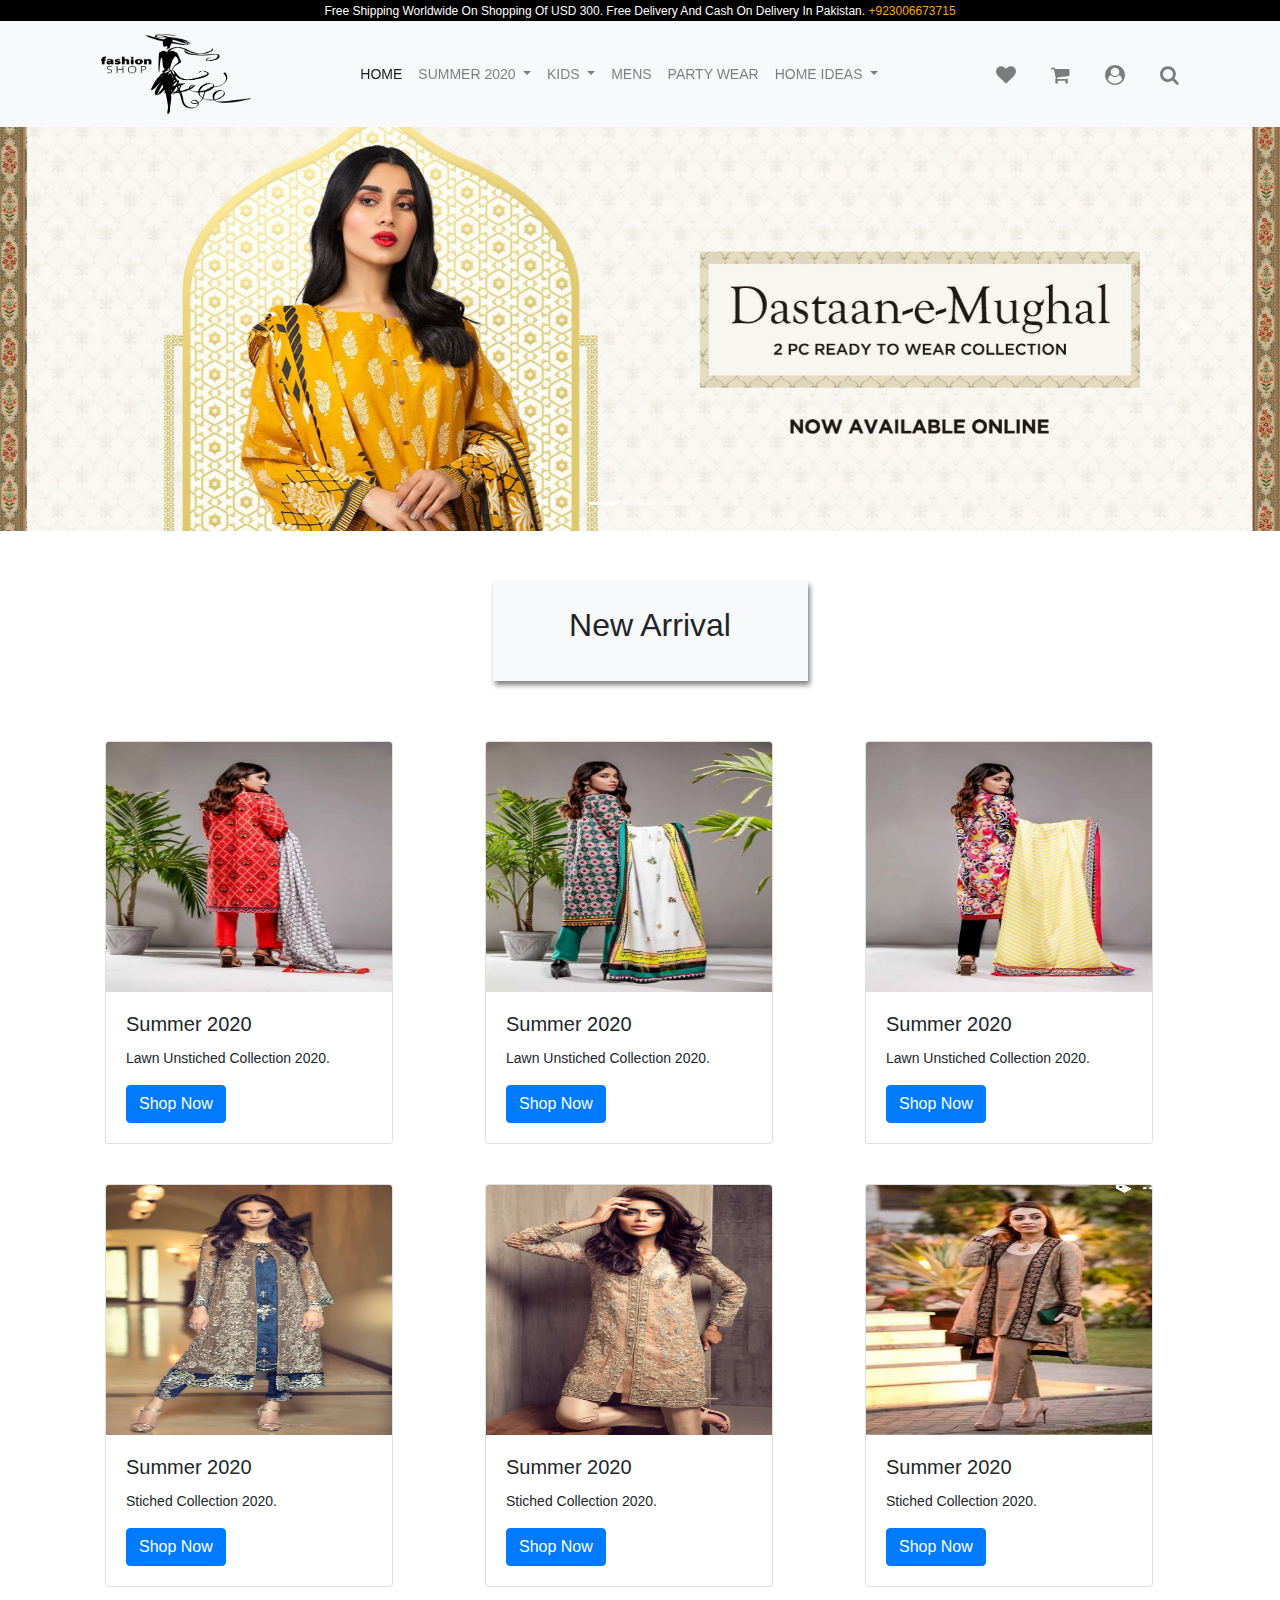
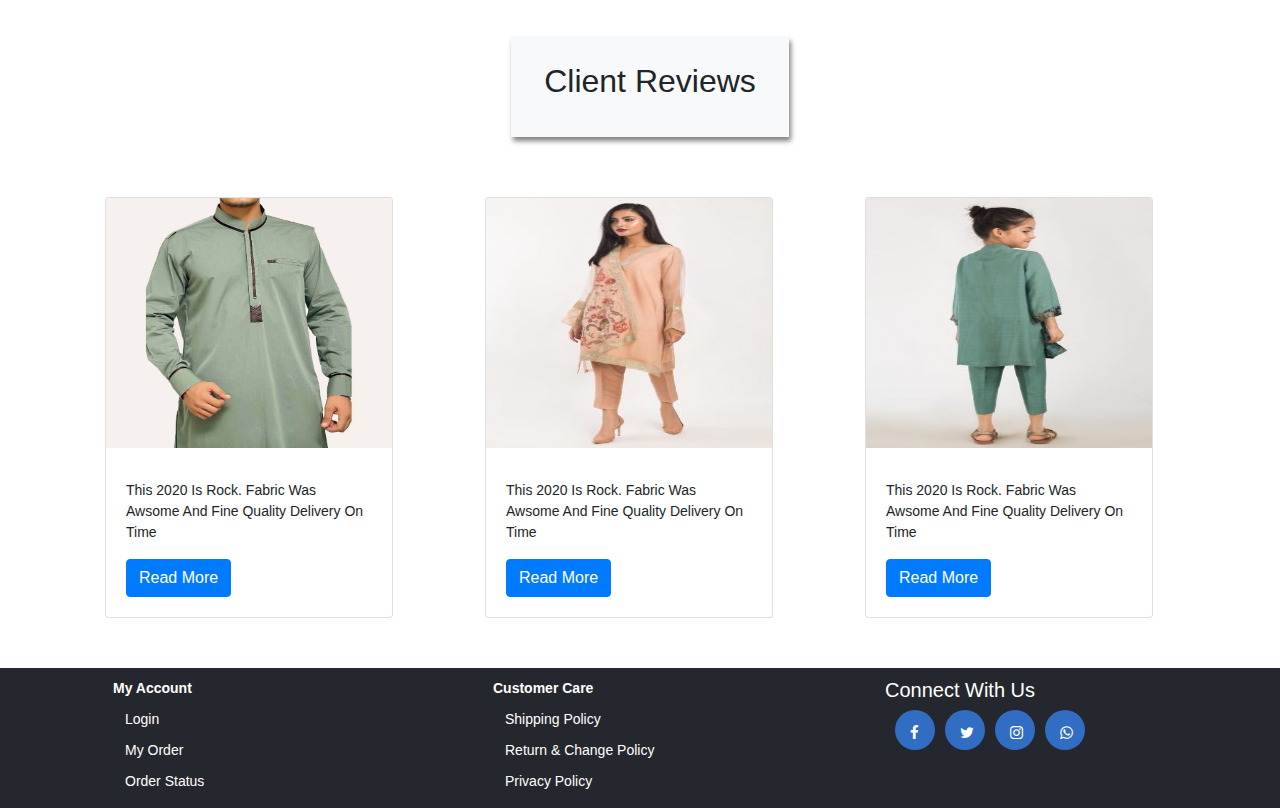
<file: index.html>
<!DOCTYPE html>
<html lang="en">
<head>
    <meta charset="UTF-8">
    <meta name="viewport" content="width=device-width, initial-scale=1.0">
    <title>Document</title>
    <link rel="stylesheet" href="css/megamenu.css"> 
    <link rel="stylesheet" href="css/bootstrap.css"> 
     <link rel="stylesheet"href="https://cdnjs.cloudflare.com/ajax/libs/font-awesome/4.7.0/css/font-awesome.min.css">
    
    <link rel="stylesheet" href="css/style.css">
  
</head>
<body>
    <!-- top bar start -->
    <div style="background-color:black;">
        <div class="container">
    <center>
        <span style="color: white; text-transform:capitalize; font-size: 12px; padding: 20px;">
            Free shipping worldwide on shopping of USD 300. Free delivery and cash on delivery in Pakistan.
            <span style="color: orange;">+923006673715</span></span>

        </center>
</div>
</div>
 <!-- top bar end -->
  <!-- nav start -->
  <div class="bg-light">
    <div class="container">
    <nav class="navbar navbar-expand-lg navbar-light sticky-top">
    <a class="navbar-brand" href="#">
      <img src="pix/girls-vector-1.png" width="150px" height="80px">
    </a>
    <button class="navbar-toggler" type="button" data-toggle="collapse" data-target="#navbarSupportedContent" aria-controls="navbarSupportedContent" aria-expanded="false" aria-label="Toggle navigation">
      <span class="navbar-toggler-icon"></span>
    </button>
  
    <div class="collapse navbar-collapse " id="navbarSupportedContent" style="text-align:right;">
      <ul class="navbar-nav ml-auto" >
        <li class="nav-item active">
          <a class="nav-link active" href="index.html">HOME <span class="sr-only">(current)</span></a>
        </li>
        
        <li class="nav-item dropdown">
          <a class="nav-link dropdown-toggle" href="#" id="navbarDropdown" role="button" data-toggle="dropdown" aria-haspopup="true" aria-expanded="false">
            SUMMER 2020
          </a>
          <div class="dropdown-menu mega-menu" aria-labelledby="navbarDropdown">
           <div class="row">
               <div class="col-md-4">
                   <img src="pix/d1.jpg" class="summer"><br>
                   
                     <ul>
                       <li><h5>Womens</h5></li>
                       <li><a href="womenestern.html">estern</a></li>
                       <li><a href="womenwestern.html">western</a></li>
                     </ul>
                   
               </div>
               <div class="col-md-4">
                  <img src="pix/d2.jpg" class="summer"><br>
                  <ul>
                    <li><h5>mens</h5></li>
                    <li><a href="mensestern.html">estern</a></li>
                    <li><a href="menswestern.html">western</a></li>
                  </ul>
              </div>
              <div class="col-md-4">
                  <img src="pix/d3.jpg" class="summer"><br>
                  <ul>
                    <li><h5>party wear</h5></li>
                    <li><a href="partyweareastern.html">estern</a></li>
                    <li><a href="partywearwestern.html">western</a></li>
                  </ul>
              </div>
             
             
           </div>
          </div>
        </li>
  
        
      <li class="nav-item dropdown">
          <a class="nav-link dropdown-toggle" href="#" id="navbarDropdown" role="button" data-toggle="dropdown" aria-haspopup="true" aria-expanded="false">
            KIDS
          </a>
          <div class="dropdown-menu mega-menu" aria-labelledby="navbarDropdown" style="width: 500px;">
            <div class="row">
                <div class="col-md-6">
                    <img src="pix/k1.jpg" class="summer"><br>
                    
                      <ul>
                        <li><h5>girls</h5></li>
                        <li><a href="girl.html">western</a></li>
                      </ul>
                    
                </div>
                <div class="col-md-6">
                   <img src="pix/k2.webp" class="summer"><br>
                   <ul>
                     <li><h5>boys</h5></li>
                     <li><a href="boys.html">western</a></li>
                   </ul>
               </div>
              
              
              
            </div>
           </div>
        </li>
  
        <li class="nav-item">
          <a class="nav-link" href="#">MENS</a>
        </li>
  
  
        <li class="nav-item">
          <a class="nav-link" href="partyweareastern.html">PARTY WEAR</a>
        </li>
  
        <li class="nav-item dropdown">
          <a class="nav-link dropdown-toggle" href="#" id="navbarDropdown" role="button" data-toggle="dropdown" aria-haspopup="true" aria-expanded="false">
            HOME IDEAS
          </a>
          <div class="dropdown-menu mega-menu" aria-labelledby="navbarDropdown" style="width: 500px;">
            <div class="row">
                <div class="col-md-6">
                    <img src="pix/b1.webp" class="summer"><br>
                    
                      <ul>
                        <li><h5><a href="bed.html">bedding</a></h5></li>
                       
                      </ul>
                    
                </div>
                <div class="col-md-6">
                   <img src="pix/b2.jpg" class="summer"><br>
                   <ul>
                     <li><h5><a href="homeideas.html">home ideas</a></h5></li>
                     
                   </ul>
               </div>
              
              
              
            </div>
           </div>
        </li>
  
      </ul>
    </div>
    <ul class="item">
        <li class="item"><a href="wish.html"><i class="fa fa-heart" style="color: rgba(0, 0, 0, 0.5); font-size: 20px;"></i></a></li>
        <li class="item"><a href="cart.html"><i class="fa fa-shopping-cart" style="color: rgba(0, 0, 0, 0.5); font-size: 20px;"></i></a></li>
        <li class="item"><a href="login.html"><i  class="fa fa-user-circle" style="color: rgba(0, 0, 0, 0.5); font-size: 20px;"></i></a></li>
        <li class="item"><a href="#"><i class="fa fa-search" style="color: rgba(0, 0, 0, 0.5); font-size: 20px;"></i></a></li>
    </ul>
    
  </nav>
  
  </div>
  </div>
   <!-- nav end -->
 <!-- slider start -->
 <div id="carouselExampleIndicators" class="carousel slide" data-ride="carousel">
    <ol class="carousel-indicators">
      <li data-target="#carouselExampleIndicators" data-slide-to="0" class="active"></li>
      <li data-target="#carouselExampleIndicators" data-slide-to="1"></li>
      <li data-target="#carouselExampleIndicators" data-slide-to="2"></li>
    </ol>
    <div class="carousel-inner">
      <div class="carousel-item active">
        <img class="d-block w-100" src="pix/4.jpg" alt="First slide">
      </div>
      <div class="carousel-item">
        <img class="d-block w-100" src="pix/3.jpg" alt="Second slide">
      </div>
      <div class="carousel-item">
        <img class="d-block w-100" src="pix/2.jpg" alt="Third slide">
      </div>
    </div>
    <a class="carousel-control-prev" href="#carouselExampleIndicators" role="button" data-slide="prev">
      <span class="carousel-control-prev-icon" aria-hidden="true"></span>
      <span class="sr-only">Previous</span>
    </a>
    <a class="carousel-control-next" href="#carouselExampleIndicators" role="button" data-slide="next">
      <span class="carousel-control-next-icon" aria-hidden="true"></span>
      <span class="sr-only">Next</span>
    </a>
  </div>
 <!-- slider end -->
 <!-- body start -->

 <div class="newarrival">
   <center><div class="main"><h2 > new arrival</h2></div></center>
<div class="container">
  <div class="row justify-content-center">
    <div class="col-sm-12 col-md-6 col-lg-4"> 
      <div class="card" style="width: 18rem;">
        <img src="pix/34.jpg" class="card-img-top" alt="..." style="height: 250px;">
        <div class="card-body">
          <h5 class="card-title">summer 2020</h5>
          <p class="card-text">lawn unstiched collection 2020.</p>
          <a href="login.html" class="btn btn-primary">shop now</a>
        </div>
      </div>
    </div>
    <div class="col-sm-12 col-md-6 col-lg-4">
      <div class="card" style="width: 18rem;">
        <img src="pix/e1.jpg" class="card-img-top" alt="..." style="height: 250px;">
        <div class="card-body">
          <h5 class="card-title">summer 2020</h5>
          <p class="card-text">lawn unstiched collection 2020.</p>
          <a href="login.html" class="btn btn-primary">shop now</a>
        </div>
      </div>
    </div>
    <div class="col-sm-12 col-md-6 col-lg-4">
      <div class="card" style="width: 18rem;">
        <img src="pix/e2.jpg" class="card-img-top" alt="..." style="height: 250px;">
        <div class="card-body">
          <h5 class="card-title">summer 2020</h5>
          <p class="card-text">lawn unstiched collection 2020.</p>
          <a href="login.html" class="btn btn-primary">shop now</a>
        </div>
      </div>
    </div>
    </div>
    <div class="row justify-content-center" style="margin-top: 30px;">
      <div class="col-sm-12 col-md-6 col-lg-4"> 
        <div class="card" style="width: 18rem;">
          <img src="pix/p1.jpg" class="card-img-top" alt="..." style="height: 250px;">
          <div class="card-body">
            <h5 class="card-title">summer 2020</h5>
            <p class="card-text">stiched collection 2020.</p>
            <a href="login.html" class="btn btn-primary">shop now</a>
          </div>
        </div>
      </div>
      <div class="col-sm-12 col-md-6 col-lg-4">
        <div class="card" style="width: 18rem;">
          <img src="pix/p2.jpg" class="card-img-top" alt="..." style="height: 250px;">
          <div class="card-body">
            <h5 class="card-title">summer 2020</h5>
            <p class="card-text">stiched collection 2020.</p>
            <a href="login.html" class="btn btn-primary">shop now</a>
          </div>
        </div>
      </div>
      <div class="col-sm-12 col-md-6 col-lg-4">
        <div class="card" style="width: 18rem;">
          <img src="pix/p3.jpg" class="card-img-top" alt="..." style="height: 250px;">
          <div class="card-body">
            <h5 class="card-title">summer 2020</h5>
            <p class="card-text">stiched collection 2020.</p>
            <a href="login.html" class="btn btn-primary">shop now</a>
          </div>
        </div>
      </div>
     
</div>



<center><div class="main"><h2 > client reviews</h2></div></center>

 <div class="row justify-content-center" style="margin-bottom: 50px;">
   <div class="col-sm-12 col-md-6 col-lg-4"> 
     <div class="card" style="width: 18rem;">
       <img src="pix/me1.jpg" class="card-img-top" alt="..." style="height: 250px;">
       <div class="card-body">
         <h5 class="card-title"></h5>
         <p class="card-text">this 2020 is rock. fabric was awsome and fine quality delivery on time</p>
         <a href="read.html" class="btn btn-primary">read more</a>
       </div>
     </div>
   </div>
   <div class="col-sm-12 col-md-6 col-lg-4">
     <div class="card" style="width: 18rem;">
       <img src="pix/d3.jpg" class="card-img-top" alt="..." style="height: 250px;">
       <div class="card-body">
        <h5 class="card-title"></h5>
         <p class="card-text">this 2020 is rock. fabric was awsome and fine quality delivery on time</p>
         <a href="read.html" class="btn btn-primary">read more</a>
       </div>
     </div>
   </div>
   <div class="col-sm-12 col-md-6 col-lg-4">
     <div class="card" style="width: 18rem;">
       <img src="pix/k1.jpg" class="card-img-top" alt="..." style="height: 250px;">
       <div class="card-body">
        <h5 class="card-title"></h5>
        <p class="card-text">this 2020 is rock. fabric was awsome and fine quality delivery on time</p>
        <a href="read.html" class="btn btn-primary">read more</a>
       </div>
     </div>
   </div>
   
  
</div>

</div>
 </div>
<!-- body end -->
  <!-- footer start -->
 
 <div class="container-fluid" style="background-color: #25272e; overflow: hidden;">
  <div class="container">
      <div class="row">
          <div class="col-sm-4" style="margin-top: 10px;">
              <span style="color: white;  margin-left: 28px; font-weight: bold;">my account</span><br>
              
              <ul style="color: white;">
              <li class="account">login</li>
              <li class="account">my order</li>
              <li class="account">order status</li>
              </ul>
          </div>
          <div class="col-sm-4" style="margin-top: 10px;">
            <span style="color: white;  margin-left: 28px;  font-weight: bold;">customer care</span><br>
              
            <ul style="color: white;">
            <li class="account">shipping policy</li>
            <li class="account">return & change policy</li>
            <li class="account">privacy policy</li>
            </ul>
          </div>
          <div class="col-sm-4" style="margin-top: 10px;">
              <h4 style="color: white; margin-left: 40px ; font-size: 20px;">Connect With Us</h4>
              <ul class="contact">
                  <li>
                      <a href="https://www.facebook.com" target="_blank">
                          <i class="fa fa-facebook "  style="color: white; font-size: 15px; margin: 15px"></i>
                      </a>
                  </li>
                  <li><a href="https://www.twitter.com" target="_blank">
                      <i class="fa fa-twitter"  style="color: white; font-size: 15px; margin: 15px ;"></i>
                  
                  </a></li>
                  <li><a href="https://www.instagram.com" target="_blank">
                      <i class="fa fa-instagram"  style="color: white; font-size: 15px; margin: 15px ;"></i>
                  </a></li>
                  <li><a href="https://www.whatsapp.com" target="_blank">
              
                      <i class="fa fa-whatsapp"  style="color: white; font-size: 15px; margin: 15px ;"></i></a>
                      
                  </a></li>
              </ul>
          </div>
      </div>
  </div>
</div>

  <!-- footeer end -->
 
 <script src="https://code.jquery.com/jquery-3.5.1.slim.min.js" integrity="sha384-DfXdz2htPH0lsSSs5nCTpuj/zy4C+OGpamoFVy38MVBnE+IbbVYUew+OrCXaRkfj" crossorigin="anonymous"></script>
<script src="https://cdn.jsdelivr.net/npm/popper.js@1.16.0/dist/umd/popper.min.js" integrity="sha384-Q6E9RHvbIyZFJoft+2mJbHaEWldlvI9IOYy5n3zV9zzTtmI3UksdQRVvoxMfooAo" crossorigin="anonymous"></script>
<script src="https://stackpath.bootstrapcdn.com/bootstrap/4.5.0/js/bootstrap.min.js" integrity="sha384-OgVRvuATP1z7JjHLkuOU7Xw704+h835Lr+6QL9UvYjZE3Ipu6Tp75j7Bh/kR0JKI" crossorigin="anonymous"></script>
</body>
</html>
</file>
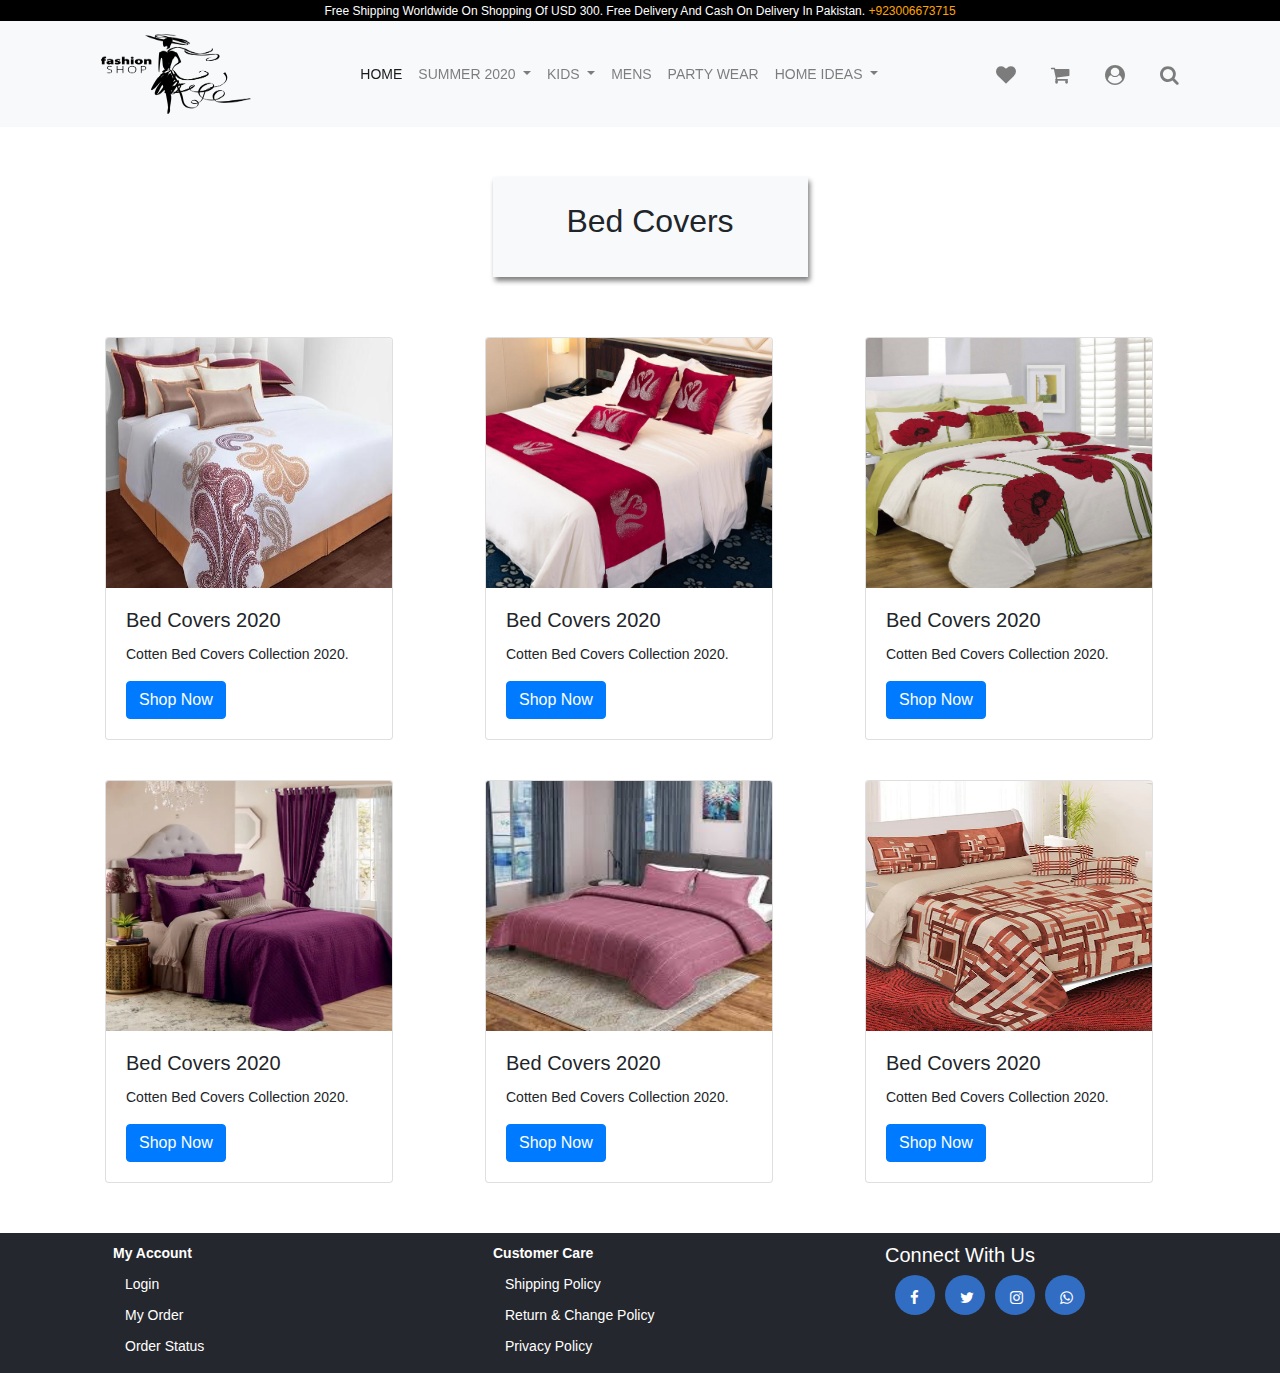
<file: bed.html>
<!DOCTYPE html>
<html lang="en">
<head>
    <meta charset="UTF-8">
    <meta name="viewport" content="width=device-width, initial-scale=1.0">
    <title>Document</title>
    <link rel="stylesheet" href="css/megamenu.css"> 
    <link rel="stylesheet" href="css/bootstrap.css"> 
     <link rel="stylesheet"href="https://cdnjs.cloudflare.com/ajax/libs/font-awesome/4.7.0/css/font-awesome.min.css">
    
    <link rel="stylesheet" href="css/style.css">
  
</head>
<body>
    <!-- top bar start -->
    <div style="background-color:black;">
        <div class="container">
    <center>
        <span style="color: white; text-transform:capitalize; font-size: 12px; padding: 20px;">
            Free shipping worldwide on shopping of USD 300. Free delivery and cash on delivery in Pakistan.
            <span style="color: orange;">+923006673715</span></span>

        </center>
</div>
</div>
 <!-- top bar end -->
  <!-- nav start -->
  <div class="bg-light">
    <div class="container">
    <nav class="navbar navbar-expand-lg navbar-light sticky-top">
    <a class="navbar-brand" href="#">
      <img src="pix/girls-vector-1.png" width="150px" height="80px">
    </a>
    <button class="navbar-toggler" type="button" data-toggle="collapse" data-target="#navbarSupportedContent" aria-controls="navbarSupportedContent" aria-expanded="false" aria-label="Toggle navigation">
      <span class="navbar-toggler-icon"></span>
    </button>
  
    <div class="collapse navbar-collapse " id="navbarSupportedContent" style="text-align:right;">
      <ul class="navbar-nav ml-auto" >
        <li class="nav-item active">
          <a class="nav-link active" href="index.html">HOME <span class="sr-only">(current)</span></a>
        </li>
        
        <li class="nav-item dropdown">
          <a class="nav-link dropdown-toggle" href="#" id="navbarDropdown" role="button" data-toggle="dropdown" aria-haspopup="true" aria-expanded="false">
            SUMMER 2020
          </a>
          <div class="dropdown-menu mega-menu" aria-labelledby="navbarDropdown">
           <div class="row">
               <div class="col-md-4">
                   <img src="pix/d1.jpg" class="summer"><br>
                   
                     <ul>
                       <li><h5>Womens</h5></li>
                       <li><a href="womenestern.html">estern</a></li>
                       <li><a href="womenwestern.html">western</a></li>
                     </ul>
                   
               </div>
               <div class="col-md-4">
                  <img src="pix/d2.jpg" class="summer"><br>
                  <ul>
                    <li><h5>mens</h5></li>
                    <li><a href="mensestern.html">estern</a></li>
                    <li><a href="menswestern.html">western</a></li>
                  </ul>
              </div>
              <div class="col-md-4">
                  <img src="pix/d3.jpg" class="summer"><br>
                  <ul>
                    <li><h5>party wear</h5></li>
                    <li><a href="partyweareastern.html">estern</a></li>
                    <li><a href="partywearwestern.html">western</a></li>
                  </ul>
              </div>
             
             
           </div>
          </div>
        </li>
  
        
      <li class="nav-item dropdown">
          <a class="nav-link dropdown-toggle" href="#" id="navbarDropdown" role="button" data-toggle="dropdown" aria-haspopup="true" aria-expanded="false">
            KIDS
          </a>
          <div class="dropdown-menu mega-menu" aria-labelledby="navbarDropdown" style="width: 500px;">
            <div class="row">
                <div class="col-md-6">
                    <img src="pix/k1.jpg" class="summer"><br>
                    
                      <ul>
                        <li><h5>girls</h5></li>
                        <li><a href="girl.html">western</a></li>
                      </ul>
                    
                </div>
                <div class="col-md-6">
                   <img src="pix/k2.webp" class="summer"><br>
                   <ul>
                     <li><h5>boys</h5></li>
                     <li><a href="boys.html">western</a></li>
                   </ul>
               </div>
              
              
              
            </div>
           </div>
        </li>
  
        <li class="nav-item">
          <a class="nav-link" href="#">MENS</a>
        </li>
  
  
        <li class="nav-item">
          <a class="nav-link" href="partyweareastern.html">PARTY WEAR</a>
        </li>
  
        <li class="nav-item dropdown">
          <a class="nav-link dropdown-toggle" href="#" id="navbarDropdown" role="button" data-toggle="dropdown" aria-haspopup="true" aria-expanded="false">
            HOME IDEAS
          </a>
          <div class="dropdown-menu mega-menu" aria-labelledby="navbarDropdown" style="width: 500px;">
            <div class="row">
                <div class="col-md-6">
                    <img src="pix/b1.webp" class="summer"><br>
                    
                      <ul>
                        <li><h5><a href="bed.html">bedding</a></h5></li>
                       
                      </ul>
                    
                </div>
                <div class="col-md-6">
                   <img src="pix/b2.jpg" class="summer"><br>
                   <ul>
                     <li><h5><a href="homeideas.html">home ideas</a></h5></li>
                     
                   </ul>
               </div>
              
              
              
            </div>
           </div>
        </li>
  
      </ul>
    </div>
    <ul class="item">
        <li class="item"><a href="wish.html"><i class="fa fa-heart" style="color: rgba(0, 0, 0, 0.5); font-size: 20px;"></i></a></li>
        <li class="item"><a href="cart.html"><i class="fa fa-shopping-cart" style="color: rgba(0, 0, 0, 0.5); font-size: 20px;"></i></a></li>
        <li class="item"><a href="login.html"><i  class="fa fa-user-circle" style="color: rgba(0, 0, 0, 0.5); font-size: 20px;"></i></a></li>
        <li class="item"><a href="#"><i class="fa fa-search" style="color: rgba(0, 0, 0, 0.5); font-size: 20px;"></i></a></li>
    </ul>
    
  </nav>
  
  </div>
  </div>
   <!-- nav end -->
 
 <!-- body start -->
 <div class="newarrival">
  <center><div class="main"><h2 > bed covers</h2></div></center>
<div class="container">
  <div class="row justify-content-center">
    <div class="col-sm-12 col-md-6 col-lg-4"> 
      <div class="card" style="width: 18rem;">
        <img src="pix/bb1.jpg" class="card-img-top" alt="..." style="height: 250px;">
        <div class="card-body">
          <h5 class="card-title">bed covers 2020</h5>
          <p class="card-text">cotten bed covers collection 2020.</p>
          <a href="login.html" class="btn btn-primary">shop now</a>
        </div>
      </div>
    </div>
    <div class="col-sm-12 col-md-6 col-lg-4">
      <div class="card" style="width: 18rem;">
        <img src="pix/bb2.jpg" class="card-img-top" alt="..." style="height: 250px;">
        <div class="card-body">
          <h5 class="card-title">bed covers 2020</h5>
          <p class="card-text">cotten bed covers collection 2020.</p>
          <a href="login.html" class="btn btn-primary">shop now</a>
        </div>
      </div>
    </div>
    <div class="col-sm-12 col-md-6 col-lg-4">
      <div class="card" style="width: 18rem;">
        <img src="pix/bb3.jpg" class="card-img-top" alt="..." style="height: 250px;">
        <div class="card-body">
          <h5 class="card-title">bed covers 2020</h5>
          <p class="card-text">cotten bed covers collection 2020.</p>
          <a href="login.html" class="btn btn-primary">shop now</a>
        </div>
      </div>
    </div>
    </div>
    <div class="row justify-content-center" style="margin-top: 30px; margin-bottom: 50px;">
      <div class="col-sm-12 col-md-6 col-lg-4"> 
        <div class="card" style="width: 18rem;">
          <img src="pix/bb4.webp" class="card-img-top" alt="..." style="height: 250px;">
          <div class="card-body">
            <h5 class="card-title">bed covers 2020</h5>
          <p class="card-text">cotten bed covers collection 2020.</p>
          <a href="login.html" class="btn btn-primary">shop now</a>
          </div>
        </div>
      </div>
      <div class="col-sm-12 col-md-6 col-lg-4">
        <div class="card" style="width: 18rem;">
          <img src="pix/bb5.jpg" class="card-img-top" alt="..." style="height: 250px;">
          <div class="card-body">
            <h5 class="card-title">bed covers 2020</h5>
            <p class="card-text">cotten bed covers collection 2020.</p>
            <a href="login.html" class="btn btn-primary">shop now</a>
          </div>
        </div>
      </div>
      <div class="col-sm-12 col-md-6 col-lg-4">
        <div class="card" style="width: 18rem;">
          <img src="pix/bb6.webp" class="card-img-top" alt="..." style="height: 250px;">
          <div class="card-body">
            <h5 class="card-title">bed covers 2020</h5>
          <p class="card-text">cotten bed covers collection 2020.</p>
            <a href="login.html" class="btn btn-primary">shop now</a>
          </div>
        </div>
      </div>
     
</div>



  

   
  
</div>

</div>
 </div>
<!-- body end -->
  <!-- footer start -->
 
 <div class="container-fluid" style="background-color: #25272e; overflow: hidden;">
  <div class="container">
      <div class="row">
          <div class="col-sm-4" style="margin-top: 10px;">
              <span style="color: white;  margin-left: 28px; font-weight: bold;">my account</span><br>
              
              <ul style="color: white;">
              <li class="account">login</li>
              <li class="account">my order</li>
              <li class="account">order status</li>
              </ul>
          </div>
          <div class="col-sm-4" style="margin-top: 10px;">
            <span style="color: white;  margin-left: 28px;  font-weight: bold;">customer care</span><br>
              
            <ul style="color: white;">
            <li class="account">shipping policy</li>
            <li class="account">return & change policy</li>
            <li class="account">privacy policy</li>
            </ul>
          </div>
          <div class="col-sm-4" style="margin-top: 10px;">
              <h4 style="color: white; margin-left: 40px ; font-size: 20px;">Connect With Us</h4>
              <ul class="contact">
                  <li>
                      <a href="https://www.facebook.com" target="_blank">
                          <i class="fa fa-facebook "  style="color: white; font-size: 15px; margin: 15px"></i>
                      </a>
                  </li>
                  <li><a href="https://www.twitter.com" target="_blank">
                      <i class="fa fa-twitter"  style="color: white; font-size: 15px; margin: 15px ;"></i>
                  
                  </a></li>
                  <li><a href="https://www.instagram.com" target="_blank">
                      <i class="fa fa-instagram"  style="color: white; font-size: 15px; margin: 15px ;"></i>
                  </a></li>
                  <li><a href="https://www.whatsapp.com" target="_blank">
              
                      <i class="fa fa-whatsapp"  style="color: white; font-size: 15px; margin: 15px ;"></i></a>
                      
                  </a></li>
              </ul>
          </div>
      </div>
  </div>
</div>

  <!-- footeer end -->
 
 <script src="https://code.jquery.com/jquery-3.5.1.slim.min.js" integrity="sha384-DfXdz2htPH0lsSSs5nCTpuj/zy4C+OGpamoFVy38MVBnE+IbbVYUew+OrCXaRkfj" crossorigin="anonymous"></script>
<script src="https://cdn.jsdelivr.net/npm/popper.js@1.16.0/dist/umd/popper.min.js" integrity="sha384-Q6E9RHvbIyZFJoft+2mJbHaEWldlvI9IOYy5n3zV9zzTtmI3UksdQRVvoxMfooAo" crossorigin="anonymous"></script>
<script src="https://stackpath.bootstrapcdn.com/bootstrap/4.5.0/js/bootstrap.min.js" integrity="sha384-OgVRvuATP1z7JjHLkuOU7Xw704+h835Lr+6QL9UvYjZE3Ipu6Tp75j7Bh/kR0JKI" crossorigin="anonymous"></script>
</body>
</html>
</file>
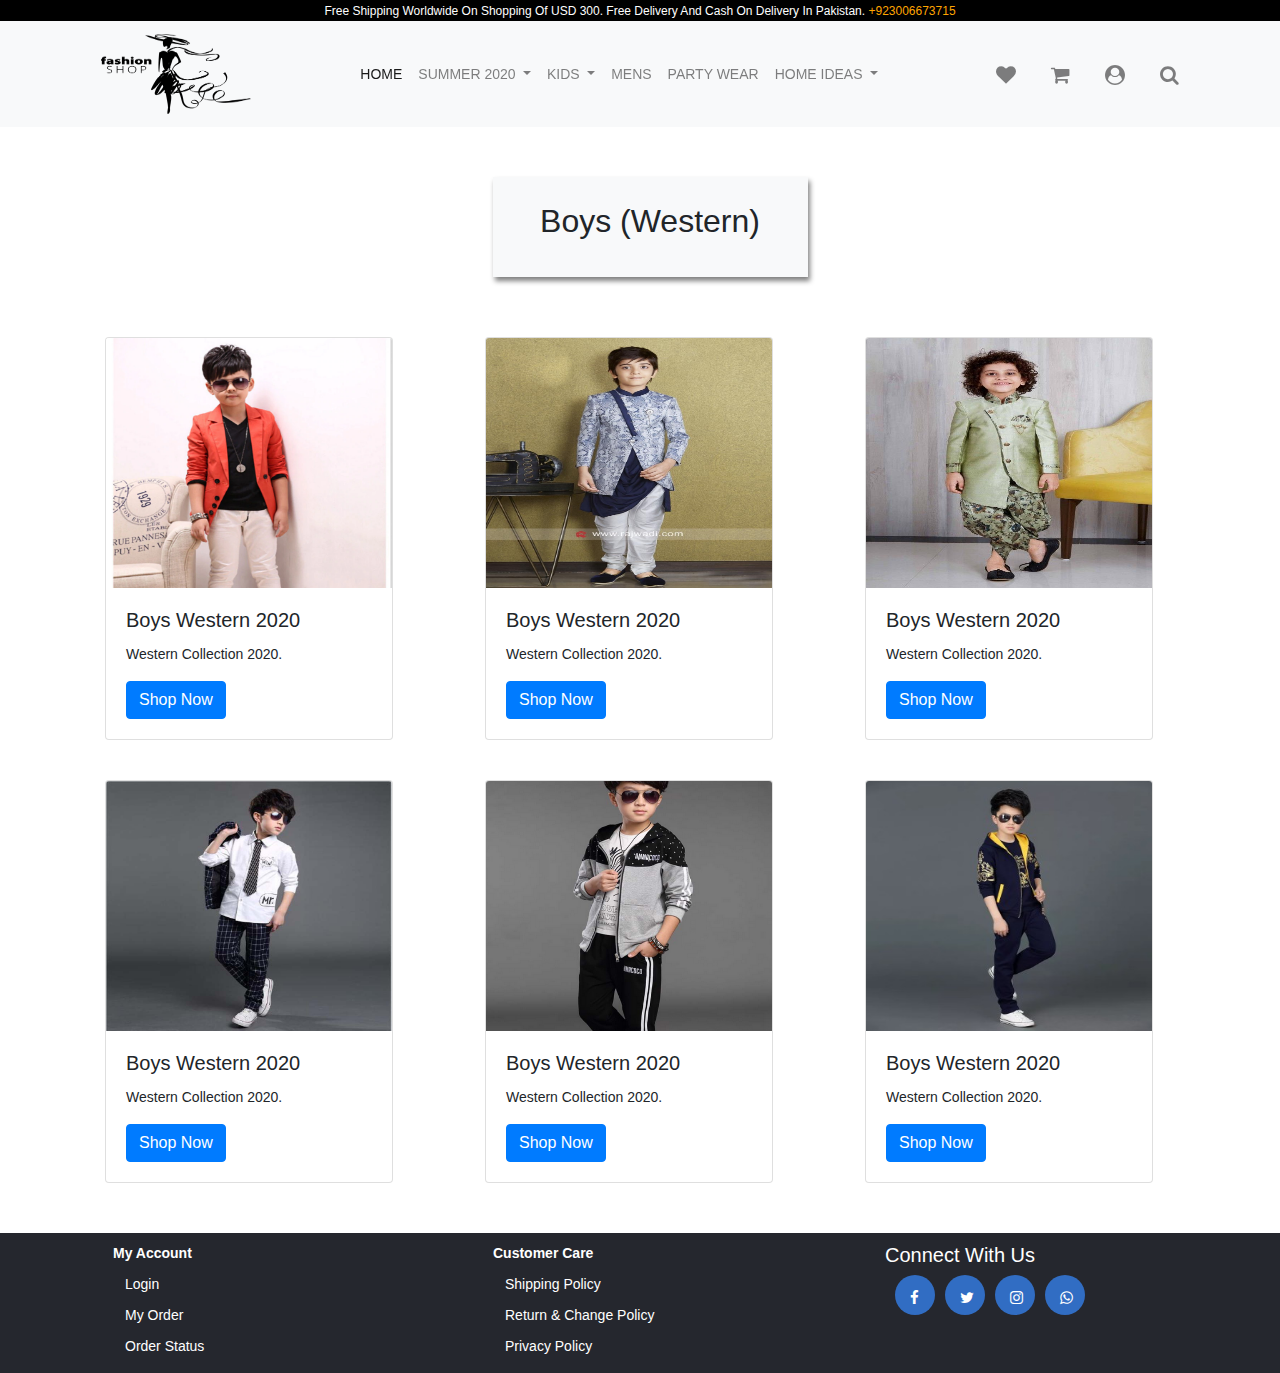
<file: boys.html>
<!DOCTYPE html>
<html lang="en">
<head>
    <meta charset="UTF-8">
    <meta name="viewport" content="width=device-width, initial-scale=1.0">
    <title>Document</title>
    <link rel="stylesheet" href="css/megamenu.css"> 
    <link rel="stylesheet" href="css/bootstrap.css"> 
     <link rel="stylesheet"href="https://cdnjs.cloudflare.com/ajax/libs/font-awesome/4.7.0/css/font-awesome.min.css">
    
    <link rel="stylesheet" href="css/style.css">
  
</head>
<body>
     <!-- top bar start -->
     <div style="background-color:black;">
      <div class="container">
  <center>
      <span style="color: white; text-transform:capitalize; font-size: 12px; padding: 20px;">
          Free shipping worldwide on shopping of USD 300. Free delivery and cash on delivery in Pakistan.
          <span style="color: orange;">+923006673715</span></span>

      </center>
</div>
</div>
<!-- top bar end -->
<!-- nav start -->
<div class="bg-light">
  <div class="container">
  <nav class="navbar navbar-expand-lg navbar-light sticky-top">
  <a class="navbar-brand" href="#">
    <img src="pix/girls-vector-1.png" width="150px" height="80px">
  </a>
  <button class="navbar-toggler" type="button" data-toggle="collapse" data-target="#navbarSupportedContent" aria-controls="navbarSupportedContent" aria-expanded="false" aria-label="Toggle navigation">
    <span class="navbar-toggler-icon"></span>
  </button>

  <div class="collapse navbar-collapse " id="navbarSupportedContent" style="text-align:right;">
    <ul class="navbar-nav ml-auto" >
      <li class="nav-item active">
        <a class="nav-link active" href="index.html">HOME <span class="sr-only">(current)</span></a>
      </li>
      
      <li class="nav-item dropdown">
        <a class="nav-link dropdown-toggle" href="#" id="navbarDropdown" role="button" data-toggle="dropdown" aria-haspopup="true" aria-expanded="false">
          SUMMER 2020
        </a>
        <div class="dropdown-menu mega-menu" aria-labelledby="navbarDropdown">
         <div class="row">
             <div class="col-md-4">
                 <img src="pix/d1.jpg" class="summer"><br>
                 
                   <ul>
                     <li><h5>Womens</h5></li>
                     <li><a href="womenestern.html">estern</a></li>
                     <li><a href="womenwestern.html">western</a></li>
                   </ul>
                 
             </div>
             <div class="col-md-4">
                <img src="pix/d2.jpg" class="summer"><br>
                <ul>
                  <li><h5>mens</h5></li>
                  <li><a href="mensestern.html">estern</a></li>
                  <li><a href="menswestern.html">western</a></li>
                </ul>
            </div>
            <div class="col-md-4">
                <img src="pix/d3.jpg" class="summer"><br>
                <ul>
                  <li><h5>party wear</h5></li>
                  <li><a href="partyweareastern.html">estern</a></li>
                  <li><a href="partywearwestern.html">western</a></li>
                </ul>
            </div>
           
           
         </div>
        </div>
      </li>

      
    <li class="nav-item dropdown">
        <a class="nav-link dropdown-toggle" href="#" id="navbarDropdown" role="button" data-toggle="dropdown" aria-haspopup="true" aria-expanded="false">
          KIDS
        </a>
        <div class="dropdown-menu mega-menu" aria-labelledby="navbarDropdown" style="width: 500px;">
          <div class="row">
              <div class="col-md-6">
                  <img src="pix/k1.jpg" class="summer"><br>
                  
                    <ul>
                      <li><h5>girls</h5></li>
                      <li><a href="girl.html">western</a></li>
                    </ul>
                  
              </div>
              <div class="col-md-6">
                 <img src="pix/k2.webp" class="summer"><br>
                 <ul>
                   <li><h5>boys</h5></li>
                   <li><a href="boys.html">western</a></li>
                 </ul>
             </div>
            
            
            
          </div>
         </div>
      </li>

      <li class="nav-item">
        <a class="nav-link" href="#">MENS</a>
      </li>


      <li class="nav-item">
        <a class="nav-link" href="partyweareastern.html">PARTY WEAR</a>
      </li>

      <li class="nav-item dropdown">
        <a class="nav-link dropdown-toggle" href="#" id="navbarDropdown" role="button" data-toggle="dropdown" aria-haspopup="true" aria-expanded="false">
          HOME IDEAS
        </a>
        <div class="dropdown-menu mega-menu" aria-labelledby="navbarDropdown" style="width: 500px;">
          <div class="row">
              <div class="col-md-6">
                  <img src="pix/b1.webp" class="summer"><br>
                  
                    <ul>
                      <li><h5><a href="bed.html">bedding</a></h5></li>
                     
                    </ul>
                  
              </div>
              <div class="col-md-6">
                 <img src="pix/b2.jpg" class="summer"><br>
                 <ul>
                   <li><h5><a href="homeideas.html">home ideas</a></h5></li>
                   
                 </ul>
             </div>
            
            
            
          </div>
         </div>
      </li>

    </ul>
  </div>
  <ul class="item">
      <li class="item"><a href="wish.html"><i class="fa fa-heart" style="color: rgba(0, 0, 0, 0.5); font-size: 20px;"></i></a></li>
      <li class="item"><a href="cart.html"><i class="fa fa-shopping-cart" style="color: rgba(0, 0, 0, 0.5); font-size: 20px;"></i></a></li>
      <li class="item"><a href="login.html"><i  class="fa fa-user-circle" style="color: rgba(0, 0, 0, 0.5); font-size: 20px;"></i></a></li>
      <li class="item"><a href="#"><i class="fa fa-search" style="color: rgba(0, 0, 0, 0.5); font-size: 20px;"></i></a></li>
  </ul>
  
</nav>

</div>
</div>
 <!-- nav end -->
 
 <!-- body start -->
 <div class="newarrival">
  <center><div class="main"><h2 > boys (western)</h2></div></center>
<div class="container">
  <div class="row justify-content-center">
    <div class="col-sm-12 col-md-6 col-lg-4"> 
      <div class="card" style="width: 18rem;">
        <img src="pix/bw1.webp" class="card-img-top" alt="..." style="height: 250px;">
        <div class="card-body">
          <h5 class="card-title">boys western 2020</h5>
          <p class="card-text">western collection 2020.</p>
          <a href="login.html" class="btn btn-primary">shop now</a>
        </div>
      </div>
    </div>
    <div class="col-sm-12 col-md-6 col-lg-4">
      <div class="card" style="width: 18rem;">
        <img src="pix/bw2.jpg" class="card-img-top" alt="..." style="height: 250px;">
        <div class="card-body">
          <h5 class="card-title">boys western 2020</h5>
          <p class="card-text">western collection 2020.</p>
          <a href="login.html" class="btn btn-primary">shop now</a>
        </div>
      </div>
    </div>
    <div class="col-sm-12 col-md-6 col-lg-4">
      <div class="card" style="width: 18rem;">
        <img src="pix/bw3.jpg" class="card-img-top" alt="..." style="height: 250px;">
        <div class="card-body">
          <h5 class="card-title">boys western 2020</h5>
          <p class="card-text">western collection 2020.</p>
          <a href="login.html" class="btn btn-primary">shop now</a>
        </div>
      </div>
    </div>
    </div>
    <div class="row justify-content-center" style="margin-top: 30px; margin-bottom: 50px;">
      <div class="col-sm-12 col-md-6 col-lg-4"> 
        <div class="card" style="width: 18rem;">
          <img src="pix/bw4.jpg" class="card-img-top" alt="..." style="height: 250px;">
          <div class="card-body">
            <h5 class="card-title">boys western 2020</h5>
            <p class="card-text">western collection 2020.</p>
            <a href="login.html" class="btn btn-primary">shop now</a>
          </div>
        </div>
      </div>
      <div class="col-sm-12 col-md-6 col-lg-4">
        <div class="card" style="width: 18rem;">
          <img src="pix/bw5.png" class="card-img-top" alt="..." style="height: 250px;">
          <div class="card-body">
            <h5 class="card-title">boys western 2020</h5>
            <p class="card-text">western collection 2020.</p>
            <a href="login.html" class="btn btn-primary">shop now</a>
          </div>
        </div>
      </div>
      <div class="col-sm-12 col-md-6 col-lg-4">
        <div class="card" style="width: 18rem;">
          <img src="pix/bw6.jpg" class="card-img-top" alt="..." style="height: 250px;">
          <div class="card-body">
            <h5 class="card-title">boys western 2020</h5>
            <p class="card-text">western collection 2020.</p>
            <a href="login.html" class="btn btn-primary">shop now</a>
          </div>
        </div>
      </div>
     
</div>



  

   
  
</div>

</div>
 </div>
<!-- body end -->
  <!-- footer start -->
 
 <div class="container-fluid" style="background-color: #25272e; overflow: hidden;">
  <div class="container">
      <div class="row">
          <div class="col-sm-4" style="margin-top: 10px;">
              <span style="color: white;  margin-left: 28px; font-weight: bold;">my account</span><br>
              
              <ul style="color: white;">
              <li class="account">login</li>
              <li class="account">my order</li>
              <li class="account">order status</li>
              </ul>
          </div>
          <div class="col-sm-4" style="margin-top: 10px;">
            <span style="color: white;  margin-left: 28px;  font-weight: bold;">customer care</span><br>
              
            <ul style="color: white;">
            <li class="account">shipping policy</li>
            <li class="account">return & change policy</li>
            <li class="account">privacy policy</li>
            </ul>
          </div>
          <div class="col-sm-4" style="margin-top: 10px;">
              <h4 style="color: white; margin-left: 40px ; font-size: 20px;">Connect With Us</h4>
              <ul class="contact">
                  <li>
                      <a href="https://www.facebook.com" target="_blank">
                          <i class="fa fa-facebook "  style="color: white; font-size: 15px; margin: 15px"></i>
                      </a>
                  </li>
                  <li><a href="https://www.twitter.com" target="_blank">
                      <i class="fa fa-twitter"  style="color: white; font-size: 15px; margin: 15px ;"></i>
                  
                  </a></li>
                  <li><a href="https://www.instagram.com" target="_blank">
                      <i class="fa fa-instagram"  style="color: white; font-size: 15px; margin: 15px ;"></i>
                  </a></li>
                  <li><a href="https://www.whatsapp.com" target="_blank">
              
                      <i class="fa fa-whatsapp"  style="color: white; font-size: 15px; margin: 15px ;"></i></a>
                      
                  </a></li>
              </ul>
          </div>
      </div>
  </div>
</div>

  <!-- footeer end -->
 
 <script src="https://code.jquery.com/jquery-3.5.1.slim.min.js" integrity="sha384-DfXdz2htPH0lsSSs5nCTpuj/zy4C+OGpamoFVy38MVBnE+IbbVYUew+OrCXaRkfj" crossorigin="anonymous"></script>
<script src="https://cdn.jsdelivr.net/npm/popper.js@1.16.0/dist/umd/popper.min.js" integrity="sha384-Q6E9RHvbIyZFJoft+2mJbHaEWldlvI9IOYy5n3zV9zzTtmI3UksdQRVvoxMfooAo" crossorigin="anonymous"></script>
<script src="https://stackpath.bootstrapcdn.com/bootstrap/4.5.0/js/bootstrap.min.js" integrity="sha384-OgVRvuATP1z7JjHLkuOU7Xw704+h835Lr+6QL9UvYjZE3Ipu6Tp75j7Bh/kR0JKI" crossorigin="anonymous"></script>
</body>
</html>
</file>
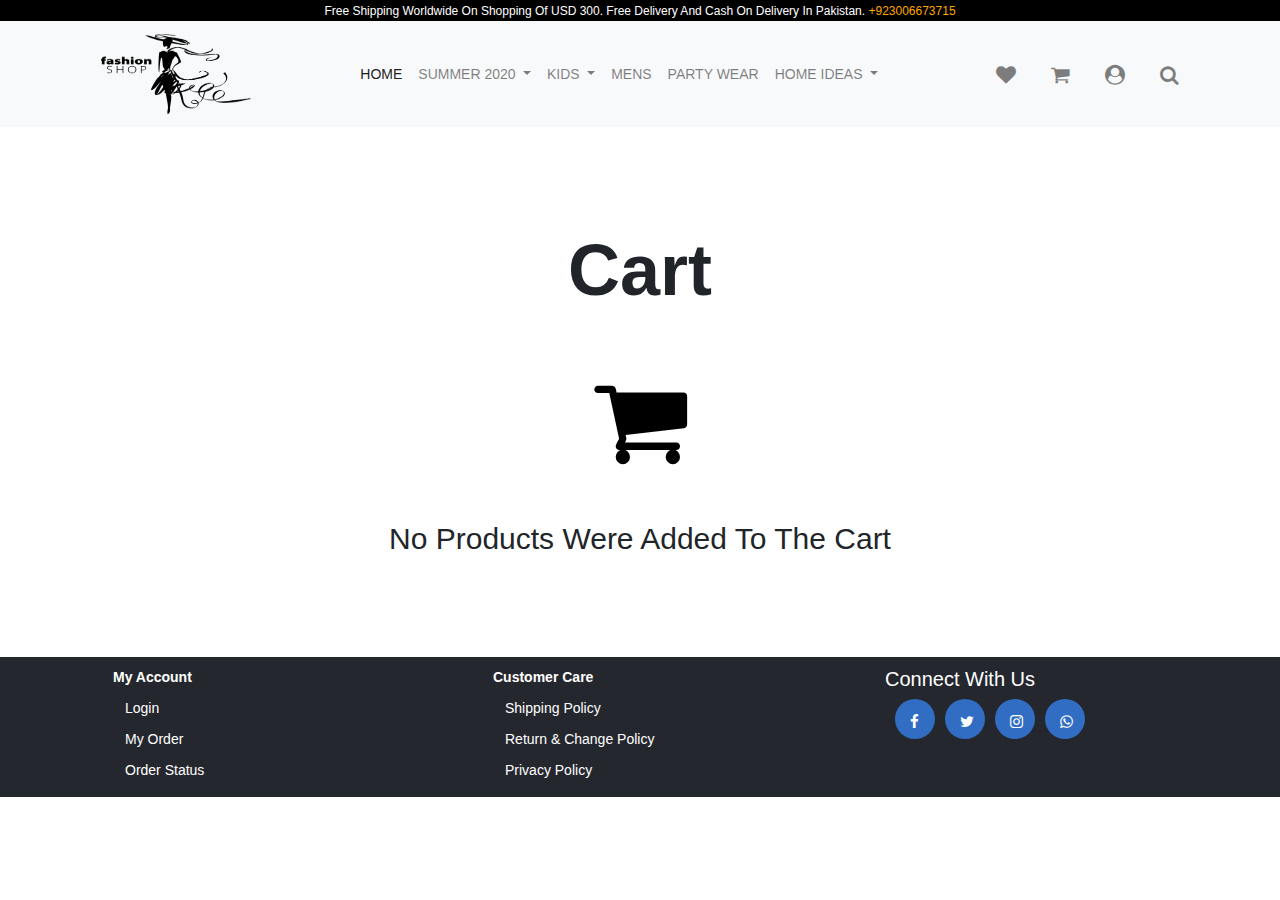
<file: cart.html>
<!DOCTYPE html>
<html lang="en">
<head>
    <meta charset="UTF-8">
    <meta name="viewport" content="width=device-width, initial-scale=1.0">
    <title>Document</title>
    <link rel="stylesheet" href="css/megamenu.css"> 
    <link rel="stylesheet" href="css/bootstrap.css"> 
     <link rel="stylesheet"href="https://cdnjs.cloudflare.com/ajax/libs/font-awesome/4.7.0/css/font-awesome.min.css">
    
    <link rel="stylesheet" href="css/style.css">
  
</head>
<body>
    <!-- top bar start -->
    <div style="background-color:black;">
        <div class="container">
    <center>
        <span style="color: white; text-transform:capitalize; font-size: 12px; padding: 20px;">
            Free shipping worldwide on shopping of USD 300. Free delivery and cash on delivery in Pakistan.
            <span style="color: orange;">+923006673715</span></span>

        </center>
</div>
</div>
 <!-- top bar end -->
  <!-- nav start -->
  <div class="bg-light">
    <div class="container">
    <nav class="navbar navbar-expand-lg navbar-light sticky-top">
    <a class="navbar-brand" href="#">
      <img src="pix/girls-vector-1.png" width="150px" height="80px">
    </a>
    <button class="navbar-toggler" type="button" data-toggle="collapse" data-target="#navbarSupportedContent" aria-controls="navbarSupportedContent" aria-expanded="false" aria-label="Toggle navigation">
      <span class="navbar-toggler-icon"></span>
    </button>
  
    <div class="collapse navbar-collapse " id="navbarSupportedContent" style="text-align:right;">
      <ul class="navbar-nav ml-auto" >
        <li class="nav-item active">
          <a class="nav-link active" href="index.html">HOME <span class="sr-only">(current)</span></a>
        </li>
        
        <li class="nav-item dropdown">
          <a class="nav-link dropdown-toggle" href="#" id="navbarDropdown" role="button" data-toggle="dropdown" aria-haspopup="true" aria-expanded="false">
            SUMMER 2020
          </a>
          <div class="dropdown-menu mega-menu" aria-labelledby="navbarDropdown">
           <div class="row">
               <div class="col-md-4">
                   <img src="pix/d1.jpg" class="summer"><br>
                   
                     <ul>
                       <li><h5>Womens</h5></li>
                       <li><a href="womenestern.html">estern</a></li>
                       <li><a href="womenwestern.html">western</a></li>
                     </ul>
                   
               </div>
               <div class="col-md-4">
                  <img src="pix/d2.jpg" class="summer"><br>
                  <ul>
                    <li><h5>mens</h5></li>
                    <li><a href="mensestern.html">estern</a></li>
                    <li><a href="menswestern.html">western</a></li>
                  </ul>
              </div>
              <div class="col-md-4">
                  <img src="pix/d3.jpg" class="summer"><br>
                  <ul>
                    <li><h5>party wear</h5></li>
                    <li><a href="partyweareastern.html">estern</a></li>
                    <li><a href="partywearwestern.html">western</a></li>
                  </ul>
              </div>
             
             
           </div>
          </div>
        </li>
  
        
      <li class="nav-item dropdown">
          <a class="nav-link dropdown-toggle" href="#" id="navbarDropdown" role="button" data-toggle="dropdown" aria-haspopup="true" aria-expanded="false">
            KIDS
          </a>
          <div class="dropdown-menu mega-menu" aria-labelledby="navbarDropdown" style="width: 500px;">
            <div class="row">
                <div class="col-md-6">
                    <img src="pix/k1.jpg" class="summer"><br>
                    
                      <ul>
                        <li><h5>girls</h5></li>
                        <li><a href="girl.html">western</a></li>
                      </ul>
                    
                </div>
                <div class="col-md-6">
                   <img src="pix/k2.webp" class="summer"><br>
                   <ul>
                     <li><h5>boys</h5></li>
                     <li><a href="boys.html">western</a></li>
                   </ul>
               </div>
              
              
              
            </div>
           </div>
        </li>
  
        <li class="nav-item">
          <a class="nav-link" href="#">MENS</a>
        </li>
  
  
        <li class="nav-item">
          <a class="nav-link" href="partyweareastern.html">PARTY WEAR</a>
        </li>
  
        <li class="nav-item dropdown">
          <a class="nav-link dropdown-toggle" href="#" id="navbarDropdown" role="button" data-toggle="dropdown" aria-haspopup="true" aria-expanded="false">
            HOME IDEAS
          </a>
          <div class="dropdown-menu mega-menu" aria-labelledby="navbarDropdown" style="width: 500px;">
            <div class="row">
                <div class="col-md-6">
                    <img src="pix/b1.webp" class="summer"><br>
                    
                      <ul>
                        <li><h5><a href="bed.html">bedding</a></h5></li>
                       
                      </ul>
                    
                </div>
                <div class="col-md-6">
                   <img src="pix/b2.jpg" class="summer"><br>
                   <ul>
                     <li><h5><a href="homeideas.html">home ideas</a></h5></li>
                     
                   </ul>
               </div>
              
              
              
            </div>
           </div>
        </li>
  
      </ul>
    </div>
    <ul class="item">
        <li class="item"><a href="wish.html"><i class="fa fa-heart" style="color: rgba(0, 0, 0, 0.5); font-size: 20px;"></i></a></li>
        <li class="item"><a href="cart.html"><i class="fa fa-shopping-cart" style="color: rgba(0, 0, 0, 0.5); font-size: 20px;"></i></a></li>
        <li class="item"><a href="login.html"><i  class="fa fa-user-circle" style="color: rgba(0, 0, 0, 0.5); font-size: 20px;"></i></a></li>
        <li class="item"><a href="#"><i class="fa fa-search" style="color: rgba(0, 0, 0, 0.5); font-size: 20px;"></i></a></li>
    </ul>
    
  </nav>
  
  </div>
  </div>
   <!-- nav end -->
 <!-- body start -->
 <div style="margin-bottom: 100px;">
    <h1 style="text-align: center; font-weight: bold; margin-top: 100px; font-size: 72px; text-transform: capitalize;">cart</h1>
    
       <center>
       <i class="fa fa-shopping-cart" style="color: black; font-size: 100px; margin-top: 50px; margin-bottom: 50px;">
       </i><br>
       <h1 style="text-align: center; font-size: 30px; text-transform: capitalize;">
       No products were added to the cart</h1>
       </center>
       </div>
<!-- body end -->
  <!-- footer start -->
 
 <div class="container-fluid" style="background-color: #25272e; overflow: hidden;">
  <div class="container">
      <div class="row">
          <div class="col-sm-4" style="margin-top: 10px;">
              <span style="color: white;  margin-left: 28px; font-weight: bold;">my account</span><br>
              
              <ul style="color: white;">
              <li class="account">login</li>
              <li class="account">my order</li>
              <li class="account">order status</li>
              </ul>
          </div>
          <div class="col-sm-4" style="margin-top: 10px;">
            <span style="color: white;  margin-left: 28px;  font-weight: bold;">customer care</span><br>
              
            <ul style="color: white;">
            <li class="account">shipping policy</li>
            <li class="account">return & change policy</li>
            <li class="account">privacy policy</li>
            </ul>
          </div>
          <div class="col-sm-4" style="margin-top: 10px;">
              <h4 style="color: white; margin-left: 40px ; font-size: 20px;">Connect With Us</h4>
              <ul class="contact">
                  <li>
                      <a href="https://www.facebook.com" target="_blank">
                          <i class="fa fa-facebook "  style="color: white; font-size: 15px; margin: 15px"></i>
                      </a>
                  </li>
                  <li><a href="https://www.twitter.com" target="_blank">
                      <i class="fa fa-twitter"  style="color: white; font-size: 15px; margin: 15px ;"></i>
                  
                  </a></li>
                  <li><a href="https://www.instagram.com" target="_blank">
                      <i class="fa fa-instagram"  style="color: white; font-size: 15px; margin: 15px ;"></i>
                  </a></li>
                  <li><a href="https://www.whatsapp.com" target="_blank">
              
                      <i class="fa fa-whatsapp"  style="color: white; font-size: 15px; margin: 15px ;"></i></a>
                      
                  </a></li>
              </ul>
          </div>
      </div>
  </div>
</div>

  <!-- footeer end -->
 
 <script src="https://code.jquery.com/jquery-3.5.1.slim.min.js" integrity="sha384-DfXdz2htPH0lsSSs5nCTpuj/zy4C+OGpamoFVy38MVBnE+IbbVYUew+OrCXaRkfj" crossorigin="anonymous"></script>
<script src="https://cdn.jsdelivr.net/npm/popper.js@1.16.0/dist/umd/popper.min.js" integrity="sha384-Q6E9RHvbIyZFJoft+2mJbHaEWldlvI9IOYy5n3zV9zzTtmI3UksdQRVvoxMfooAo" crossorigin="anonymous"></script>
<script src="https://stackpath.bootstrapcdn.com/bootstrap/4.5.0/js/bootstrap.min.js" integrity="sha384-OgVRvuATP1z7JjHLkuOU7Xw704+h835Lr+6QL9UvYjZE3Ipu6Tp75j7Bh/kR0JKI" crossorigin="anonymous"></script>
</body>
</html>
</file>
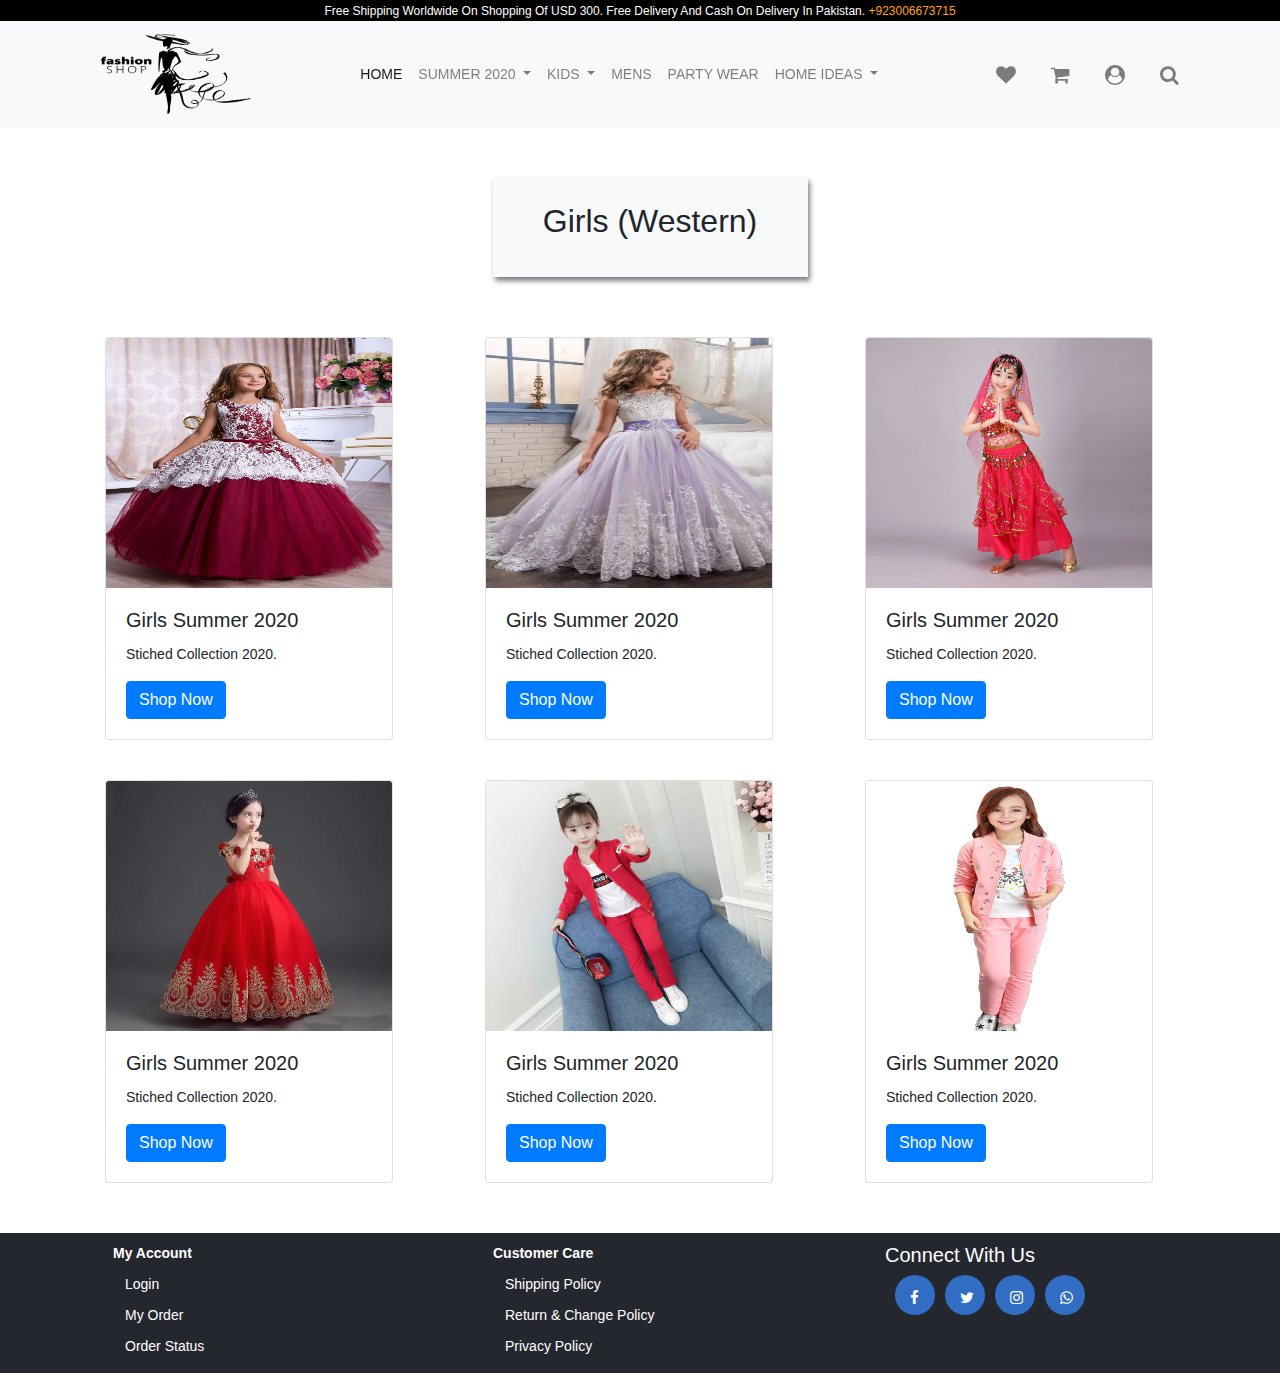
<file: girl.html>
<!DOCTYPE html>
<html lang="en">
<head>
    <meta charset="UTF-8">
    <meta name="viewport" content="width=device-width, initial-scale=1.0">
    <title>Document</title>
    <link rel="stylesheet" href="css/megamenu.css"> 
    <link rel="stylesheet" href="css/bootstrap.css"> 
     <link rel="stylesheet"href="https://cdnjs.cloudflare.com/ajax/libs/font-awesome/4.7.0/css/font-awesome.min.css">
    
    <link rel="stylesheet" href="css/style.css">
  
</head>
<body>
    <!-- top bar start -->
    <div style="background-color:black;">
        <div class="container">
    <center>
        <span style="color: white; text-transform:capitalize; font-size: 12px; padding: 20px;">
            Free shipping worldwide on shopping of USD 300. Free delivery and cash on delivery in Pakistan.
            <span style="color: orange;">+923006673715</span></span>

        </center>
</div>
</div>
 <!-- top bar end -->
  <!-- nav start -->
  <div class="bg-light">
    <div class="container">
    <nav class="navbar navbar-expand-lg navbar-light sticky-top">
    <a class="navbar-brand" href="#">
      <img src="pix/girls-vector-1.png" width="150px" height="80px">
    </a>
    <button class="navbar-toggler" type="button" data-toggle="collapse" data-target="#navbarSupportedContent" aria-controls="navbarSupportedContent" aria-expanded="false" aria-label="Toggle navigation">
      <span class="navbar-toggler-icon"></span>
    </button>
  
    <div class="collapse navbar-collapse " id="navbarSupportedContent" style="text-align:right;">
      <ul class="navbar-nav ml-auto" >
        <li class="nav-item active">
          <a class="nav-link active" href="index.html">HOME <span class="sr-only">(current)</span></a>
        </li>
        
        <li class="nav-item dropdown">
          <a class="nav-link dropdown-toggle" href="#" id="navbarDropdown" role="button" data-toggle="dropdown" aria-haspopup="true" aria-expanded="false">
            SUMMER 2020
          </a>
          <div class="dropdown-menu mega-menu" aria-labelledby="navbarDropdown">
           <div class="row">
               <div class="col-md-4">
                   <img src="pix/d1.jpg" class="summer"><br>
                   
                     <ul>
                       <li><h5>Womens</h5></li>
                       <li><a href="womenestern.html">estern</a></li>
                       <li><a href="womenwestern.html">western</a></li>
                     </ul>
                   
               </div>
               <div class="col-md-4">
                  <img src="pix/d2.jpg" class="summer"><br>
                  <ul>
                    <li><h5>mens</h5></li>
                    <li><a href="mensestern.html">estern</a></li>
                    <li><a href="menswestern.html">western</a></li>
                  </ul>
              </div>
              <div class="col-md-4">
                  <img src="pix/d3.jpg" class="summer"><br>
                  <ul>
                    <li><h5>party wear</h5></li>
                    <li><a href="partyweareastern.html">estern</a></li>
                    <li><a href="partywearwestern.html">western</a></li>
                  </ul>
              </div>
             
             
           </div>
          </div>
        </li>
  
        
      <li class="nav-item dropdown">
          <a class="nav-link dropdown-toggle" href="#" id="navbarDropdown" role="button" data-toggle="dropdown" aria-haspopup="true" aria-expanded="false">
            KIDS
          </a>
          <div class="dropdown-menu mega-menu" aria-labelledby="navbarDropdown" style="width: 500px;">
            <div class="row">
                <div class="col-md-6">
                    <img src="pix/k1.jpg" class="summer"><br>
                    
                      <ul>
                        <li><h5>girls</h5></li>
                        <li><a href="girl.html">western</a></li>
                      </ul>
                    
                </div>
                <div class="col-md-6">
                   <img src="pix/k2.webp" class="summer"><br>
                   <ul>
                     <li><h5>boys</h5></li>
                     <li><a href="boys.html">western</a></li>
                   </ul>
               </div>
              
              
              
            </div>
           </div>
        </li>
  
        <li class="nav-item">
          <a class="nav-link" href="#">MENS</a>
        </li>
  
  
        <li class="nav-item">
          <a class="nav-link" href="partyweareastern.html">PARTY WEAR</a>
        </li>
  
        <li class="nav-item dropdown">
          <a class="nav-link dropdown-toggle" href="#" id="navbarDropdown" role="button" data-toggle="dropdown" aria-haspopup="true" aria-expanded="false">
            HOME IDEAS
          </a>
          <div class="dropdown-menu mega-menu" aria-labelledby="navbarDropdown" style="width: 500px;">
            <div class="row">
                <div class="col-md-6">
                    <img src="pix/b1.webp" class="summer"><br>
                    
                      <ul>
                        <li><h5><a href="bed.html">bedding</a></h5></li>
                       
                      </ul>
                    
                </div>
                <div class="col-md-6">
                   <img src="pix/b2.jpg" class="summer"><br>
                   <ul>
                     <li><h5><a href="homeideas.html">home ideas</a></h5></li>
                     
                   </ul>
               </div>
              
              
              
            </div>
           </div>
        </li>
  
      </ul>
    </div>
    <ul class="item">
        <li class="item"><a href="wish.html"><i class="fa fa-heart" style="color: rgba(0, 0, 0, 0.5); font-size: 20px;"></i></a></li>
        <li class="item"><a href="cart.html"><i class="fa fa-shopping-cart" style="color: rgba(0, 0, 0, 0.5); font-size: 20px;"></i></a></li>
        <li class="item"><a href="login.html"><i  class="fa fa-user-circle" style="color: rgba(0, 0, 0, 0.5); font-size: 20px;"></i></a></li>
        <li class="item"><a href="#"><i class="fa fa-search" style="color: rgba(0, 0, 0, 0.5); font-size: 20px;"></i></a></li>
    </ul>
    
  </nav>
  
  </div>
  </div>
   <!-- nav end -->
 
 <!-- body start -->
 <div class="newarrival">
  <center><div class="main"><h2 > girls (western)</h2></div></center>
<div class="container">
  <div class="row justify-content-center">
    <div class="col-sm-12 col-md-6 col-lg-4"> 
      <div class="card" style="width: 18rem;">
        <img src="pix/g1.jpg" class="card-img-top" alt="..." style="height: 250px;">
        <div class="card-body">
          <h5 class="card-title">girls summer 2020</h5>
          <p class="card-text">stiched collection 2020.</p>
          <a href="login.html" class="btn btn-primary">shop now</a>
        </div>
      </div>
    </div>
    <div class="col-sm-12 col-md-6 col-lg-4">
      <div class="card" style="width: 18rem;">
        <img src="pix/g2.jpg" class="card-img-top" alt="..." style="height: 250px;">
        <div class="card-body">
          <h5 class="card-title">girls summer 2020</h5>
          <p class="card-text">stiched collection 2020.</p>
          <a href="login.html" class="btn btn-primary">shop now</a>
        </div>
      </div>
    </div>
    <div class="col-sm-12 col-md-6 col-lg-4">
      <div class="card" style="width: 18rem;">
        <img src="pix/g6.jpg" class="card-img-top" alt="..." style="height: 250px;">
        <div class="card-body">
          <h5 class="card-title">girls summer 2020</h5>
          <p class="card-text">stiched collection 2020.</p>
          <a href="login.html" class="btn btn-primary">shop now</a>
        </div>
      </div>
    </div>
    </div>
    <div class="row justify-content-center" style="margin-top: 30px; margin-bottom: 50px;">
      <div class="col-sm-12 col-md-6 col-lg-4"> 
        <div class="card" style="width: 18rem;">
          <img src="pix/g3.jpg" class="card-img-top" alt="..." style="height: 250px;">
          <div class="card-body">
            <h5 class="card-title">girls summer 2020</h5>
            <p class="card-text">stiched collection 2020.</p>
            <a href="login.html" class="btn btn-primary">shop now</a>
          </div>
        </div>
      </div>
      <div class="col-sm-12 col-md-6 col-lg-4">
        <div class="card" style="width: 18rem;">
          <img src="pix/g4.jpg" class="card-img-top" alt="..." style="height: 250px;">
          <div class="card-body">
            <h5 class="card-title">girls summer 2020</h5>
          <p class="card-text">stiched collection 2020.</p>
            <a href="login.html" class="btn btn-primary">shop now</a>
          </div>
        </div>
      </div>
      <div class="col-sm-12 col-md-6 col-lg-4">
        <div class="card" style="width: 18rem;">
          <img src="pix/g5.jpg" class="card-img-top" alt="..." style="height: 250px;">
          <div class="card-body">
            <h5 class="card-title">girls summer 2020</h5>
            <p class="card-text">stiched collection 2020.</p>
            <a href="login.html" class="btn btn-primary">shop now</a>
          </div>
        </div>
      </div>
     
</div>



  

   
  
</div>

</div>
 </div>
<!-- body end -->
  <!-- footer start -->
 
 <div class="container-fluid" style="background-color: #25272e; overflow: hidden;">
  <div class="container">
      <div class="row">
          <div class="col-sm-4" style="margin-top: 10px;">
              <span style="color: white;  margin-left: 28px; font-weight: bold;">my account</span><br>
              
              <ul style="color: white;">
              <li class="account">login</li>
              <li class="account">my order</li>
              <li class="account">order status</li>
              </ul>
          </div>
          <div class="col-sm-4" style="margin-top: 10px;">
            <span style="color: white;  margin-left: 28px;  font-weight: bold;">customer care</span><br>
              
            <ul style="color: white;">
            <li class="account">shipping policy</li>
            <li class="account">return & change policy</li>
            <li class="account">privacy policy</li>
            </ul>
          </div>
          <div class="col-sm-4" style="margin-top: 10px;">
              <h4 style="color: white; margin-left: 40px ; font-size: 20px;">Connect With Us</h4>
              <ul class="contact">
                  <li>
                      <a href="https://www.facebook.com" target="_blank">
                          <i class="fa fa-facebook "  style="color: white; font-size: 15px; margin: 15px"></i>
                      </a>
                  </li>
                  <li><a href="https://www.twitter.com" target="_blank">
                      <i class="fa fa-twitter"  style="color: white; font-size: 15px; margin: 15px ;"></i>
                  
                  </a></li>
                  <li><a href="https://www.instagram.com" target="_blank">
                      <i class="fa fa-instagram"  style="color: white; font-size: 15px; margin: 15px ;"></i>
                  </a></li>
                  <li><a href="https://www.whatsapp.com" target="_blank">
              
                      <i class="fa fa-whatsapp"  style="color: white; font-size: 15px; margin: 15px ;"></i></a>
                      
                  </a></li>
              </ul>
          </div>
      </div>
  </div>
</div>

  <!-- footeer end -->
 
 <script src="https://code.jquery.com/jquery-3.5.1.slim.min.js" integrity="sha384-DfXdz2htPH0lsSSs5nCTpuj/zy4C+OGpamoFVy38MVBnE+IbbVYUew+OrCXaRkfj" crossorigin="anonymous"></script>
<script src="https://cdn.jsdelivr.net/npm/popper.js@1.16.0/dist/umd/popper.min.js" integrity="sha384-Q6E9RHvbIyZFJoft+2mJbHaEWldlvI9IOYy5n3zV9zzTtmI3UksdQRVvoxMfooAo" crossorigin="anonymous"></script>
<script src="https://stackpath.bootstrapcdn.com/bootstrap/4.5.0/js/bootstrap.min.js" integrity="sha384-OgVRvuATP1z7JjHLkuOU7Xw704+h835Lr+6QL9UvYjZE3Ipu6Tp75j7Bh/kR0JKI" crossorigin="anonymous"></script>
</body>
</html>
</file>
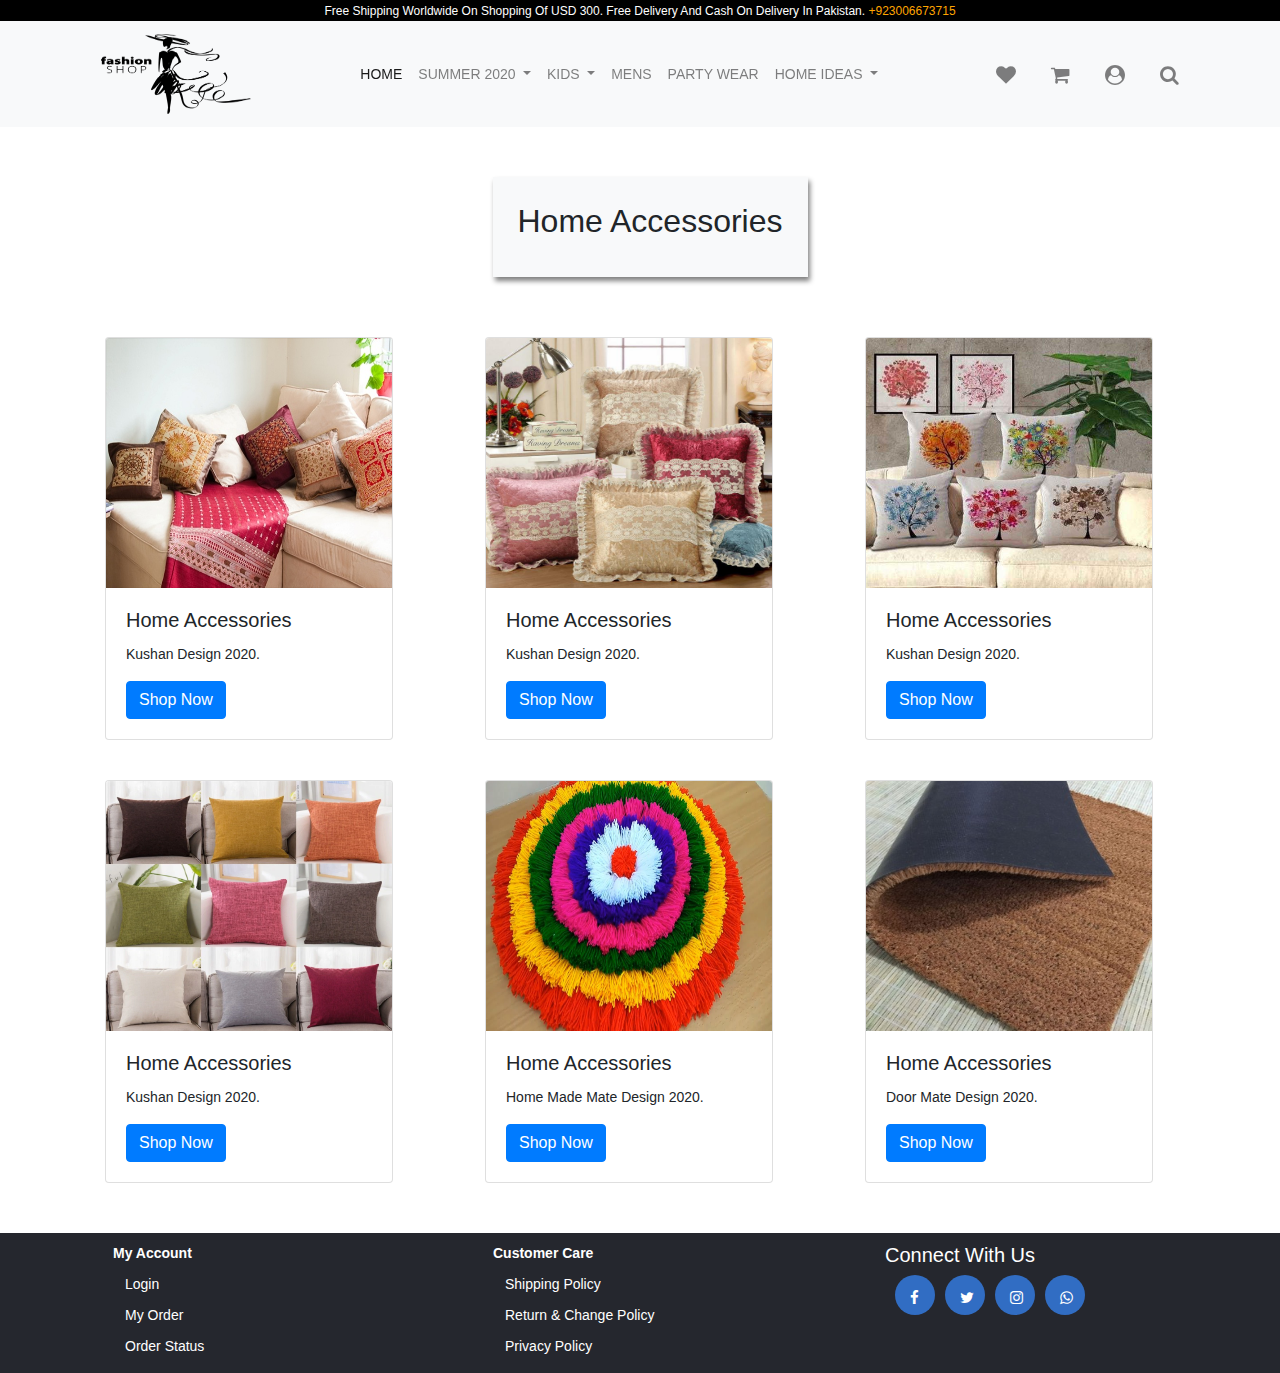
<file: homeideas.html>
<!DOCTYPE html>
<html lang="en">
<head>
    <meta charset="UTF-8">
    <meta name="viewport" content="width=device-width, initial-scale=1.0">
    <title>Document</title>
    <link rel="stylesheet" href="css/megamenu.css"> 
    <link rel="stylesheet" href="css/bootstrap.css"> 
     <link rel="stylesheet"href="https://cdnjs.cloudflare.com/ajax/libs/font-awesome/4.7.0/css/font-awesome.min.css">
    
    <link rel="stylesheet" href="css/style.css">
  
</head>
<body>
    <!-- top bar start -->
    <div style="background-color:black;">
        <div class="container">
    <center>
        <span style="color: white; text-transform:capitalize; font-size: 12px; padding: 20px;">
            Free shipping worldwide on shopping of USD 300. Free delivery and cash on delivery in Pakistan.
            <span style="color: orange;">+923006673715</span></span>

        </center>
</div>
</div>
 <!-- top bar end -->
<!-- nav start -->
<div class="bg-light">
  <div class="container">
  <nav class="navbar navbar-expand-lg navbar-light sticky-top">
  <a class="navbar-brand" href="#">
    <img src="pix/girls-vector-1.png" width="150px" height="80px">
  </a>
  <button class="navbar-toggler" type="button" data-toggle="collapse" data-target="#navbarSupportedContent" aria-controls="navbarSupportedContent" aria-expanded="false" aria-label="Toggle navigation">
    <span class="navbar-toggler-icon"></span>
  </button>

  <div class="collapse navbar-collapse " id="navbarSupportedContent" style="text-align:right;">
    <ul class="navbar-nav ml-auto" >
      <li class="nav-item active">
        <a class="nav-link active" href="index.html">HOME <span class="sr-only">(current)</span></a>
      </li>
      
      <li class="nav-item dropdown">
        <a class="nav-link dropdown-toggle" href="#" id="navbarDropdown" role="button" data-toggle="dropdown" aria-haspopup="true" aria-expanded="false">
          SUMMER 2020
        </a>
        <div class="dropdown-menu mega-menu" aria-labelledby="navbarDropdown">
         <div class="row">
             <div class="col-md-4">
                 <img src="pix/d1.jpg" class="summer"><br>
                 
                   <ul>
                     <li><h5>Womens</h5></li>
                     <li><a href="womenestern.html">estern</a></li>
                     <li><a href="womenwestern.html">western</a></li>
                   </ul>
                 
             </div>
             <div class="col-md-4">
                <img src="pix/d2.jpg" class="summer"><br>
                <ul>
                  <li><h5>mens</h5></li>
                  <li><a href="mensestern.html">estern</a></li>
                  <li><a href="menswestern.html">western</a></li>
                </ul>
            </div>
            <div class="col-md-4">
                <img src="pix/d3.jpg" class="summer"><br>
                <ul>
                  <li><h5>party wear</h5></li>
                  <li><a href="partyweareastern.html">estern</a></li>
                  <li><a href="partywearwestern.html">western</a></li>
                </ul>
            </div>
           
           
         </div>
        </div>
      </li>

      
    <li class="nav-item dropdown">
        <a class="nav-link dropdown-toggle" href="#" id="navbarDropdown" role="button" data-toggle="dropdown" aria-haspopup="true" aria-expanded="false">
          KIDS
        </a>
        <div class="dropdown-menu mega-menu" aria-labelledby="navbarDropdown" style="width: 500px;">
          <div class="row">
              <div class="col-md-6">
                  <img src="pix/k1.jpg" class="summer"><br>
                  
                    <ul>
                      <li><h5>girls</h5></li>
                      <li><a href="girl.html">western</a></li>
                    </ul>
                  
              </div>
              <div class="col-md-6">
                 <img src="pix/k2.webp" class="summer"><br>
                 <ul>
                   <li><h5>boys</h5></li>
                   <li><a href="boys.html">western</a></li>
                 </ul>
             </div>
            
            
            
          </div>
         </div>
      </li>

      <li class="nav-item">
        <a class="nav-link" href="#">MENS</a>
      </li>


      <li class="nav-item">
        <a class="nav-link" href="partyweareastern.html">PARTY WEAR</a>
      </li>

      <li class="nav-item dropdown">
        <a class="nav-link dropdown-toggle" href="#" id="navbarDropdown" role="button" data-toggle="dropdown" aria-haspopup="true" aria-expanded="false">
          HOME IDEAS
        </a>
        <div class="dropdown-menu mega-menu" aria-labelledby="navbarDropdown" style="width: 500px;">
          <div class="row">
              <div class="col-md-6">
                  <img src="pix/b1.webp" class="summer"><br>
                  
                    <ul>
                      <li><h5><a href="bed.html">bedding</a></h5></li>
                     
                    </ul>
                  
              </div>
              <div class="col-md-6">
                 <img src="pix/b2.jpg" class="summer"><br>
                 <ul>
                   <li><h5><a href="homeideas.html">home ideas</a></h5></li>
                   
                 </ul>
             </div>
            
            
            
          </div>
         </div>
      </li>

    </ul>
  </div>
  <ul class="item">
      <li class="item"><a href="wish.html"><i class="fa fa-heart" style="color: rgba(0, 0, 0, 0.5); font-size: 20px;"></i></a></li>
      <li class="item"><a href="cart.html"><i class="fa fa-shopping-cart" style="color: rgba(0, 0, 0, 0.5); font-size: 20px;"></i></a></li>
      <li class="item"><a href="login.html"><i  class="fa fa-user-circle" style="color: rgba(0, 0, 0, 0.5); font-size: 20px;"></i></a></li>
      <li class="item"><a href="#"><i class="fa fa-search" style="color: rgba(0, 0, 0, 0.5); font-size: 20px;"></i></a></li>
  </ul>
  
</nav>

</div>
</div>
 <!-- nav end -->
 
 <!-- body start -->
 <div class="newarrival">
  <center><div class="main"><h2 > home accessories</h2></div></center>
<div class="container">
  <div class="row justify-content-center">
    <div class="col-sm-12 col-md-6 col-lg-4"> 
      <div class="card" style="width: 18rem;">
        <img src="pix/h1.jpg" class="card-img-top" alt="..." style="height: 250px;">
        <div class="card-body">
          <h5 class="card-title">home accessories</h5>
          <p class="card-text">kushan design 2020.</p>
          <a href="login.html" class="btn btn-primary">shop now</a>
        </div>
      </div>
    </div>
    <div class="col-sm-12 col-md-6 col-lg-4">
      <div class="card" style="width: 18rem;">
        <img src="pix/h2.jpg" class="card-img-top" alt="..." style="height: 250px;">
        <div class="card-body">
            <h5 class="card-title">home accessories</h5>
            <p class="card-text">kushan design 2020.</p>
          <a href="login.html" class="btn btn-primary">shop now</a>
        </div>
      </div>
    </div>
    <div class="col-sm-12 col-md-6 col-lg-4">
      <div class="card" style="width: 18rem;">
        <img src="pix/h3.jpg" class="card-img-top" alt="..." style="height: 250px;">
        <div class="card-body">
            <h5 class="card-title">home accessories</h5>
            <p class="card-text">kushan design 2020.</p>
          <a href="login.html" class="btn btn-primary">shop now</a>
        </div>
      </div>
    </div>
    </div>
    <div class="row justify-content-center" style="margin-top: 30px; margin-bottom: 50px;">
      <div class="col-sm-12 col-md-6 col-lg-4"> 
        <div class="card" style="width: 18rem;">
          <img src="pix/h4.webp" class="card-img-top" alt="..." style="height: 250px;">
          <div class="card-body">
            <h5 class="card-title">home accessories</h5>
          <p class="card-text">kushan design 2020.</p>
            <a href="login.html" class="btn btn-primary">shop now</a>
          </div>
        </div>
      </div>
      <div class="col-sm-12 col-md-6 col-lg-4">
        <div class="card" style="width: 18rem;">
          <img src="pix/h5.jpg" class="card-img-top" alt="..." style="height: 250px;">
          <div class="card-body">
            <h5 class="card-title">home accessories</h5>
            <p class="card-text">home made mate design 2020.</p>
            <a href="login.html" class="btn btn-primary">shop now</a>
          </div>
        </div>
      </div>
      <div class="col-sm-12 col-md-6 col-lg-4">
        <div class="card" style="width: 18rem;">
          <img src="pix/h6.jpg" class="card-img-top" alt="..." style="height: 250px;">
          <div class="card-body">
            <h5 class="card-title">home accessories</h5>
            <p class="card-text">door mate design 2020.</p>
            <a href="login.html" class="btn btn-primary">shop now</a>
          </div>
        </div>
      </div>
     
</div>



  

   
  
</div>

</div>
 </div>
<!-- body end -->
  <!-- footer start -->
 
 <div class="container-fluid" style="background-color: #25272e; overflow: hidden;">
  <div class="container">
      <div class="row">
          <div class="col-sm-4" style="margin-top: 10px;">
              <span style="color: white;  margin-left: 28px; font-weight: bold;">my account</span><br>
              
              <ul style="color: white;">
              <li class="account">login</li>
              <li class="account">my order</li>
              <li class="account">order status</li>
              </ul>
          </div>
          <div class="col-sm-4" style="margin-top: 10px;">
            <span style="color: white;  margin-left: 28px;  font-weight: bold;">customer care</span><br>
              
            <ul style="color: white;">
            <li class="account">shipping policy</li>
            <li class="account">return & change policy</li>
            <li class="account">privacy policy</li>
            </ul>
          </div>
          <div class="col-sm-4" style="margin-top: 10px;">
              <h4 style="color: white; margin-left: 40px ; font-size: 20px;">Connect With Us</h4>
              <ul class="contact">
                  <li>
                      <a href="https://www.facebook.com" target="_blank">
                          <i class="fa fa-facebook "  style="color: white; font-size: 15px; margin: 15px"></i>
                      </a>
                  </li>
                  <li><a href="https://www.twitter.com" target="_blank">
                      <i class="fa fa-twitter"  style="color: white; font-size: 15px; margin: 15px ;"></i>
                  
                  </a></li>
                  <li><a href="https://www.instagram.com" target="_blank">
                      <i class="fa fa-instagram"  style="color: white; font-size: 15px; margin: 15px ;"></i>
                  </a></li>
                  <li><a href="https://www.whatsapp.com" target="_blank">
              
                      <i class="fa fa-whatsapp"  style="color: white; font-size: 15px; margin: 15px ;"></i></a>
                      
                  </a></li>
              </ul>
          </div>
      </div>
  </div>
</div>

  <!-- footeer end -->
 
 <script src="https://code.jquery.com/jquery-3.5.1.slim.min.js" integrity="sha384-DfXdz2htPH0lsSSs5nCTpuj/zy4C+OGpamoFVy38MVBnE+IbbVYUew+OrCXaRkfj" crossorigin="anonymous"></script>
<script src="https://cdn.jsdelivr.net/npm/popper.js@1.16.0/dist/umd/popper.min.js" integrity="sha384-Q6E9RHvbIyZFJoft+2mJbHaEWldlvI9IOYy5n3zV9zzTtmI3UksdQRVvoxMfooAo" crossorigin="anonymous"></script>
<script src="https://stackpath.bootstrapcdn.com/bootstrap/4.5.0/js/bootstrap.min.js" integrity="sha384-OgVRvuATP1z7JjHLkuOU7Xw704+h835Lr+6QL9UvYjZE3Ipu6Tp75j7Bh/kR0JKI" crossorigin="anonymous"></script>
</body>
</html>
</file>
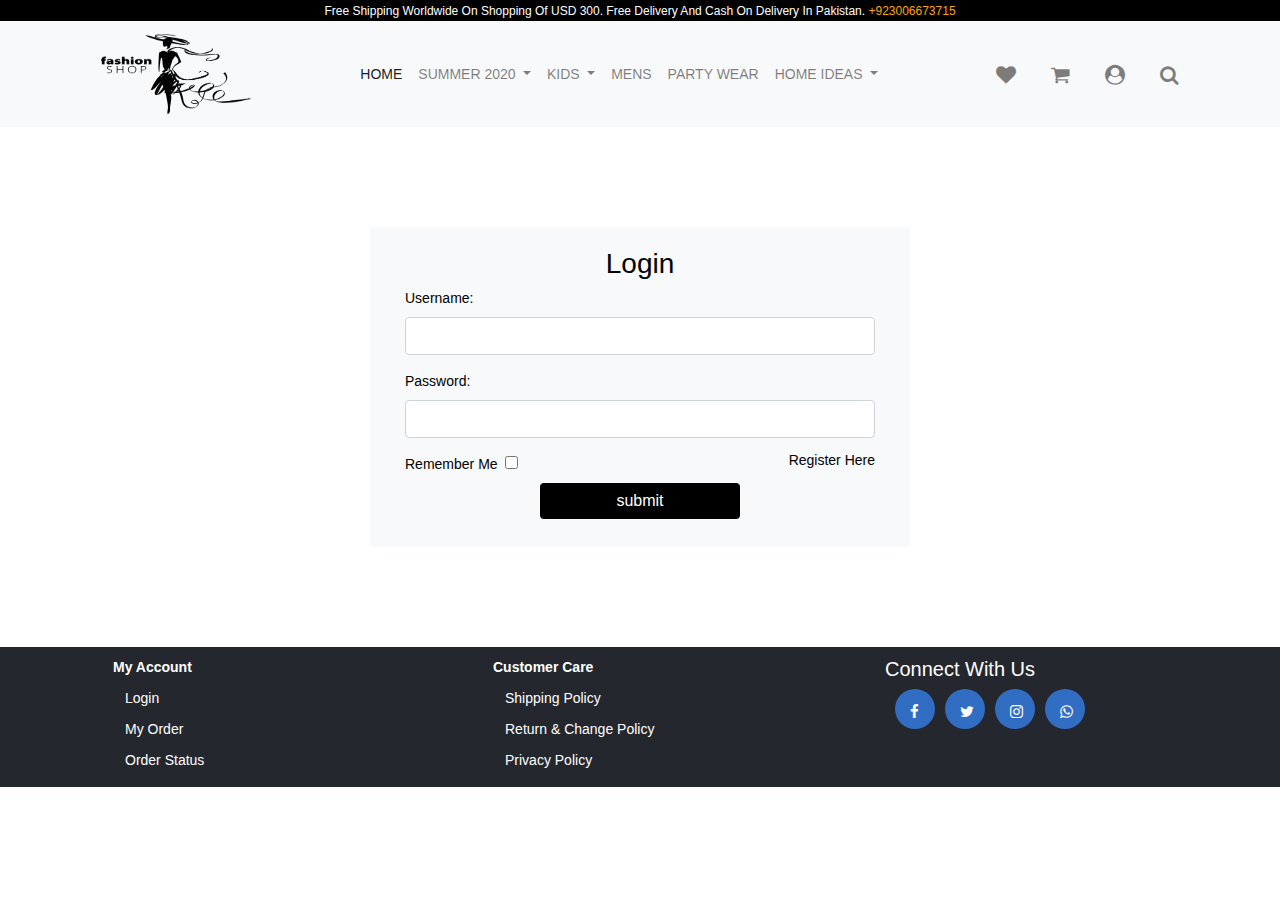
<file: login.html>
<!DOCTYPE html>
<html lang="en">
<head>
    <meta charset="UTF-8">
    <meta name="viewport" content="width=device-width, initial-scale=1.0">
    <title>Document</title>
    <link rel="stylesheet" href="css/megamenu.css"> 
    <link rel="stylesheet" href="css/bootstrap.css"> 
     <link rel="stylesheet"href="https://cdnjs.cloudflare.com/ajax/libs/font-awesome/4.7.0/css/font-awesome.min.css">
    
    <link rel="stylesheet" href="css/style.css">
  
</head>
<body>
    <!-- top bar start -->
    <div style="background-color:black;">
        <div class="container">
    <center>
        <span style="color: white; text-transform:capitalize; font-size: 12px; padding: 20px;">
            Free shipping worldwide on shopping of USD 300. Free delivery and cash on delivery in Pakistan.
            <span style="color: orange;">+923006673715</span></span>

        </center>
</div>
</div>
 <!-- top bar end -->
  <!-- nav start -->
  <div class="bg-light">
    <div class="container">
    <nav class="navbar navbar-expand-lg navbar-light sticky-top">
    <a class="navbar-brand" href="#">
      <img src="pix/girls-vector-1.png" width="150px" height="80px">
    </a>
    <button class="navbar-toggler" type="button" data-toggle="collapse" data-target="#navbarSupportedContent" aria-controls="navbarSupportedContent" aria-expanded="false" aria-label="Toggle navigation">
      <span class="navbar-toggler-icon"></span>
    </button>
  
    <div class="collapse navbar-collapse " id="navbarSupportedContent" style="text-align:right;">
      <ul class="navbar-nav ml-auto" >
        <li class="nav-item active">
          <a class="nav-link active" href="index.html">HOME <span class="sr-only">(current)</span></a>
        </li>
        
        <li class="nav-item dropdown">
          <a class="nav-link dropdown-toggle" href="#" id="navbarDropdown" role="button" data-toggle="dropdown" aria-haspopup="true" aria-expanded="false">
            SUMMER 2020
          </a>
          <div class="dropdown-menu mega-menu" aria-labelledby="navbarDropdown">
           <div class="row">
               <div class="col-md-4">
                   <img src="pix/d1.jpg" class="summer"><br>
                   
                     <ul>
                       <li><h5>Womens</h5></li>
                       <li><a href="womenestern.html">estern</a></li>
                       <li><a href="womenwestern.html">western</a></li>
                     </ul>
                   
               </div>
               <div class="col-md-4">
                  <img src="pix/d2.jpg" class="summer"><br>
                  <ul>
                    <li><h5>mens</h5></li>
                    <li><a href="mensestern.html">estern</a></li>
                    <li><a href="menswestern.html">western</a></li>
                  </ul>
              </div>
              <div class="col-md-4">
                  <img src="pix/d3.jpg" class="summer"><br>
                  <ul>
                    <li><h5>party wear</h5></li>
                    <li><a href="partyweareastern.html">estern</a></li>
                    <li><a href="partywearwestern.html">western</a></li>
                  </ul>
              </div>
             
             
           </div>
          </div>
        </li>
  
        
      <li class="nav-item dropdown">
          <a class="nav-link dropdown-toggle" href="#" id="navbarDropdown" role="button" data-toggle="dropdown" aria-haspopup="true" aria-expanded="false">
            KIDS
          </a>
          <div class="dropdown-menu mega-menu" aria-labelledby="navbarDropdown" style="width: 500px;">
            <div class="row">
                <div class="col-md-6">
                    <img src="pix/k1.jpg" class="summer"><br>
                    
                      <ul>
                        <li><h5>girls</h5></li>
                        <li><a href="girl.html">western</a></li>
                      </ul>
                    
                </div>
                <div class="col-md-6">
                   <img src="pix/k2.webp" class="summer"><br>
                   <ul>
                     <li><h5>boys</h5></li>
                     <li><a href="boys.html">western</a></li>
                   </ul>
               </div>
              
              
              
            </div>
           </div>
        </li>
  
        <li class="nav-item">
          <a class="nav-link" href="#">MENS</a>
        </li>
  
  
        <li class="nav-item">
          <a class="nav-link" href="partyweareastern.html">PARTY WEAR</a>
        </li>
  
        <li class="nav-item dropdown">
          <a class="nav-link dropdown-toggle" href="#" id="navbarDropdown" role="button" data-toggle="dropdown" aria-haspopup="true" aria-expanded="false">
            HOME IDEAS
          </a>
          <div class="dropdown-menu mega-menu" aria-labelledby="navbarDropdown" style="width: 500px;">
            <div class="row">
                <div class="col-md-6">
                    <img src="pix/b1.webp" class="summer"><br>
                    
                      <ul>
                        <li><h5><a href="bed.html">bedding</a></h5></li>
                       
                      </ul>
                    
                </div>
                <div class="col-md-6">
                   <img src="pix/b2.jpg" class="summer"><br>
                   <ul>
                     <li><h5><a href="homeideas.html">home ideas</a></h5></li>
                     
                   </ul>
               </div>
              
              
              
            </div>
           </div>
        </li>
  
      </ul>
    </div>
    <ul class="item">
        <li class="item"><a href="wish.html"><i class="fa fa-heart" style="color: rgba(0, 0, 0, 0.5); font-size: 20px;"></i></a></li>
        <li class="item"><a href="cart.html"><i class="fa fa-shopping-cart" style="color: rgba(0, 0, 0, 0.5); font-size: 20px;"></i></a></li>
        <li class="item"><a href="login.html"><i  class="fa fa-user-circle" style="color: rgba(0, 0, 0, 0.5); font-size: 20px;"></i></a></li>
        <li class="item"><a href="#"><i class="fa fa-search" style="color: rgba(0, 0, 0, 0.5); font-size: 20px;"></i></a></li>
    </ul>
    
  </nav>
  
  </div>
  </div>
   <!-- nav end -->
 <!-- body start -->
 <div id="login">
    <h3 class="text-center text-white pt-5">Login form</h3>
    <div class="container">
        <div id="login-row" class="row justify-content-center align-items-center">
            <div id="login-column" class="col-md-6">
                <div id="login-box" class="col-md-12">
                    <form id="login-form" class="form" action="" method="post">
                        <h3 class="text-center text-info"><span style="color: black;">Login</span></h3>
                        <div class="form-group">
                            <label for="username" class="text-info"><span style="color: black;">Username:</span></label><br>
                            <input type="text" name="username" id="username" class="form-control">
                        </div>
                        <div class="form-group">
                            <label for="password" class="text-info"><span style="color: black;">Password:</span></label><br>
                            <input type="text" name="password" id="password" class="form-control">
                        </div>
                        <div class="form-group">
                            <label for="remember-me" class="text-info"><span style="color: black;">Remember me

                            </span> <span><input id="remember-me" name="remember-me" type="checkbox"></span></label><br>
                            <center><input type="submit" name="submit" class="btn btn-info btn-md" value="submit"
                             style="background-color: black; border: black; width: 200px;"></center>
                        </div>
                        <div id="register-link" class="text-right">
                            <a href="signup.html" class="text-info"><span style="color: black;">register  here</span></a>
                        </div>
                    </form>
                </div>
            </div>
        </div>
    </div>
</div>
<!-- body end -->
  <!-- footer start -->
 
 <div class="container-fluid" style="background-color: #25272e; overflow: hidden;">
  <div class="container">
      <div class="row">
          <div class="col-sm-4" style="margin-top: 10px;">
              <span style="color: white;  margin-left: 28px; font-weight: bold;">my account</span><br>
              
              <ul style="color: white;">
              <li class="account">login</li>
              <li class="account">my order</li>
              <li class="account">order status</li>
              </ul>
          </div>
          <div class="col-sm-4" style="margin-top: 10px;">
            <span style="color: white;  margin-left: 28px;  font-weight: bold;">customer care</span><br>
              
            <ul style="color: white;">
            <li class="account">shipping policy</li>
            <li class="account">return & change policy</li>
            <li class="account">privacy policy</li>
            </ul>
          </div>
          <div class="col-sm-4" style="margin-top: 10px;">
              <h4 style="color: white; margin-left: 40px ; font-size: 20px;">Connect With Us</h4>
              <ul class="contact">
                  <li>
                      <a href="https://www.facebook.com" target="_blank">
                          <i class="fa fa-facebook "  style="color: white; font-size: 15px; margin: 15px"></i>
                      </a>
                  </li>
                  <li><a href="https://www.twitter.com" target="_blank">
                      <i class="fa fa-twitter"  style="color: white; font-size: 15px; margin: 15px ;"></i>
                  
                  </a></li>
                  <li><a href="https://www.instagram.com" target="_blank">
                      <i class="fa fa-instagram"  style="color: white; font-size: 15px; margin: 15px ;"></i>
                  </a></li>
                  <li><a href="https://www.whatsapp.com" target="_blank">
              
                      <i class="fa fa-whatsapp"  style="color: white; font-size: 15px; margin: 15px ;"></i></a>
                      
                  </a></li>
              </ul>
          </div>
      </div>
  </div>
</div>

  <!-- footeer end -->
 
 <script src="https://code.jquery.com/jquery-3.5.1.slim.min.js" integrity="sha384-DfXdz2htPH0lsSSs5nCTpuj/zy4C+OGpamoFVy38MVBnE+IbbVYUew+OrCXaRkfj" crossorigin="anonymous"></script>
<script src="https://cdn.jsdelivr.net/npm/popper.js@1.16.0/dist/umd/popper.min.js" integrity="sha384-Q6E9RHvbIyZFJoft+2mJbHaEWldlvI9IOYy5n3zV9zzTtmI3UksdQRVvoxMfooAo" crossorigin="anonymous"></script>
<script src="https://stackpath.bootstrapcdn.com/bootstrap/4.5.0/js/bootstrap.min.js" integrity="sha384-OgVRvuATP1z7JjHLkuOU7Xw704+h835Lr+6QL9UvYjZE3Ipu6Tp75j7Bh/kR0JKI" crossorigin="anonymous"></script>
</body>
</html>
</file>
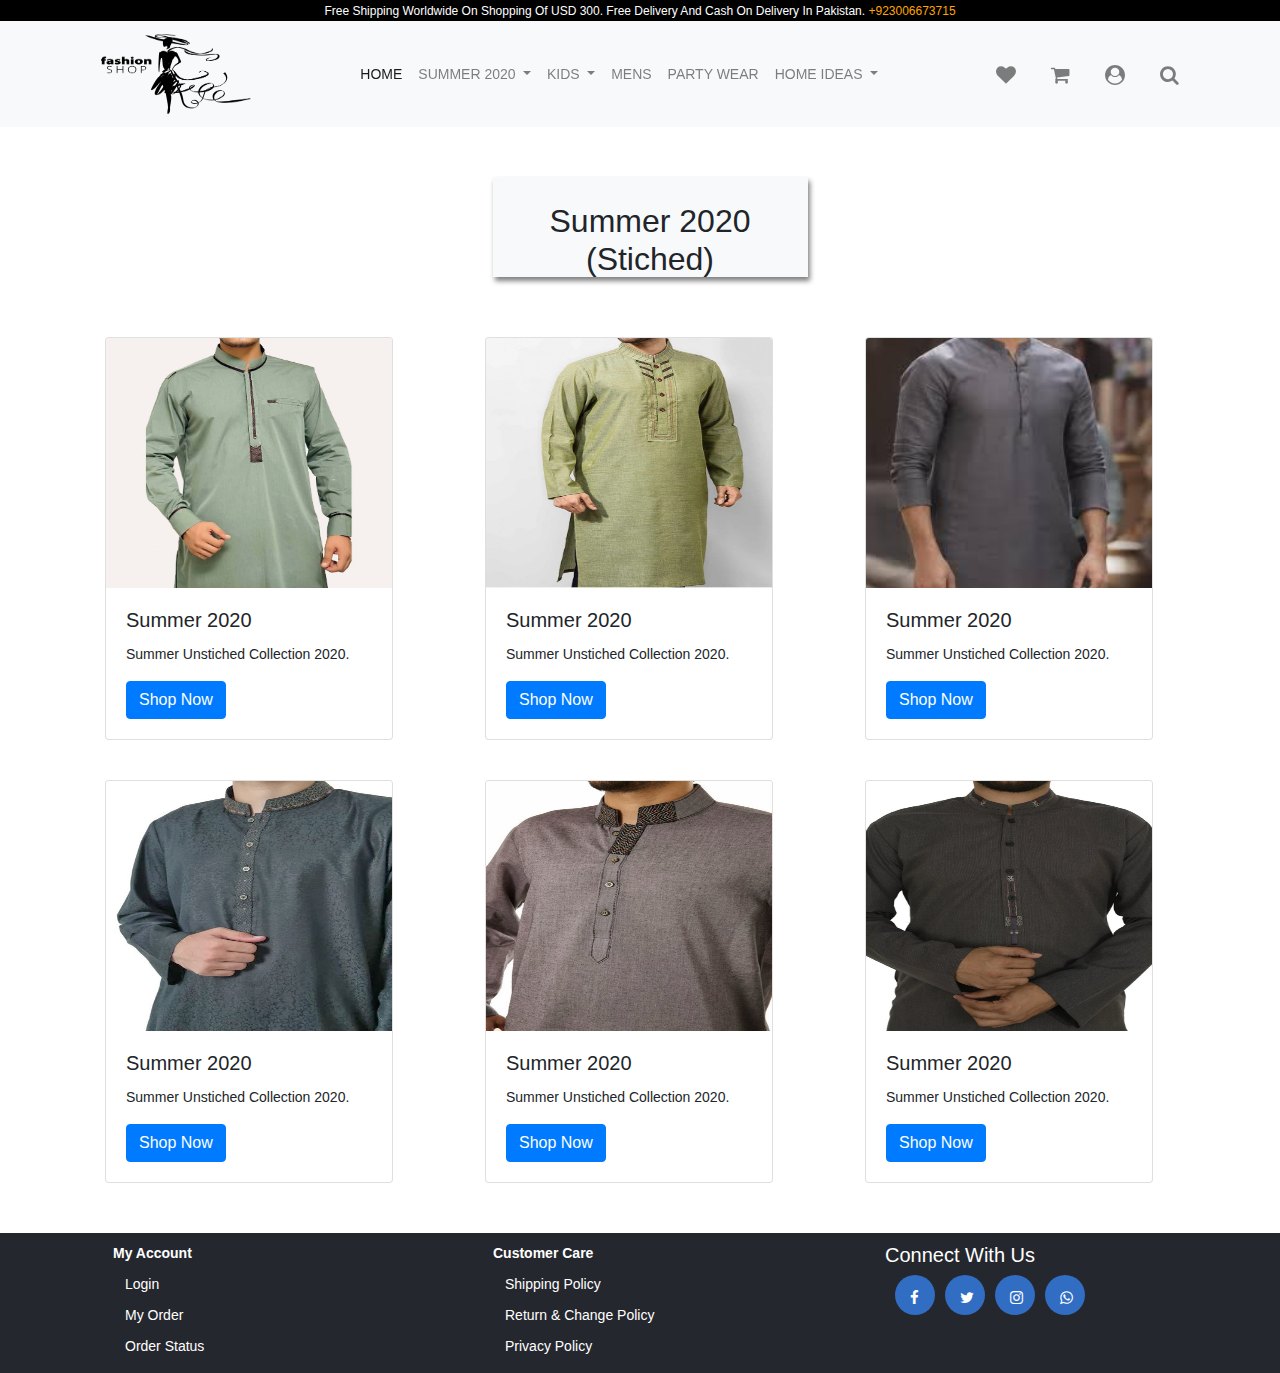
<file: mensestern.html>
<!DOCTYPE html>
<html lang="en">
<head>
    <meta charset="UTF-8">
    <meta name="viewport" content="width=device-width, initial-scale=1.0">
    <title>Document</title>
    <link rel="stylesheet" href="css/megamenu.css"> 
    <link rel="stylesheet" href="css/bootstrap.css"> 
     <link rel="stylesheet"href="https://cdnjs.cloudflare.com/ajax/libs/font-awesome/4.7.0/css/font-awesome.min.css">
    
    <link rel="stylesheet" href="css/style.css">
  
</head>
<body>
    <!-- top bar start -->
    <div style="background-color:black;">
        <div class="container">
    <center>
        <span style="color: white; text-transform:capitalize; font-size: 12px; padding: 20px;">
            Free shipping worldwide on shopping of USD 300. Free delivery and cash on delivery in Pakistan.
            <span style="color: orange;">+923006673715</span></span>

        </center>
</div>
</div>
 <!-- top bar end -->
  <!-- nav start -->
  <div class="bg-light">
    <div class="container">
    <nav class="navbar navbar-expand-lg navbar-light sticky-top">
    <a class="navbar-brand" href="#">
      <img src="pix/girls-vector-1.png" width="150px" height="80px">
    </a>
    <button class="navbar-toggler" type="button" data-toggle="collapse" data-target="#navbarSupportedContent" aria-controls="navbarSupportedContent" aria-expanded="false" aria-label="Toggle navigation">
      <span class="navbar-toggler-icon"></span>
    </button>
  
    <div class="collapse navbar-collapse " id="navbarSupportedContent" style="text-align:right;">
      <ul class="navbar-nav ml-auto" >
        <li class="nav-item active">
          <a class="nav-link active" href="index.html">HOME <span class="sr-only">(current)</span></a>
        </li>
        
        <li class="nav-item dropdown">
          <a class="nav-link dropdown-toggle" href="#" id="navbarDropdown" role="button" data-toggle="dropdown" aria-haspopup="true" aria-expanded="false">
            SUMMER 2020
          </a>
          <div class="dropdown-menu mega-menu" aria-labelledby="navbarDropdown">
           <div class="row">
               <div class="col-md-4">
                   <img src="pix/d1.jpg" class="summer"><br>
                   
                     <ul>
                       <li><h5>Womens</h5></li>
                       <li><a href="womenestern.html">estern</a></li>
                       <li><a href="womenwestern.html">western</a></li>
                     </ul>
                   
               </div>
               <div class="col-md-4">
                  <img src="pix/d2.jpg" class="summer"><br>
                  <ul>
                    <li><h5>mens</h5></li>
                    <li><a href="mensestern.html">estern</a></li>
                    <li><a href="menswestern.html">western</a></li>
                  </ul>
              </div>
              <div class="col-md-4">
                  <img src="pix/d3.jpg" class="summer"><br>
                  <ul>
                    <li><h5>party wear</h5></li>
                    <li><a href="partyweareastern.html">estern</a></li>
                    <li><a href="partywearwestern.html">western</a></li>
                  </ul>
              </div>
             
             
           </div>
          </div>
        </li>
  
        
      <li class="nav-item dropdown">
          <a class="nav-link dropdown-toggle" href="#" id="navbarDropdown" role="button" data-toggle="dropdown" aria-haspopup="true" aria-expanded="false">
            KIDS
          </a>
          <div class="dropdown-menu mega-menu" aria-labelledby="navbarDropdown" style="width: 500px;">
            <div class="row">
                <div class="col-md-6">
                    <img src="pix/k1.jpg" class="summer"><br>
                    
                      <ul>
                        <li><h5>girls</h5></li>
                        <li><a href="girl.html">western</a></li>
                      </ul>
                    
                </div>
                <div class="col-md-6">
                   <img src="pix/k2.webp" class="summer"><br>
                   <ul>
                     <li><h5>boys</h5></li>
                     <li><a href="boys.html">western</a></li>
                   </ul>
               </div>
              
              
              
            </div>
           </div>
        </li>
  
        <li class="nav-item">
          <a class="nav-link" href="#">MENS</a>
        </li>
  
  
        <li class="nav-item">
          <a class="nav-link" href="partyweareastern.html">PARTY WEAR</a>
        </li>
  
        <li class="nav-item dropdown">
          <a class="nav-link dropdown-toggle" href="#" id="navbarDropdown" role="button" data-toggle="dropdown" aria-haspopup="true" aria-expanded="false">
            HOME IDEAS
          </a>
          <div class="dropdown-menu mega-menu" aria-labelledby="navbarDropdown" style="width: 500px;">
            <div class="row">
                <div class="col-md-6">
                    <img src="pix/b1.webp" class="summer"><br>
                    
                      <ul>
                        <li><h5><a href="bed.html">bedding</a></h5></li>
                       
                      </ul>
                    
                </div>
                <div class="col-md-6">
                   <img src="pix/b2.jpg" class="summer"><br>
                   <ul>
                     <li><h5><a href="homeideas.html">home ideas</a></h5></li>
                     
                   </ul>
               </div>
              
              
              
            </div>
           </div>
        </li>
  
      </ul>
    </div>
    <ul class="item">
        <li class="item"><a href="wish.html"><i class="fa fa-heart" style="color: rgba(0, 0, 0, 0.5); font-size: 20px;"></i></a></li>
        <li class="item"><a href="cart.html"><i class="fa fa-shopping-cart" style="color: rgba(0, 0, 0, 0.5); font-size: 20px;"></i></a></li>
        <li class="item"><a href="login.html"><i  class="fa fa-user-circle" style="color: rgba(0, 0, 0, 0.5); font-size: 20px;"></i></a></li>
        <li class="item"><a href="#"><i class="fa fa-search" style="color: rgba(0, 0, 0, 0.5); font-size: 20px;"></i></a></li>
    </ul>
    
  </nav>
  
  </div>
  </div>
   <!-- nav end -->
 <!-- body start -->
 <div class="newarrival">
  <center><div class="main"><h2 > summer 2020 (stiched)</h2></div></center>
<div class="container">
  <div class="row justify-content-center">
    <div class="col-sm-12 col-md-6 col-lg-4"> 
      <div class="card" style="width: 18rem;">
        <img src="pix/me1.jpg" class="card-img-top" alt="..." style="height: 250px;">
        <div class="card-body">
          <h5 class="card-title">summer 2020</h5>
          <p class="card-text">summer unstiched collection 2020.</p>
          <a href="login.html" class="btn btn-primary">shop now</a>
        </div>
      </div>
    </div>
    <div class="col-sm-12 col-md-6 col-lg-4">
      <div class="card" style="width: 18rem;">
        <img src="pix/me2.webp" class="card-img-top" alt="..." style="height: 250px;">
        <div class="card-body">
          <h5 class="card-title">summer 2020</h5>
          <p class="card-text">summer unstiched collection 2020.</p>
          <a href="login.html" class="btn btn-primary">shop now</a>
        </div>
      </div>
    </div>
    <div class="col-sm-12 col-md-6 col-lg-4">
      <div class="card" style="width: 18rem;">
        <img src="pix/me3.jpg" class="card-img-top" alt="..." style="height: 250px;">
        <div class="card-body">
          <h5 class="card-title">summer 2020</h5>
          <p class="card-text">summer unstiched collection 2020.</p>
          <a href="login.html" class="btn btn-primary">shop now</a>
        </div>
      </div>
    </div>
    </div>
    <div class="row justify-content-center" style="margin-top: 30px; margin-bottom: 50px;">
      <div class="col-sm-12 col-md-6 col-lg-4"> 
        <div class="card" style="width: 18rem;">
          <img src="pix/me4.jpg" class="card-img-top" alt="..." style="height: 250px;">
          <div class="card-body">
            <h5 class="card-title">summer 2020</h5>
          <p class="card-text">summer unstiched collection 2020.</p>
            <a href="login.html" class="btn btn-primary">shop now</a>
          </div>
        </div>
      </div>
      <div class="col-sm-12 col-md-6 col-lg-4">
        <div class="card" style="width: 18rem;">
          <img src="pix/me5.jpg" class="card-img-top" alt="..." style="height: 250px;">
          <div class="card-body">
            <h5 class="card-title">summer 2020</h5>
            <p class="card-text">summer unstiched collection 2020.</p>
            <a href="login.html" class="btn btn-primary">shop now</a>
          </div>
        </div>
      </div>
      <div class="col-sm-12 col-md-6 col-lg-4">
        <div class="card" style="width: 18rem;">
          <img src="pix/me6.webp" class="card-img-top" alt="..." style="height: 250px;">
          <div class="card-body">
            <h5 class="card-title">summer 2020</h5>
          <p class="card-text">summer unstiched collection 2020.</p>
            <a href="login.html" class="btn btn-primary">shop now</a>
          </div>
        </div>
      </div>
     
</div>



  

   
  
</div>

</div>
 </div>
<!-- body end -->
  <!-- footer start -->
 
 <div class="container-fluid" style="background-color: #25272e; overflow: hidden;">
  <div class="container">
      <div class="row">
          <div class="col-sm-4" style="margin-top: 10px;">
              <span style="color: white;  margin-left: 28px; font-weight: bold;">my account</span><br>
              
              <ul style="color: white;">
              <li class="account">login</li>
              <li class="account">my order</li>
              <li class="account">order status</li>
              </ul>
          </div>
          <div class="col-sm-4" style="margin-top: 10px;">
            <span style="color: white;  margin-left: 28px;  font-weight: bold;">customer care</span><br>
              
            <ul style="color: white;">
            <li class="account">shipping policy</li>
            <li class="account">return & change policy</li>
            <li class="account">privacy policy</li>
            </ul>
          </div>
          <div class="col-sm-4" style="margin-top: 10px;">
              <h4 style="color: white; margin-left: 40px ; font-size: 20px;">Connect With Us</h4>
              <ul class="contact">
                  <li>
                      <a href="https://www.facebook.com" target="_blank">
                          <i class="fa fa-facebook "  style="color: white; font-size: 15px; margin: 15px"></i>
                      </a>
                  </li>
                  <li><a href="https://www.twitter.com" target="_blank">
                      <i class="fa fa-twitter"  style="color: white; font-size: 15px; margin: 15px ;"></i>
                  
                  </a></li>
                  <li><a href="https://www.instagram.com" target="_blank">
                      <i class="fa fa-instagram"  style="color: white; font-size: 15px; margin: 15px ;"></i>
                  </a></li>
                  <li><a href="https://www.whatsapp.com" target="_blank">
              
                      <i class="fa fa-whatsapp"  style="color: white; font-size: 15px; margin: 15px ;"></i></a>
                      
                  </a></li>
              </ul>
          </div>
      </div>
  </div>
</div>

  <!-- footeer end -->
 
 <script src="https://code.jquery.com/jquery-3.5.1.slim.min.js" integrity="sha384-DfXdz2htPH0lsSSs5nCTpuj/zy4C+OGpamoFVy38MVBnE+IbbVYUew+OrCXaRkfj" crossorigin="anonymous"></script>
<script src="https://cdn.jsdelivr.net/npm/popper.js@1.16.0/dist/umd/popper.min.js" integrity="sha384-Q6E9RHvbIyZFJoft+2mJbHaEWldlvI9IOYy5n3zV9zzTtmI3UksdQRVvoxMfooAo" crossorigin="anonymous"></script>
<script src="https://stackpath.bootstrapcdn.com/bootstrap/4.5.0/js/bootstrap.min.js" integrity="sha384-OgVRvuATP1z7JjHLkuOU7Xw704+h835Lr+6QL9UvYjZE3Ipu6Tp75j7Bh/kR0JKI" crossorigin="anonymous"></script>
</body>
</html>
</file>
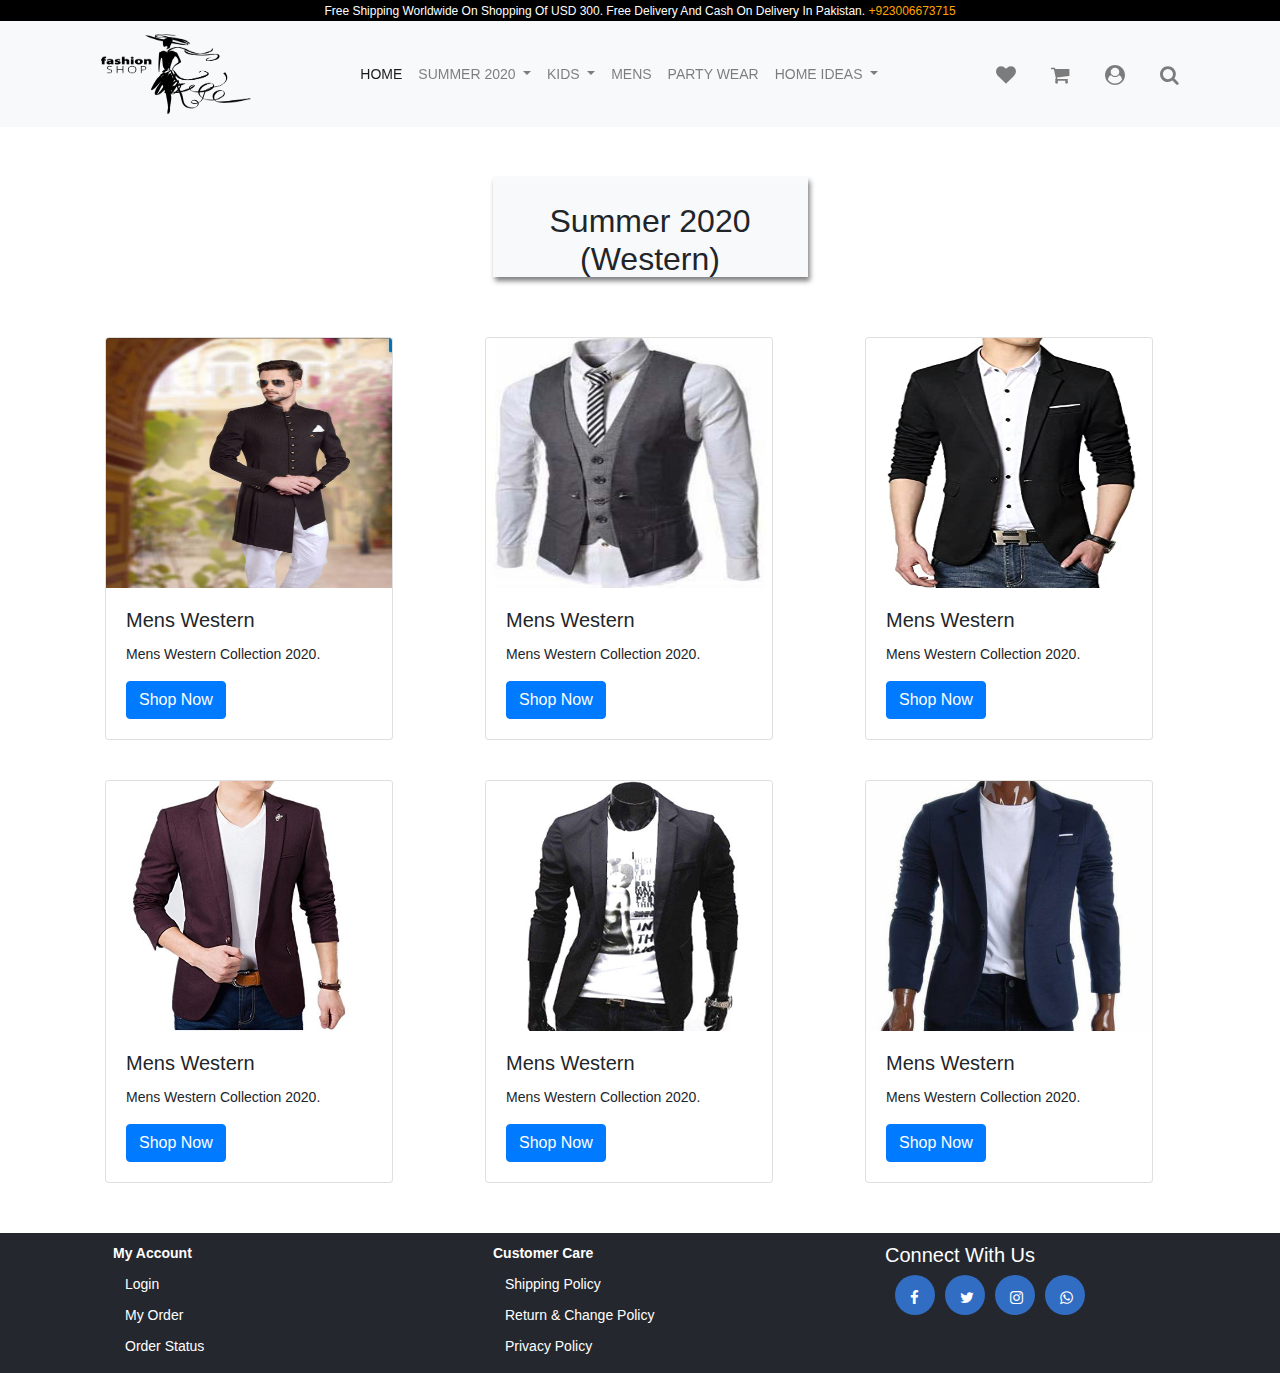
<file: menswestern.html>
<!DOCTYPE html>
<html lang="en">
<head>
    <meta charset="UTF-8">
    <meta name="viewport" content="width=device-width, initial-scale=1.0">
    <title>Document</title>
    <link rel="stylesheet" href="css/megamenu.css"> 
    <link rel="stylesheet" href="css/bootstrap.css"> 
     <link rel="stylesheet"href="https://cdnjs.cloudflare.com/ajax/libs/font-awesome/4.7.0/css/font-awesome.min.css">
    
    <link rel="stylesheet" href="css/style.css">
  
</head>
<body>
    <!-- top bar start -->
    <div style="background-color:black;">
        <div class="container">
    <center>
        <span style="color: white; text-transform:capitalize; font-size: 12px; padding: 20px;">
            Free shipping worldwide on shopping of USD 300. Free delivery and cash on delivery in Pakistan.
            <span style="color: orange;">+923006673715</span></span>

        </center>
</div>
</div>
 <!-- top bar end -->
  <!-- nav start -->
  <div class="bg-light">
    <div class="container">
    <nav class="navbar navbar-expand-lg navbar-light sticky-top">
    <a class="navbar-brand" href="#">
      <img src="pix/girls-vector-1.png" width="150px" height="80px">
    </a>
    <button class="navbar-toggler" type="button" data-toggle="collapse" data-target="#navbarSupportedContent" aria-controls="navbarSupportedContent" aria-expanded="false" aria-label="Toggle navigation">
      <span class="navbar-toggler-icon"></span>
    </button>
  
    <div class="collapse navbar-collapse " id="navbarSupportedContent" style="text-align:right;">
      <ul class="navbar-nav ml-auto" >
        <li class="nav-item active">
          <a class="nav-link active" href="index.html">HOME <span class="sr-only">(current)</span></a>
        </li>
        
        <li class="nav-item dropdown">
          <a class="nav-link dropdown-toggle" href="#" id="navbarDropdown" role="button" data-toggle="dropdown" aria-haspopup="true" aria-expanded="false">
            SUMMER 2020
          </a>
          <div class="dropdown-menu mega-menu" aria-labelledby="navbarDropdown">
           <div class="row">
               <div class="col-md-4">
                   <img src="pix/d1.jpg" class="summer"><br>
                   
                     <ul>
                       <li><h5>Womens</h5></li>
                       <li><a href="womenestern.html">estern</a></li>
                       <li><a href="womenwestern.html">western</a></li>
                     </ul>
                   
               </div>
               <div class="col-md-4">
                  <img src="pix/d2.jpg" class="summer"><br>
                  <ul>
                    <li><h5>mens</h5></li>
                    <li><a href="mensestern.html">estern</a></li>
                    <li><a href="menswestern.html">western</a></li>
                  </ul>
              </div>
              <div class="col-md-4">
                  <img src="pix/d3.jpg" class="summer"><br>
                  <ul>
                    <li><h5>party wear</h5></li>
                    <li><a href="partyweareastern.html">estern</a></li>
                    <li><a href="partywearwestern.html">western</a></li>
                  </ul>
              </div>
             
             
           </div>
          </div>
        </li>
  
        
      <li class="nav-item dropdown">
          <a class="nav-link dropdown-toggle" href="#" id="navbarDropdown" role="button" data-toggle="dropdown" aria-haspopup="true" aria-expanded="false">
            KIDS
          </a>
          <div class="dropdown-menu mega-menu" aria-labelledby="navbarDropdown" style="width: 500px;">
            <div class="row">
                <div class="col-md-6">
                    <img src="pix/k1.jpg" class="summer"><br>
                    
                      <ul>
                        <li><h5>girls</h5></li>
                        <li><a href="girl.html">western</a></li>
                      </ul>
                    
                </div>
                <div class="col-md-6">
                   <img src="pix/k2.webp" class="summer"><br>
                   <ul>
                     <li><h5>boys</h5></li>
                     <li><a href="boys.html">western</a></li>
                   </ul>
               </div>
              
              
              
            </div>
           </div>
        </li>
  
        <li class="nav-item">
          <a class="nav-link" href="#">MENS</a>
        </li>
  
  
        <li class="nav-item">
          <a class="nav-link" href="partyweareastern.html">PARTY WEAR</a>
        </li>
  
        <li class="nav-item dropdown">
          <a class="nav-link dropdown-toggle" href="#" id="navbarDropdown" role="button" data-toggle="dropdown" aria-haspopup="true" aria-expanded="false">
            HOME IDEAS
          </a>
          <div class="dropdown-menu mega-menu" aria-labelledby="navbarDropdown" style="width: 500px;">
            <div class="row">
                <div class="col-md-6">
                    <img src="pix/b1.webp" class="summer"><br>
                    
                      <ul>
                        <li><h5><a href="bed.html">bedding</a></h5></li>
                       
                      </ul>
                    
                </div>
                <div class="col-md-6">
                   <img src="pix/b2.jpg" class="summer"><br>
                   <ul>
                     <li><h5><a href="homeideas.html">home ideas</a></h5></li>
                     
                   </ul>
               </div>
              
              
              
            </div>
           </div>
        </li>
  
      </ul>
    </div>
    <ul class="item">
        <li class="item"><a href="wish.html"><i class="fa fa-heart" style="color: rgba(0, 0, 0, 0.5); font-size: 20px;"></i></a></li>
        <li class="item"><a href="cart.html"><i class="fa fa-shopping-cart" style="color: rgba(0, 0, 0, 0.5); font-size: 20px;"></i></a></li>
        <li class="item"><a href="login.html"><i  class="fa fa-user-circle" style="color: rgba(0, 0, 0, 0.5); font-size: 20px;"></i></a></li>
        <li class="item"><a href="#"><i class="fa fa-search" style="color: rgba(0, 0, 0, 0.5); font-size: 20px;"></i></a></li>
    </ul>
    
  </nav>
  
  </div>
  </div>
   <!-- nav end -->
 
 <!-- body start -->
 <div class="newarrival">
  <center><div class="main"><h2 > summer 2020 (western)</h2></div></center>
<div class="container">
  <div class="row justify-content-center">
    <div class="col-sm-12 col-md-6 col-lg-4"> 
      <div class="card" style="width: 18rem;">
        <img src="pix/mw1.jpeg" class="card-img-top" alt="..." style="height: 250px;">
        <div class="card-body">
          <h5 class="card-title">mens western</h5>
          <p class="card-text">mens western  collection 2020.</p>
          <a href="login.html" class="btn btn-primary">shop now</a>
        </div>
      </div>
    </div>
    <div class="col-sm-12 col-md-6 col-lg-4">
      <div class="card" style="width: 18rem;">
        <img src="pix/mw2.jpg" class="card-img-top" alt="..." style="height: 250px;">
        <div class="card-body">
          <h5 class="card-title">mens western</h5>
          <p class="card-text">mens western  collection 2020.</p>
          <a href="login.html" class="btn btn-primary">shop now</a>
        </div>
      </div>
    </div>
    <div class="col-sm-12 col-md-6 col-lg-4">
      <div class="card" style="width: 18rem;">
        <img src="pix/mw3.jpg" class="card-img-top" alt="..." style="height: 250px;">
        <div class="card-body">
          <h5 class="card-title">mens western</h5>
          <p class="card-text">mens western  collection 2020.</p>
          <a href="login.html" class="btn btn-primary">shop now</a>
        </div>
      </div>
    </div>
    </div>
    <div class="row justify-content-center" style="margin-top: 30px; margin-bottom: 50px;">
      <div class="col-sm-12 col-md-6 col-lg-4"> 
        <div class="card" style="width: 18rem;">
          <img src="pix/mw4.jpg" class="card-img-top" alt="..." style="height: 250px;">
          <div class="card-body">
            <h5 class="card-title">mens western</h5>
            <p class="card-text">mens western  collection 2020.</p>
            <a href="login.html" class="btn btn-primary">shop now</a>
          </div>
        </div>
      </div>
      <div class="col-sm-12 col-md-6 col-lg-4">
        <div class="card" style="width: 18rem;">
          <img src="pix/mw5.jpg" class="card-img-top" alt="..." style="height: 250px;">
          <div class="card-body">
            <h5 class="card-title">mens western</h5>
            <p class="card-text">mens western  collection 2020.</p>
            <a href="login.html" class="btn btn-primary">shop now</a>
          </div>
        </div>
      </div>
      <div class="col-sm-12 col-md-6 col-lg-4">
        <div class="card" style="width: 18rem;">
          <img src="pix/mw6.jpg" class="card-img-top" alt="..." style="height: 250px;">
          <div class="card-body">
            <h5 class="card-title">mens western</h5>
            <p class="card-text">mens western  collection 2020.</p>
            <a href="login.html" class="btn btn-primary">shop now</a>
          </div>
        </div>
      </div>
     
</div>



  

   
  
</div>

</div>
 </div>
<!-- body end -->
  <!-- footer start -->
 
 <div class="container-fluid" style="background-color: #25272e; overflow: hidden;">
  <div class="container">
      <div class="row">
          <div class="col-sm-4" style="margin-top: 10px;">
              <span style="color: white;  margin-left: 28px; font-weight: bold;">my account</span><br>
              
              <ul style="color: white;">
              <li class="account">login</li>
              <li class="account">my order</li>
              <li class="account">order status</li>
              </ul>
          </div>
          <div class="col-sm-4" style="margin-top: 10px;">
            <span style="color: white;  margin-left: 28px;  font-weight: bold;">customer care</span><br>
              
            <ul style="color: white;">
            <li class="account">shipping policy</li>
            <li class="account">return & change policy</li>
            <li class="account">privacy policy</li>
            </ul>
          </div>
          <div class="col-sm-4" style="margin-top: 10px;">
              <h4 style="color: white; margin-left: 40px ; font-size: 20px;">Connect With Us</h4>
              <ul class="contact">
                  <li>
                      <a href="https://www.facebook.com" target="_blank">
                          <i class="fa fa-facebook "  style="color: white; font-size: 15px; margin: 15px"></i>
                      </a>
                  </li>
                  <li><a href="https://www.twitter.com" target="_blank">
                      <i class="fa fa-twitter"  style="color: white; font-size: 15px; margin: 15px ;"></i>
                  
                  </a></li>
                  <li><a href="https://www.instagram.com" target="_blank">
                      <i class="fa fa-instagram"  style="color: white; font-size: 15px; margin: 15px ;"></i>
                  </a></li>
                  <li><a href="https://www.whatsapp.com" target="_blank">
              
                      <i class="fa fa-whatsapp"  style="color: white; font-size: 15px; margin: 15px ;"></i></a>
                      
                  </a></li>
              </ul>
          </div>
      </div>
  </div>
</div>

  <!-- footeer end -->
 
 <script src="https://code.jquery.com/jquery-3.5.1.slim.min.js" integrity="sha384-DfXdz2htPH0lsSSs5nCTpuj/zy4C+OGpamoFVy38MVBnE+IbbVYUew+OrCXaRkfj" crossorigin="anonymous"></script>
<script src="https://cdn.jsdelivr.net/npm/popper.js@1.16.0/dist/umd/popper.min.js" integrity="sha384-Q6E9RHvbIyZFJoft+2mJbHaEWldlvI9IOYy5n3zV9zzTtmI3UksdQRVvoxMfooAo" crossorigin="anonymous"></script>
<script src="https://stackpath.bootstrapcdn.com/bootstrap/4.5.0/js/bootstrap.min.js" integrity="sha384-OgVRvuATP1z7JjHLkuOU7Xw704+h835Lr+6QL9UvYjZE3Ipu6Tp75j7Bh/kR0JKI" crossorigin="anonymous"></script>
</body>
</html>
</file>
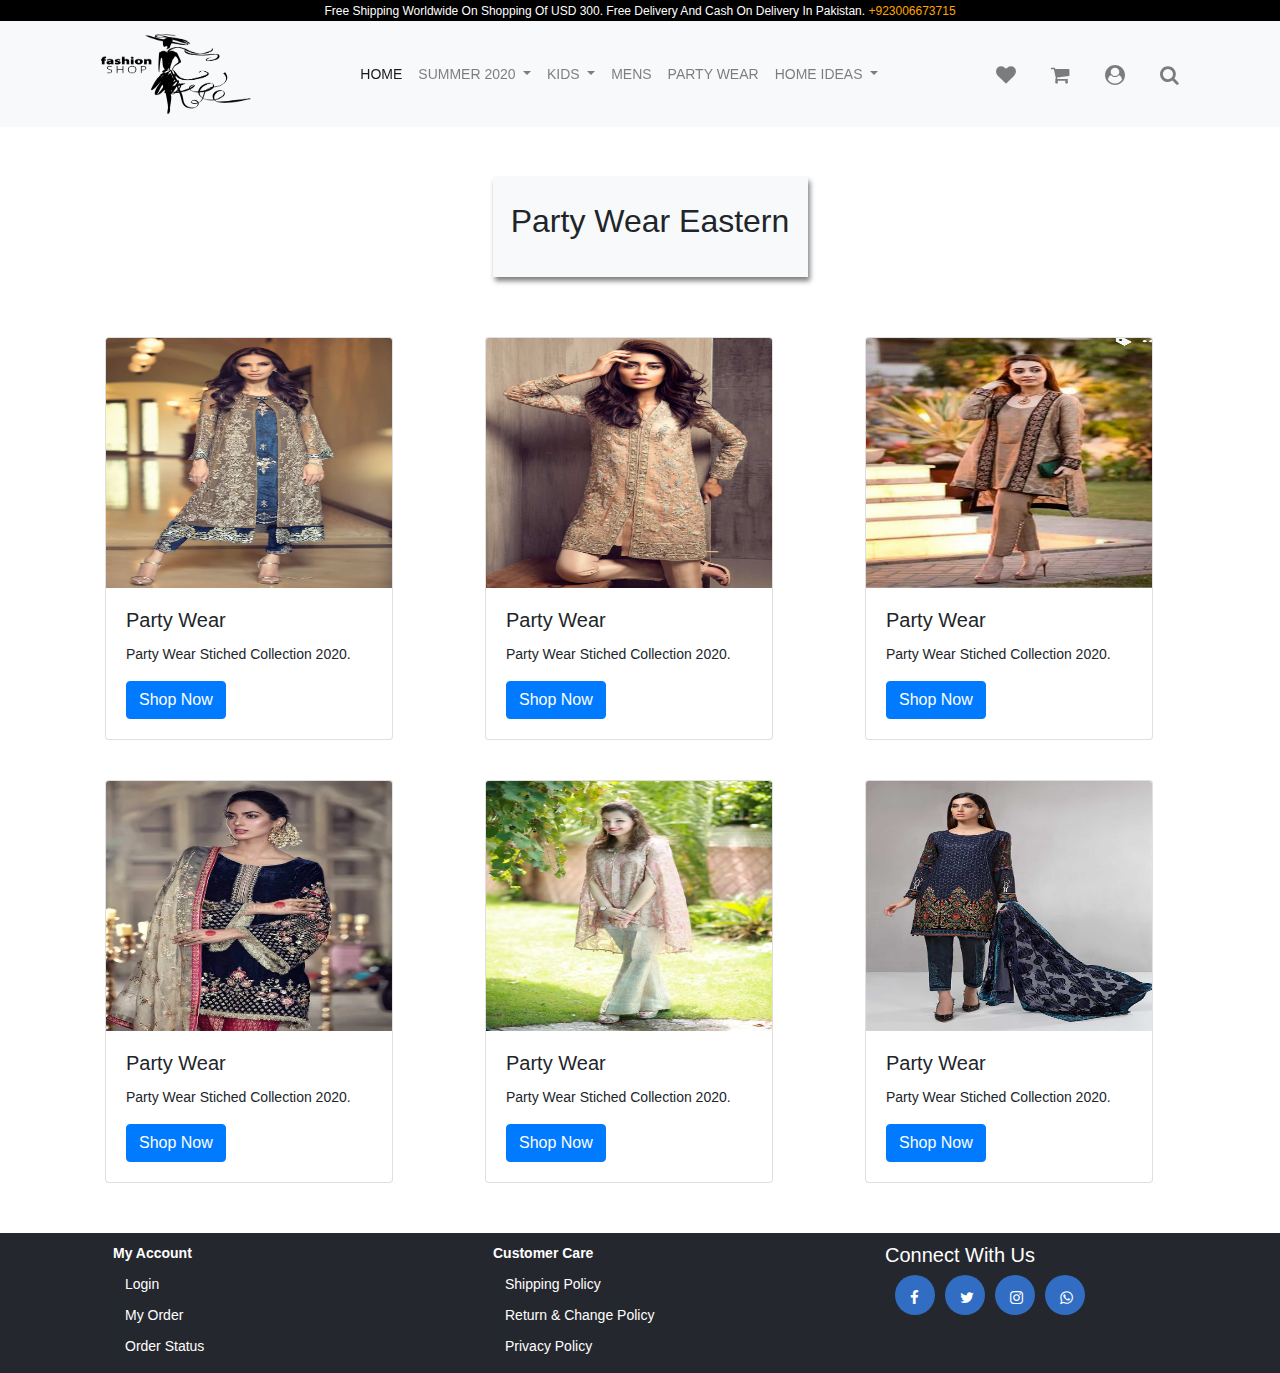
<file: partyweareastern.html>
<!DOCTYPE html>
<html lang="en">
<head>
    <meta charset="UTF-8">
    <meta name="viewport" content="width=device-width, initial-scale=1.0">
    <title>Document</title>
    <link rel="stylesheet" href="css/megamenu.css"> 
    <link rel="stylesheet" href="css/bootstrap.css"> 
     <link rel="stylesheet"href="https://cdnjs.cloudflare.com/ajax/libs/font-awesome/4.7.0/css/font-awesome.min.css">
    
    <link rel="stylesheet" href="css/style.css">
  
</head>
<body>
    <!-- top bar start -->
    <div style="background-color:black;">
        <div class="container">
    <center>
        <span style="color: white; text-transform:capitalize; font-size: 12px; padding: 20px;">
            Free shipping worldwide on shopping of USD 300. Free delivery and cash on delivery in Pakistan.
            <span style="color: orange;">+923006673715</span></span>

        </center>
</div>
</div>
 <!-- top bar end -->
  <!-- nav start -->
  <div class="bg-light">
    <div class="container">
    <nav class="navbar navbar-expand-lg navbar-light sticky-top">
    <a class="navbar-brand" href="#">
      <img src="pix/girls-vector-1.png" width="150px" height="80px">
    </a>
    <button class="navbar-toggler" type="button" data-toggle="collapse" data-target="#navbarSupportedContent" aria-controls="navbarSupportedContent" aria-expanded="false" aria-label="Toggle navigation">
      <span class="navbar-toggler-icon"></span>
    </button>
  
    <div class="collapse navbar-collapse " id="navbarSupportedContent" style="text-align:right;">
      <ul class="navbar-nav ml-auto" >
        <li class="nav-item active">
          <a class="nav-link active" href="index.html">HOME <span class="sr-only">(current)</span></a>
        </li>
        
        <li class="nav-item dropdown">
          <a class="nav-link dropdown-toggle" href="#" id="navbarDropdown" role="button" data-toggle="dropdown" aria-haspopup="true" aria-expanded="false">
            SUMMER 2020
          </a>
          <div class="dropdown-menu mega-menu" aria-labelledby="navbarDropdown">
           <div class="row">
               <div class="col-md-4">
                   <img src="pix/d1.jpg" class="summer"><br>
                   
                     <ul>
                       <li><h5>Womens</h5></li>
                       <li><a href="womenestern.html">estern</a></li>
                       <li><a href="womenwestern.html">western</a></li>
                     </ul>
                   
               </div>
               <div class="col-md-4">
                  <img src="pix/d2.jpg" class="summer"><br>
                  <ul>
                    <li><h5>mens</h5></li>
                    <li><a href="mensestern.html">estern</a></li>
                    <li><a href="menswestern.html">western</a></li>
                  </ul>
              </div>
              <div class="col-md-4">
                  <img src="pix/d3.jpg" class="summer"><br>
                  <ul>
                    <li><h5>party wear</h5></li>
                    <li><a href="partyweareastern.html">estern</a></li>
                    <li><a href="partywearwestern.html">western</a></li>
                  </ul>
              </div>
             
             
           </div>
          </div>
        </li>
  
        
      <li class="nav-item dropdown">
          <a class="nav-link dropdown-toggle" href="#" id="navbarDropdown" role="button" data-toggle="dropdown" aria-haspopup="true" aria-expanded="false">
            KIDS
          </a>
          <div class="dropdown-menu mega-menu" aria-labelledby="navbarDropdown" style="width: 500px;">
            <div class="row">
                <div class="col-md-6">
                    <img src="pix/k1.jpg" class="summer"><br>
                    
                      <ul>
                        <li><h5>girls</h5></li>
                        <li><a href="girl.html">western</a></li>
                      </ul>
                    
                </div>
                <div class="col-md-6">
                   <img src="pix/k2.webp" class="summer"><br>
                   <ul>
                     <li><h5>boys</h5></li>
                     <li><a href="boys.html">western</a></li>
                   </ul>
               </div>
              
              
              
            </div>
           </div>
        </li>
  
        <li class="nav-item">
          <a class="nav-link" href="#">MENS</a>
        </li>
  
  
        <li class="nav-item">
          <a class="nav-link" href="partyweareastern.html">PARTY WEAR</a>
        </li>
  
        <li class="nav-item dropdown">
          <a class="nav-link dropdown-toggle" href="#" id="navbarDropdown" role="button" data-toggle="dropdown" aria-haspopup="true" aria-expanded="false">
            HOME IDEAS
          </a>
          <div class="dropdown-menu mega-menu" aria-labelledby="navbarDropdown" style="width: 500px;">
            <div class="row">
                <div class="col-md-6">
                    <img src="pix/b1.webp" class="summer"><br>
                    
                      <ul>
                        <li><h5><a href="bed.html">bedding</a></h5></li>
                       
                      </ul>
                    
                </div>
                <div class="col-md-6">
                   <img src="pix/b2.jpg" class="summer"><br>
                   <ul>
                     <li><h5><a href="homeideas.html">home ideas</a></h5></li>
                     
                   </ul>
               </div>
              
              
              
            </div>
           </div>
        </li>
  
      </ul>
    </div>
    <ul class="item">
        <li class="item"><a href="wish.html"><i class="fa fa-heart" style="color: rgba(0, 0, 0, 0.5); font-size: 20px;"></i></a></li>
        <li class="item"><a href="cart.html"><i class="fa fa-shopping-cart" style="color: rgba(0, 0, 0, 0.5); font-size: 20px;"></i></a></li>
        <li class="item"><a href="login.html"><i  class="fa fa-user-circle" style="color: rgba(0, 0, 0, 0.5); font-size: 20px;"></i></a></li>
        <li class="item"><a href="#"><i class="fa fa-search" style="color: rgba(0, 0, 0, 0.5); font-size: 20px;"></i></a></li>
    </ul>
    
  </nav>
  
  </div>
  </div>
   <!-- nav end -->
 
 <!-- body start -->
 <div class="newarrival">
  <center><div class="main"><h2 > party wear eastern </h2></div></center>
<div class="container">
  <div class="row justify-content-center">
    <div class="col-sm-12 col-md-6 col-lg-4"> 
      <div class="card" style="width: 18rem;">
        <img src="pix/p1.jpg" class="card-img-top" alt="..." style="height: 250px;">
        <div class="card-body">
          <h5 class="card-title">party wear</h5>
          <p class="card-text">party wear stiched collection 2020.</p>
          <a href="login.html" class="btn btn-primary">shop now</a>
        </div>
      </div>
    </div>
    <div class="col-sm-12 col-md-6 col-lg-4">
      <div class="card" style="width: 18rem;">
        <img src="pix/p2.jpg" class="card-img-top" alt="..." style="height: 250px;">
        <div class="card-body">
          <h5 class="card-title">party wear</h5>
          <p class="card-text">party wear stiched collection 2020.</p>
          <a href="login.html" class="btn btn-primary">shop now</a>
        </div>
      </div>
    </div>
    <div class="col-sm-12 col-md-6 col-lg-4">
      <div class="card" style="width: 18rem;">
        <img src="pix/p3.jpg" class="card-img-top" alt="..." style="height: 250px;">
        <div class="card-body">
          <h5 class="card-title">party wear</h5>
          <p class="card-text">party wear stiched collection 2020.</p>
          <a href="login.html" class="btn btn-primary">shop now</a>
        </div>
      </div>
    </div>
    </div>
    <div class="row justify-content-center" style="margin-top: 30px; margin-bottom: 50px;">
      <div class="col-sm-12 col-md-6 col-lg-4"> 
        <div class="card" style="width: 18rem;">
          <img src="pix/p6.webp" class="card-img-top" alt="..." style="height: 250px;">
          <div class="card-body">
            <h5 class="card-title">party wear</h5>
          <p class="card-text">party wear stiched collection 2020.</p>
            <a href="login.html" class="btn btn-primary">shop now</a>
          </div>
        </div>
      </div>
      <div class="col-sm-12 col-md-6 col-lg-4">
        <div class="card" style="width: 18rem;">
          <img src="pix/p4.jpg" class="card-img-top" alt="..." style="height: 250px;">
          <div class="card-body">
            <h5 class="card-title">party wear</h5>
            <p class="card-text">party wear stiched collection 2020.</p>
            <a href="login.html" class="btn btn-primary">shop now</a>
          </div>
        </div>
      </div>
      <div class="col-sm-12 col-md-6 col-lg-4">
        <div class="card" style="width: 18rem;">
          <img src="pix/p5.jpg" class="card-img-top" alt="..." style="height: 250px;">
          <div class="card-body">
            <h5 class="card-title">party wear</h5>
            <p class="card-text">party wear stiched collection 2020.</p>
            <a href="login.html" class="btn btn-primary">shop now</a>
          </div>
        </div>
      </div>
     
</div>



  

   
  
</div>

</div>
 </div>
<!-- body end -->
  <!-- footer start -->
 
 <div class="container-fluid" style="background-color: #25272e; overflow: hidden;">
  <div class="container">
      <div class="row">
          <div class="col-sm-4" style="margin-top: 10px;">
              <span style="color: white;  margin-left: 28px; font-weight: bold;">my account</span><br>
              
              <ul style="color: white;">
              <li class="account">login</li>
              <li class="account">my order</li>
              <li class="account">order status</li>
              </ul>
          </div>
          <div class="col-sm-4" style="margin-top: 10px;">
            <span style="color: white;  margin-left: 28px;  font-weight: bold;">customer care</span><br>
              
            <ul style="color: white;">
            <li class="account">shipping policy</li>
            <li class="account">return & change policy</li>
            <li class="account">privacy policy</li>
            </ul>
          </div>
          <div class="col-sm-4" style="margin-top: 10px;">
              <h4 style="color: white; margin-left: 40px ; font-size: 20px;">Connect With Us</h4>
              <ul class="contact">
                  <li>
                      <a href="https://www.facebook.com" target="_blank">
                          <i class="fa fa-facebook "  style="color: white; font-size: 15px; margin: 15px"></i>
                      </a>
                  </li>
                  <li><a href="https://www.twitter.com" target="_blank">
                      <i class="fa fa-twitter"  style="color: white; font-size: 15px; margin: 15px ;"></i>
                  
                  </a></li>
                  <li><a href="https://www.instagram.com" target="_blank">
                      <i class="fa fa-instagram"  style="color: white; font-size: 15px; margin: 15px ;"></i>
                  </a></li>
                  <li><a href="https://www.whatsapp.com" target="_blank">
              
                      <i class="fa fa-whatsapp"  style="color: white; font-size: 15px; margin: 15px ;"></i></a>
                      
                  </a></li>
              </ul>
          </div>
      </div>
  </div>
</div>

  <!-- footeer end -->
 
 <script src="https://code.jquery.com/jquery-3.5.1.slim.min.js" integrity="sha384-DfXdz2htPH0lsSSs5nCTpuj/zy4C+OGpamoFVy38MVBnE+IbbVYUew+OrCXaRkfj" crossorigin="anonymous"></script>
<script src="https://cdn.jsdelivr.net/npm/popper.js@1.16.0/dist/umd/popper.min.js" integrity="sha384-Q6E9RHvbIyZFJoft+2mJbHaEWldlvI9IOYy5n3zV9zzTtmI3UksdQRVvoxMfooAo" crossorigin="anonymous"></script>
<script src="https://stackpath.bootstrapcdn.com/bootstrap/4.5.0/js/bootstrap.min.js" integrity="sha384-OgVRvuATP1z7JjHLkuOU7Xw704+h835Lr+6QL9UvYjZE3Ipu6Tp75j7Bh/kR0JKI" crossorigin="anonymous"></script>
</body>
</html>
</file>
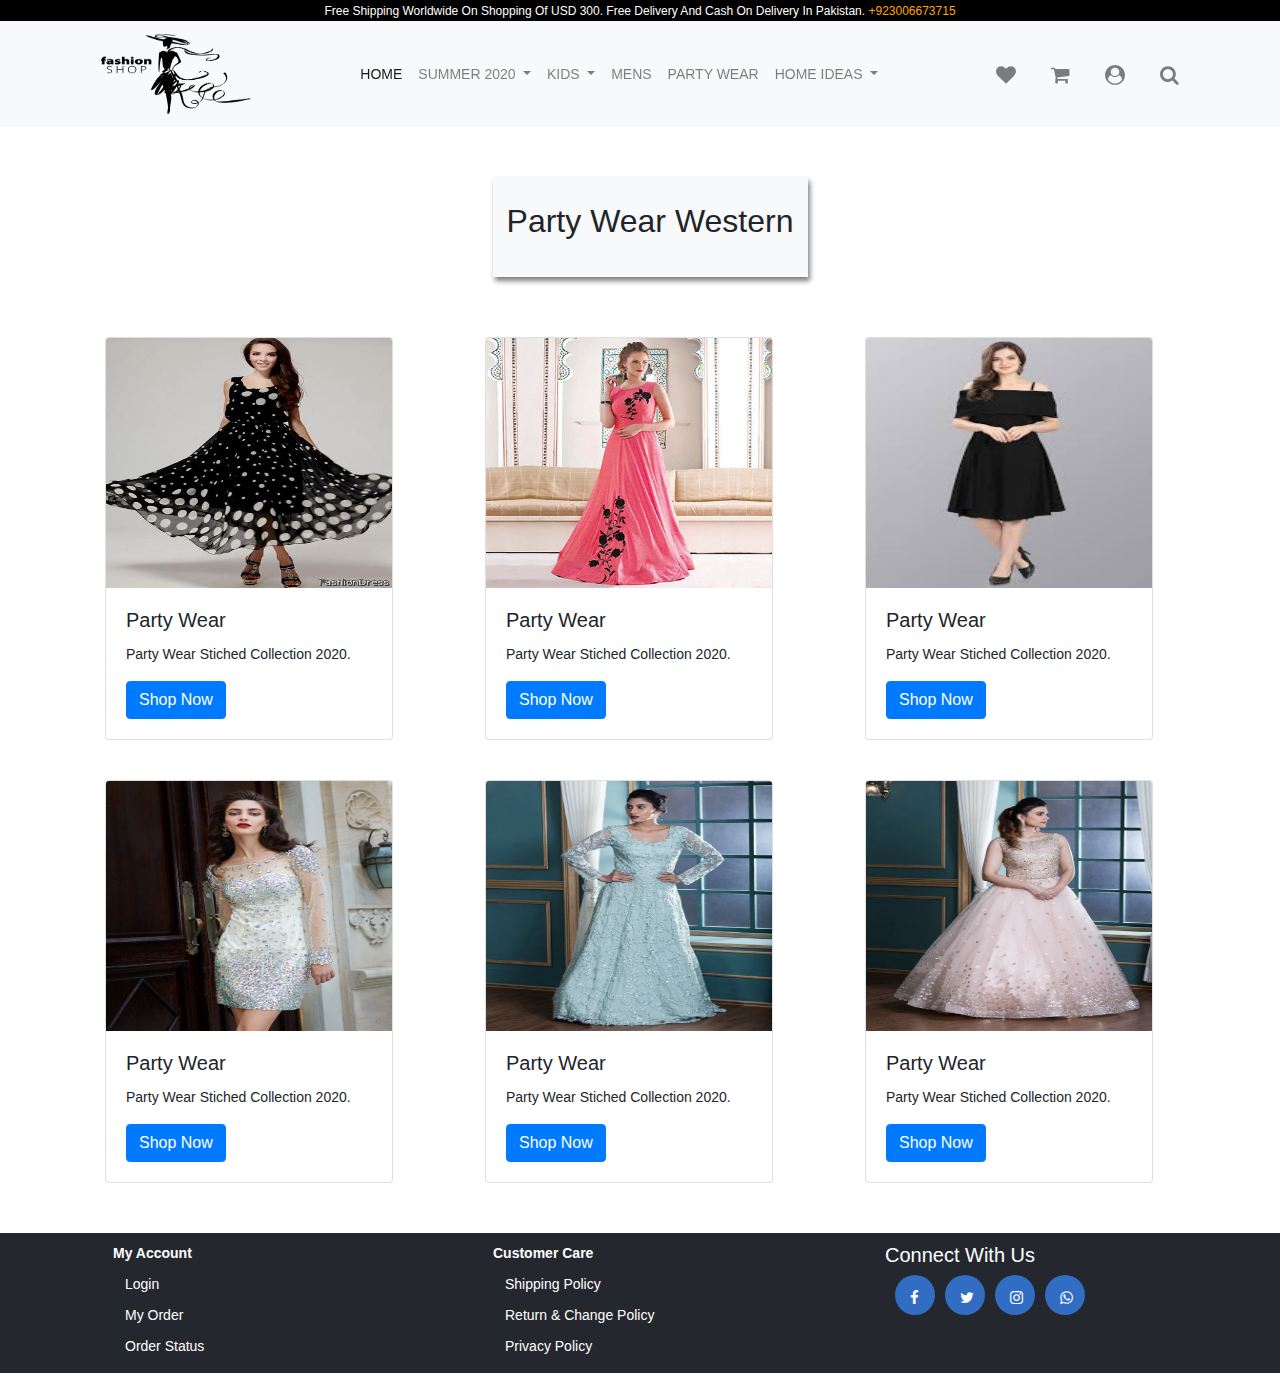
<file: partywearwestern.html>
<!DOCTYPE html>
<html lang="en">
<head>
    <meta charset="UTF-8">
    <meta name="viewport" content="width=device-width, initial-scale=1.0">
    <title>Document</title>
    <link rel="stylesheet" href="css/megamenu.css"> 
    <link rel="stylesheet" href="css/bootstrap.css"> 
     <link rel="stylesheet"href="https://cdnjs.cloudflare.com/ajax/libs/font-awesome/4.7.0/css/font-awesome.min.css">
    
    <link rel="stylesheet" href="css/style.css">
  
</head>
<body>
    <!-- top bar start -->
    <div style="background-color:black;">
        <div class="container">
    <center>
        <span style="color: white; text-transform:capitalize; font-size: 12px; padding: 20px;">
            Free shipping worldwide on shopping of USD 300. Free delivery and cash on delivery in Pakistan.
            <span style="color: orange;">+923006673715</span></span>

        </center>
</div>
</div>
 <!-- top bar end -->
  <!-- nav start -->
  <div class="bg-light">
    <div class="container">
    <nav class="navbar navbar-expand-lg navbar-light sticky-top">
    <a class="navbar-brand" href="#">
      <img src="pix/girls-vector-1.png" width="150px" height="80px">
    </a>
    <button class="navbar-toggler" type="button" data-toggle="collapse" data-target="#navbarSupportedContent" aria-controls="navbarSupportedContent" aria-expanded="false" aria-label="Toggle navigation">
      <span class="navbar-toggler-icon"></span>
    </button>
  
    <div class="collapse navbar-collapse " id="navbarSupportedContent" style="text-align:right;">
      <ul class="navbar-nav ml-auto" >
        <li class="nav-item active">
          <a class="nav-link active" href="index.html">HOME <span class="sr-only">(current)</span></a>
        </li>
        
        <li class="nav-item dropdown">
          <a class="nav-link dropdown-toggle" href="#" id="navbarDropdown" role="button" data-toggle="dropdown" aria-haspopup="true" aria-expanded="false">
            SUMMER 2020
          </a>
          <div class="dropdown-menu mega-menu" aria-labelledby="navbarDropdown">
           <div class="row">
               <div class="col-md-4">
                   <img src="pix/d1.jpg" class="summer"><br>
                   
                     <ul>
                       <li><h5>Womens</h5></li>
                       <li><a href="womenestern.html">estern</a></li>
                       <li><a href="womenwestern.html">western</a></li>
                     </ul>
                   
               </div>
               <div class="col-md-4">
                  <img src="pix/d2.jpg" class="summer"><br>
                  <ul>
                    <li><h5>mens</h5></li>
                    <li><a href="mensestern.html">estern</a></li>
                    <li><a href="menswestern.html">western</a></li>
                  </ul>
              </div>
              <div class="col-md-4">
                  <img src="pix/d3.jpg" class="summer"><br>
                  <ul>
                    <li><h5>party wear</h5></li>
                    <li><a href="partyweareastern.html">estern</a></li>
                    <li><a href="partywearwestern.html">western</a></li>
                  </ul>
              </div>
             
             
           </div>
          </div>
        </li>
  
        
      <li class="nav-item dropdown">
          <a class="nav-link dropdown-toggle" href="#" id="navbarDropdown" role="button" data-toggle="dropdown" aria-haspopup="true" aria-expanded="false">
            KIDS
          </a>
          <div class="dropdown-menu mega-menu" aria-labelledby="navbarDropdown" style="width: 500px;">
            <div class="row">
                <div class="col-md-6">
                    <img src="pix/k1.jpg" class="summer"><br>
                    
                      <ul>
                        <li><h5>girls</h5></li>
                        <li><a href="girl.html">western</a></li>
                      </ul>
                    
                </div>
                <div class="col-md-6">
                   <img src="pix/k2.webp" class="summer"><br>
                   <ul>
                     <li><h5>boys</h5></li>
                     <li><a href="boys.html">western</a></li>
                   </ul>
               </div>
              
              
              
            </div>
           </div>
        </li>
  
        <li class="nav-item">
          <a class="nav-link" href="#">MENS</a>
        </li>
  
  
        <li class="nav-item">
          <a class="nav-link" href="partyweareastern.html">PARTY WEAR</a>
        </li>
  
        <li class="nav-item dropdown">
          <a class="nav-link dropdown-toggle" href="#" id="navbarDropdown" role="button" data-toggle="dropdown" aria-haspopup="true" aria-expanded="false">
            HOME IDEAS
          </a>
          <div class="dropdown-menu mega-menu" aria-labelledby="navbarDropdown" style="width: 500px;">
            <div class="row">
                <div class="col-md-6">
                    <img src="pix/b1.webp" class="summer"><br>
                    
                      <ul>
                        <li><h5><a href="bed.html">bedding</a></h5></li>
                       
                      </ul>
                    
                </div>
                <div class="col-md-6">
                   <img src="pix/b2.jpg" class="summer"><br>
                   <ul>
                     <li><h5><a href="homeideas.html">home ideas</a></h5></li>
                     
                   </ul>
               </div>
              
              
              
            </div>
           </div>
        </li>
  
      </ul>
    </div>
    <ul class="item">
        <li class="item"><a href="wish.html"><i class="fa fa-heart" style="color: rgba(0, 0, 0, 0.5); font-size: 20px;"></i></a></li>
        <li class="item"><a href="cart.html"><i class="fa fa-shopping-cart" style="color: rgba(0, 0, 0, 0.5); font-size: 20px;"></i></a></li>
        <li class="item"><a href="login.html"><i  class="fa fa-user-circle" style="color: rgba(0, 0, 0, 0.5); font-size: 20px;"></i></a></li>
        <li class="item"><a href="#"><i class="fa fa-search" style="color: rgba(0, 0, 0, 0.5); font-size: 20px;"></i></a></li>
    </ul>
    
  </nav>
  
  </div>
  </div>
   <!-- nav end -->
 
 <!-- body start -->
 <div class="newarrival">
  <center><div class="main"><h2 > party wear western</h2></div></center>
<div class="container">
  <div class="row justify-content-center">
    <div class="col-sm-12 col-md-6 col-lg-4"> 
      <div class="card" style="width: 18rem;">
        <img src="pix/pe1.jpg" class="card-img-top" alt="..." style="height: 250px;">
        <div class="card-body">
          <h5 class="card-title">party wear</h5>
          <p class="card-text">party wear stiched collection 2020.</p>
          <a href="login.html" class="btn btn-primary">shop now</a>
        </div>
      </div>
    </div>
    <div class="col-sm-12 col-md-6 col-lg-4">
      <div class="card" style="width: 18rem;">
        <img src="pix/pe2.jpg" class="card-img-top" alt="..." style="height: 250px;">
        <div class="card-body">
          <h5 class="card-title">party wear</h5>
          <p class="card-text">party wear stiched collection 2020.</p>
          <a href="login.html" class="btn btn-primary">shop now</a>
        </div>
      </div>
    </div>
    <div class="col-sm-12 col-md-6 col-lg-4">
      <div class="card" style="width: 18rem;">
        <img src="pix/pe3.jpg" class="card-img-top" alt="..." style="height: 250px;">
        <div class="card-body">
          <h5 class="card-title">party wear</h5>
          <p class="card-text">party wear stiched collection 2020.</p>
          <a href="login.html" class="btn btn-primary">shop now</a>
        </div>
      </div>
    </div>
    </div>
    <div class="row justify-content-center" style="margin-top: 30px; margin-bottom: 50px;">
      <div class="col-sm-12 col-md-6 col-lg-4"> 
        <div class="card" style="width: 18rem;">
          <img src="pix/pe4.jpg" class="card-img-top" alt="..." style="height: 250px;">
          <div class="card-body">
            <h5 class="card-title">party wear</h5>
          <p class="card-text">party wear stiched collection 2020.</p>
            <a href="login.html" class="btn btn-primary">shop now</a>
          </div>
        </div>
      </div>
      <div class="col-sm-12 col-md-6 col-lg-4">
        <div class="card" style="width: 18rem;">
          <img src="pix/pe5.webp" class="card-img-top" alt="..." style="height: 250px;">
          <div class="card-body">
            <h5 class="card-title">party wear</h5>
            <p class="card-text">party wear stiched collection 2020.</p>
            <a href="login.html" class="btn btn-primary">shop now</a>
          </div>
        </div>
      </div>
      <div class="col-sm-12 col-md-6 col-lg-4">
        <div class="card" style="width: 18rem;">
          <img src="pix/pe6.webp" class="card-img-top" alt="..." style="height: 250px;">
          <div class="card-body">
            <h5 class="card-title">party wear</h5>
          <p class="card-text">party wear stiched collection 2020.</p>
            <a href="login.html" class="btn btn-primary">shop now</a>
          </div>
        </div>
      </div>
     
</div>



  

   
  
</div>

</div>
 </div>
<!-- body end -->
  <!-- footer start -->
 
 <div class="container-fluid" style="background-color: #25272e; overflow: hidden;">
  <div class="container">
      <div class="row">
          <div class="col-sm-4" style="margin-top: 10px;">
              <span style="color: white;  margin-left: 28px; font-weight: bold;">my account</span><br>
              
              <ul style="color: white;">
              <li class="account">login</li>
              <li class="account">my order</li>
              <li class="account">order status</li>
              </ul>
          </div>
          <div class="col-sm-4" style="margin-top: 10px;">
            <span style="color: white;  margin-left: 28px;  font-weight: bold;">customer care</span><br>
              
            <ul style="color: white;">
            <li class="account">shipping policy</li>
            <li class="account">return & change policy</li>
            <li class="account">privacy policy</li>
            </ul>
          </div>
          <div class="col-sm-4" style="margin-top: 10px;">
              <h4 style="color: white; margin-left: 40px ; font-size: 20px;">Connect With Us</h4>
              <ul class="contact">
                  <li>
                      <a href="https://www.facebook.com" target="_blank">
                          <i class="fa fa-facebook "  style="color: white; font-size: 15px; margin: 15px"></i>
                      </a>
                  </li>
                  <li><a href="https://www.twitter.com" target="_blank">
                      <i class="fa fa-twitter"  style="color: white; font-size: 15px; margin: 15px ;"></i>
                  
                  </a></li>
                  <li><a href="https://www.instagram.com" target="_blank">
                      <i class="fa fa-instagram"  style="color: white; font-size: 15px; margin: 15px ;"></i>
                  </a></li>
                  <li><a href="https://www.whatsapp.com" target="_blank">
              
                      <i class="fa fa-whatsapp"  style="color: white; font-size: 15px; margin: 15px ;"></i></a>
                      
                  </a></li>
              </ul>
          </div>
      </div>
  </div>
</div>

  <!-- footeer end -->
 
 <script src="https://code.jquery.com/jquery-3.5.1.slim.min.js" integrity="sha384-DfXdz2htPH0lsSSs5nCTpuj/zy4C+OGpamoFVy38MVBnE+IbbVYUew+OrCXaRkfj" crossorigin="anonymous"></script>
<script src="https://cdn.jsdelivr.net/npm/popper.js@1.16.0/dist/umd/popper.min.js" integrity="sha384-Q6E9RHvbIyZFJoft+2mJbHaEWldlvI9IOYy5n3zV9zzTtmI3UksdQRVvoxMfooAo" crossorigin="anonymous"></script>
<script src="https://stackpath.bootstrapcdn.com/bootstrap/4.5.0/js/bootstrap.min.js" integrity="sha384-OgVRvuATP1z7JjHLkuOU7Xw704+h835Lr+6QL9UvYjZE3Ipu6Tp75j7Bh/kR0JKI" crossorigin="anonymous"></script>
</body>
</html>
</file>
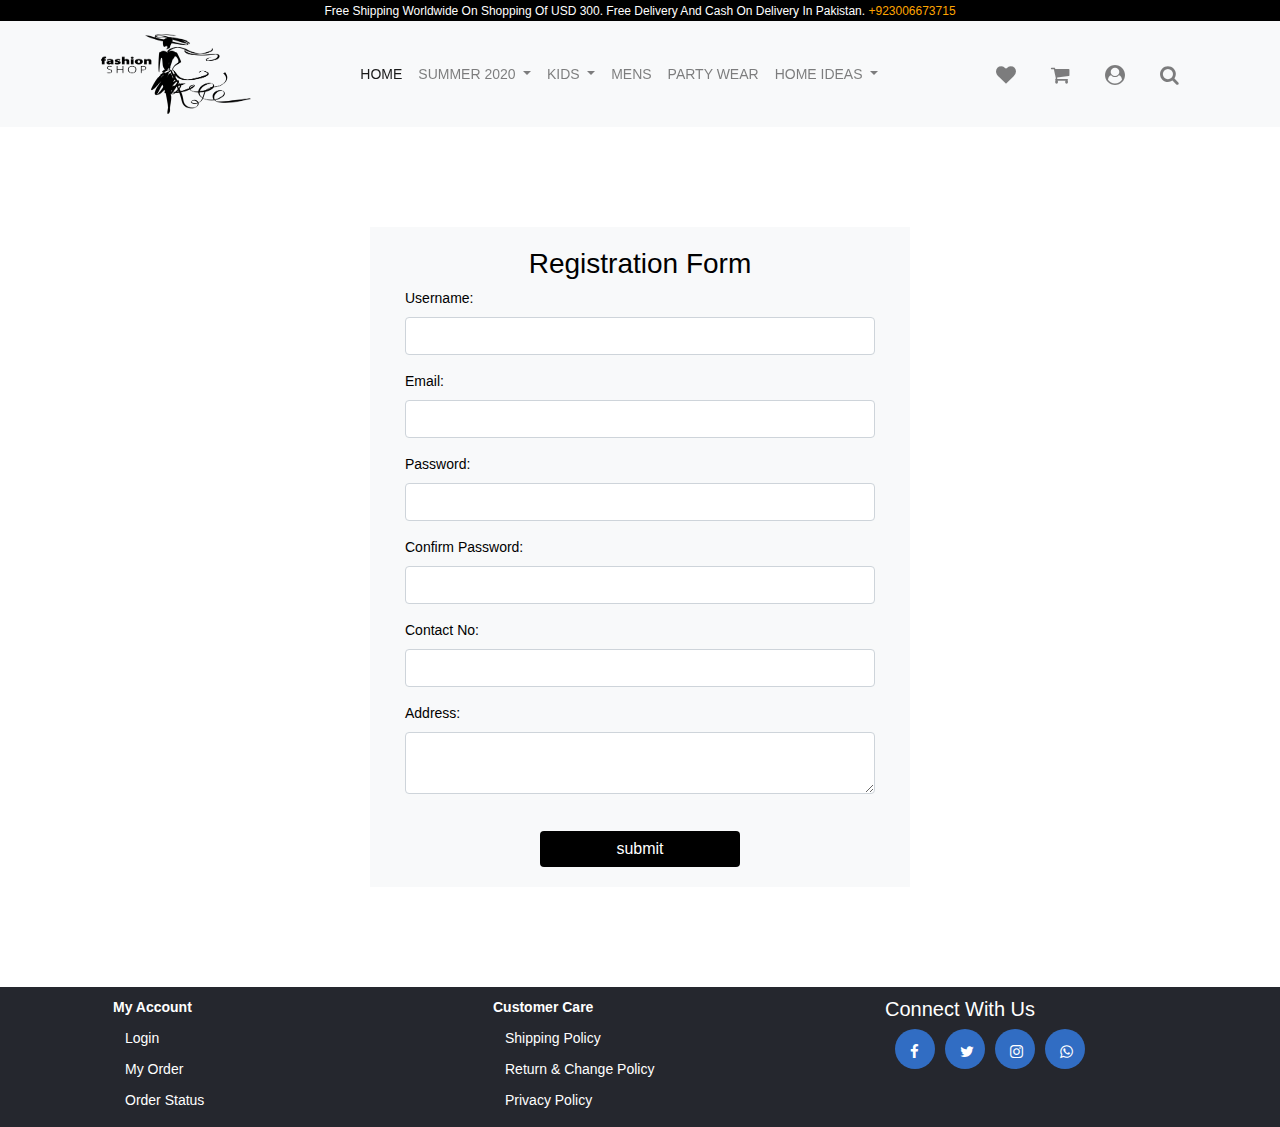
<file: signup.html>
<!DOCTYPE html>
<html lang="en">
<head>
    <meta charset="UTF-8">
    <meta name="viewport" content="width=device-width, initial-scale=1.0">
    <title>Document</title>
    <link rel="stylesheet" href="css/megamenu.css"> 
    <link rel="stylesheet" href="css/bootstrap.css"> 
     <link rel="stylesheet"href="https://cdnjs.cloudflare.com/ajax/libs/font-awesome/4.7.0/css/font-awesome.min.css">
    
    <link rel="stylesheet" href="css/style.css">
  
</head>
<body>
    <!-- top bar start -->
    <div style="background-color:black;">
        <div class="container">
    <center>
        <span style="color: white; text-transform:capitalize; font-size: 12px; padding: 20px;">
            Free shipping worldwide on shopping of USD 300. Free delivery and cash on delivery in Pakistan.
            <span style="color: orange;">+923006673715</span></span>

        </center>
</div>
</div>
 <!-- top bar end -->
  <!-- nav start -->
  <div class="bg-light">
    <div class="container">
    <nav class="navbar navbar-expand-lg navbar-light sticky-top">
    <a class="navbar-brand" href="#">
      <img src="pix/girls-vector-1.png" width="150px" height="80px">
    </a>
    <button class="navbar-toggler" type="button" data-toggle="collapse" data-target="#navbarSupportedContent" aria-controls="navbarSupportedContent" aria-expanded="false" aria-label="Toggle navigation">
      <span class="navbar-toggler-icon"></span>
    </button>
  
    <div class="collapse navbar-collapse " id="navbarSupportedContent" style="text-align:right;">
      <ul class="navbar-nav ml-auto" >
        <li class="nav-item active">
          <a class="nav-link active" href="index.html">HOME <span class="sr-only">(current)</span></a>
        </li>
        
        <li class="nav-item dropdown">
          <a class="nav-link dropdown-toggle" href="#" id="navbarDropdown" role="button" data-toggle="dropdown" aria-haspopup="true" aria-expanded="false">
            SUMMER 2020
          </a>
          <div class="dropdown-menu mega-menu" aria-labelledby="navbarDropdown">
           <div class="row">
               <div class="col-md-4">
                   <img src="pix/d1.jpg" class="summer"><br>
                   
                     <ul>
                       <li><h5>Womens</h5></li>
                       <li><a href="womenestern.html">estern</a></li>
                       <li><a href="womenwestern.html">western</a></li>
                     </ul>
                   
               </div>
               <div class="col-md-4">
                  <img src="pix/d2.jpg" class="summer"><br>
                  <ul>
                    <li><h5>mens</h5></li>
                    <li><a href="mensestern.html">estern</a></li>
                    <li><a href="menswestern.html">western</a></li>
                  </ul>
              </div>
              <div class="col-md-4">
                  <img src="pix/d3.jpg" class="summer"><br>
                  <ul>
                    <li><h5>party wear</h5></li>
                    <li><a href="partyweareastern.html">estern</a></li>
                    <li><a href="partywearwestern.html">western</a></li>
                  </ul>
              </div>
             
             
           </div>
          </div>
        </li>
  
        
      <li class="nav-item dropdown">
          <a class="nav-link dropdown-toggle" href="#" id="navbarDropdown" role="button" data-toggle="dropdown" aria-haspopup="true" aria-expanded="false">
            KIDS
          </a>
          <div class="dropdown-menu mega-menu" aria-labelledby="navbarDropdown" style="width: 500px;">
            <div class="row">
                <div class="col-md-6">
                    <img src="pix/k1.jpg" class="summer"><br>
                    
                      <ul>
                        <li><h5>girls</h5></li>
                        <li><a href="girl.html">western</a></li>
                      </ul>
                    
                </div>
                <div class="col-md-6">
                   <img src="pix/k2.webp" class="summer"><br>
                   <ul>
                     <li><h5>boys</h5></li>
                     <li><a href="boys.html">western</a></li>
                   </ul>
               </div>
              
              
              
            </div>
           </div>
        </li>
  
        <li class="nav-item">
          <a class="nav-link" href="#">MENS</a>
        </li>
  
  
        <li class="nav-item">
          <a class="nav-link" href="partyweareastern.html">PARTY WEAR</a>
        </li>
  
        <li class="nav-item dropdown">
          <a class="nav-link dropdown-toggle" href="#" id="navbarDropdown" role="button" data-toggle="dropdown" aria-haspopup="true" aria-expanded="false">
            HOME IDEAS
          </a>
          <div class="dropdown-menu mega-menu" aria-labelledby="navbarDropdown" style="width: 500px;">
            <div class="row">
                <div class="col-md-6">
                    <img src="pix/b1.webp" class="summer"><br>
                    
                      <ul>
                        <li><h5><a href="bed.html">bedding</a></h5></li>
                       
                      </ul>
                    
                </div>
                <div class="col-md-6">
                   <img src="pix/b2.jpg" class="summer"><br>
                   <ul>
                     <li><h5><a href="homeideas.html">home ideas</a></h5></li>
                     
                   </ul>
               </div>
              
              
              
            </div>
           </div>
        </li>
  
      </ul>
    </div>
    <ul class="item">
        <li class="item"><a href="wish.html"><i class="fa fa-heart" style="color: rgba(0, 0, 0, 0.5); font-size: 20px;"></i></a></li>
        <li class="item"><a href="cart.html"><i class="fa fa-shopping-cart" style="color: rgba(0, 0, 0, 0.5); font-size: 20px;"></i></a></li>
        <li class="item"><a href="login.html"><i  class="fa fa-user-circle" style="color: rgba(0, 0, 0, 0.5); font-size: 20px;"></i></a></li>
        <li class="item"><a href="#"><i class="fa fa-search" style="color: rgba(0, 0, 0, 0.5); font-size: 20px;"></i></a></li>
    </ul>
    
  </nav>
  
  </div>
  </div>
   <!-- nav end -->
 
 <!-- body start -->
 <div id="login" style="height: auto;">
    <h3 class="text-center text-white pt-5">Login form</h3>
    <div class="container" style="height: auto;">
        <div id="login-row" class="row justify-content-center align-items-center" style="height: auto;">
            <div id="login-column" class="col-md-6" style="height: auto;">
                <div id="login-box" class="col-md-12" style="height: auto;">
                    <form id="login-form" class="form" action="" method="post">
                        <h3 class="text-center text-info"><span style="color: black;">registration form</span></h3>
                        <div class="form-group">
                            <label for="username" class="text-info"><span style="color: black;">Username:</span></label><br>
                            <input type="text" name="username" id="username" class="form-control">
                        </div>
                        <div class="form-group">
                          <label for="password" class="text-info"><span style="color: black;">email:</span></label><br>
                          <input type="email" name="password" id="password" class="form-control">
                      </div>
                        <div class="form-group">
                            <label for="password" class="text-info"><span style="color: black;">Password:</span></label><br>
                            <input type="text" name="password" id="password" class="form-control">
                        </div>
                        <div class="form-group">
                          <label for="password" class="text-info"><span style="color: black;"> confirm Password:</span></label><br>
                          <input type="text" name="password" id="password" class="form-control">
                      </div>
                      <div class="form-group">
                        <label for="password" class="text-info"><span style="color: black;">contact no:</span></label><br>
                        <input type="number" name="password" id="password" class="form-control">
                    </div>
                    <div class="form-group">
                      <label for="password" class="text-info"><span style="color: black;">address:</span></label><br>
                      <textarea  class="form-control"></textarea>
                  </div>
                       <br>
                       <center>
                            <input type="submit" name="submit" class="btn btn-info btn-md" value="submit"
                             style="background-color: black; border: black;width:200px;" >
                        </center>
                        
                    </form>
                </div>
            </div>
        </div>
    </div>
</div>
<!-- body end -->
  <!-- footer start -->
 
 <div class="container-fluid" style="background-color: #25272e; overflow: hidden;">
  <div class="container">
      <div class="row">
          <div class="col-sm-4" style="margin-top: 10px;">
              <span style="color: white;  margin-left: 28px; font-weight: bold;">my account</span><br>
              
              <ul style="color: white;">
              <li class="account">login</li>
              <li class="account">my order</li>
              <li class="account">order status</li>
              </ul>
          </div>
          <div class="col-sm-4" style="margin-top: 10px;">
            <span style="color: white;  margin-left: 28px;  font-weight: bold;">customer care</span><br>
              
            <ul style="color: white;">
            <li class="account">shipping policy</li>
            <li class="account">return & change policy</li>
            <li class="account">privacy policy</li>
            </ul>
          </div>
          <div class="col-sm-4" style="margin-top: 10px;">
              <h4 style="color: white; margin-left: 40px ; font-size: 20px;">Connect With Us</h4>
              <ul class="contact">
                  <li>
                      <a href="https://www.facebook.com" target="_blank">
                          <i class="fa fa-facebook "  style="color: white; font-size: 15px; margin: 15px"></i>
                      </a>
                  </li>
                  <li><a href="https://www.twitter.com" target="_blank">
                      <i class="fa fa-twitter"  style="color: white; font-size: 15px; margin: 15px ;"></i>
                  
                  </a></li>
                  <li><a href="https://www.instagram.com" target="_blank">
                      <i class="fa fa-instagram"  style="color: white; font-size: 15px; margin: 15px ;"></i>
                  </a></li>
                  <li><a href="https://www.whatsapp.com" target="_blank">
              
                      <i class="fa fa-whatsapp"  style="color: white; font-size: 15px; margin: 15px ;"></i></a>
                      
                  </a></li>
              </ul>
          </div>
      </div>
  </div>
</div>

  <!-- footeer end -->
 
 <script src="https://code.jquery.com/jquery-3.5.1.slim.min.js" integrity="sha384-DfXdz2htPH0lsSSs5nCTpuj/zy4C+OGpamoFVy38MVBnE+IbbVYUew+OrCXaRkfj" crossorigin="anonymous"></script>
<script src="https://cdn.jsdelivr.net/npm/popper.js@1.16.0/dist/umd/popper.min.js" integrity="sha384-Q6E9RHvbIyZFJoft+2mJbHaEWldlvI9IOYy5n3zV9zzTtmI3UksdQRVvoxMfooAo" crossorigin="anonymous"></script>
<script src="https://stackpath.bootstrapcdn.com/bootstrap/4.5.0/js/bootstrap.min.js" integrity="sha384-OgVRvuATP1z7JjHLkuOU7Xw704+h835Lr+6QL9UvYjZE3Ipu6Tp75j7Bh/kR0JKI" crossorigin="anonymous"></script>
</body>
</html>
</file>
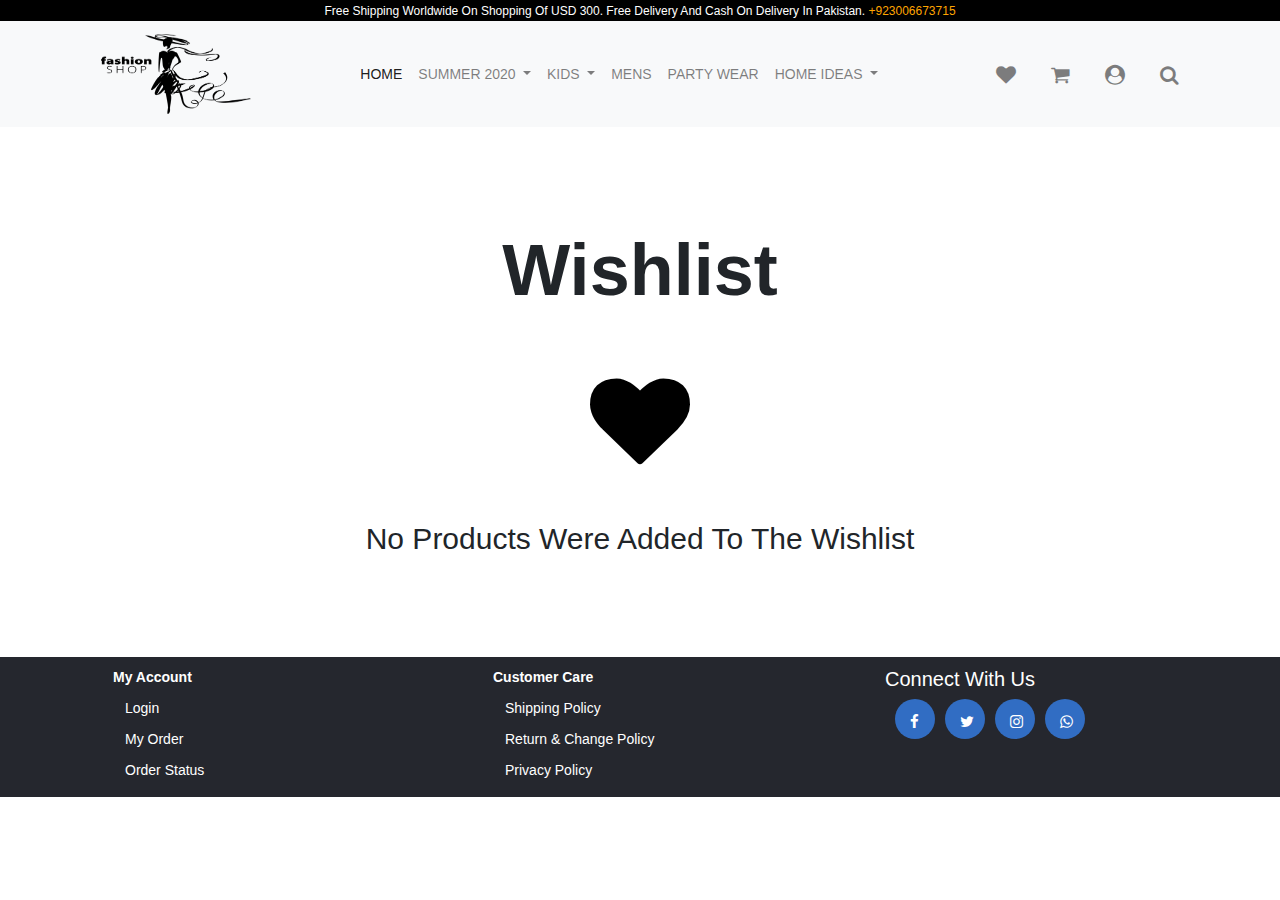
<file: wish.html>
<!DOCTYPE html>
<html lang="en">
<head>
    <meta charset="UTF-8">
    <meta name="viewport" content="width=device-width, initial-scale=1.0">
    <title>Document</title>
    <link rel="stylesheet" href="css/megamenu.css"> 
    <link rel="stylesheet" href="css/bootstrap.css"> 
     <link rel="stylesheet"href="https://cdnjs.cloudflare.com/ajax/libs/font-awesome/4.7.0/css/font-awesome.min.css">
    
    <link rel="stylesheet" href="css/style.css">
  
</head>
<body>
    <!-- top bar start -->
    <div style="background-color:black;">
        <div class="container">
    <center>
        <span style="color: white; text-transform:capitalize; font-size: 12px; padding: 20px;">
            Free shipping worldwide on shopping of USD 300. Free delivery and cash on delivery in Pakistan.
            <span style="color: orange;">+923006673715</span></span>

        </center>
</div>
</div>
 <!-- top bar end -->
  <!-- nav start -->
  <div class="bg-light">
    <div class="container">
    <nav class="navbar navbar-expand-lg navbar-light sticky-top">
    <a class="navbar-brand" href="#">
      <img src="pix/girls-vector-1.png" width="150px" height="80px">
    </a>
    <button class="navbar-toggler" type="button" data-toggle="collapse" data-target="#navbarSupportedContent" aria-controls="navbarSupportedContent" aria-expanded="false" aria-label="Toggle navigation">
      <span class="navbar-toggler-icon"></span>
    </button>
  
    <div class="collapse navbar-collapse " id="navbarSupportedContent" style="text-align:right;">
      <ul class="navbar-nav ml-auto" >
        <li class="nav-item active">
          <a class="nav-link active" href="index.html">HOME <span class="sr-only">(current)</span></a>
        </li>
        
        <li class="nav-item dropdown">
          <a class="nav-link dropdown-toggle" href="#" id="navbarDropdown" role="button" data-toggle="dropdown" aria-haspopup="true" aria-expanded="false">
            SUMMER 2020
          </a>
          <div class="dropdown-menu mega-menu" aria-labelledby="navbarDropdown">
           <div class="row">
               <div class="col-md-4">
                   <img src="pix/d1.jpg" class="summer"><br>
                   
                     <ul>
                       <li><h5>Womens</h5></li>
                       <li><a href="womenestern.html">estern</a></li>
                       <li><a href="womenwestern.html">western</a></li>
                     </ul>
                   
               </div>
               <div class="col-md-4">
                  <img src="pix/d2.jpg" class="summer"><br>
                  <ul>
                    <li><h5>mens</h5></li>
                    <li><a href="mensestern.html">estern</a></li>
                    <li><a href="menswestern.html">western</a></li>
                  </ul>
              </div>
              <div class="col-md-4">
                  <img src="pix/d3.jpg" class="summer"><br>
                  <ul>
                    <li><h5>party wear</h5></li>
                    <li><a href="partyweareastern.html">estern</a></li>
                    <li><a href="partywearwestern.html">western</a></li>
                  </ul>
              </div>
             
             
           </div>
          </div>
        </li>
  
        
      <li class="nav-item dropdown">
          <a class="nav-link dropdown-toggle" href="#" id="navbarDropdown" role="button" data-toggle="dropdown" aria-haspopup="true" aria-expanded="false">
            KIDS
          </a>
          <div class="dropdown-menu mega-menu" aria-labelledby="navbarDropdown" style="width: 500px;">
            <div class="row">
                <div class="col-md-6">
                    <img src="pix/k1.jpg" class="summer"><br>
                    
                      <ul>
                        <li><h5>girls</h5></li>
                        <li><a href="girl.html">western</a></li>
                      </ul>
                    
                </div>
                <div class="col-md-6">
                   <img src="pix/k2.webp" class="summer"><br>
                   <ul>
                     <li><h5>boys</h5></li>
                     <li><a href="boys.html">western</a></li>
                   </ul>
               </div>
              
              
              
            </div>
           </div>
        </li>
  
        <li class="nav-item">
          <a class="nav-link" href="#">MENS</a>
        </li>
  
  
        <li class="nav-item">
          <a class="nav-link" href="partyweareastern.html">PARTY WEAR</a>
        </li>
  
        <li class="nav-item dropdown">
          <a class="nav-link dropdown-toggle" href="#" id="navbarDropdown" role="button" data-toggle="dropdown" aria-haspopup="true" aria-expanded="false">
            HOME IDEAS
          </a>
          <div class="dropdown-menu mega-menu" aria-labelledby="navbarDropdown" style="width: 500px;">
            <div class="row">
                <div class="col-md-6">
                    <img src="pix/b1.webp" class="summer"><br>
                    
                      <ul>
                        <li><h5><a href="bed.html">bedding</a></h5></li>
                       
                      </ul>
                    
                </div>
                <div class="col-md-6">
                   <img src="pix/b2.jpg" class="summer"><br>
                   <ul>
                     <li><h5><a href="homeideas.html">home ideas</a></h5></li>
                     
                   </ul>
               </div>
              
              
              
            </div>
           </div>
        </li>
  
      </ul>
    </div>
    <ul class="item">
        <li class="item"><a href="wish.html"><i class="fa fa-heart" style="color: rgba(0, 0, 0, 0.5); font-size: 20px;"></i></a></li>
        <li class="item"><a href="cart.html"><i class="fa fa-shopping-cart" style="color: rgba(0, 0, 0, 0.5); font-size: 20px;"></i></a></li>
        <li class="item"><a href="login.html"><i  class="fa fa-user-circle" style="color: rgba(0, 0, 0, 0.5); font-size: 20px;"></i></a></li>
        <li class="item"><a href="#"><i class="fa fa-search" style="color: rgba(0, 0, 0, 0.5); font-size: 20px;"></i></a></li>
    </ul>
    
  </nav>
  
  </div>
  </div>
   <!-- nav end -->

 <!-- body start -->
 <div>
 <h1 style="text-align: center; font-weight: bold; margin-top: 100px; font-size: 72px; text-transform: capitalize;">Wishlist</h1>
 
    <center>
    <i class="fa fa-heart" style="color: black; font-size: 100px; margin-top: 50px; margin-bottom: 50px;">
    </i><br>
    <h1 style="text-align: center; font-size: 30px; text-transform: capitalize; margin-bottom: 100px;">
    No products were added to the wishlist</h1>
    </center>
    </div>
 <!-- body end -->
  <!-- footer start -->
 
  <div class="container-fluid" style="background-color: #25272e; overflow: hidden;">
    <div class="container">
        <div class="row">
            <div class="col-sm-4" style="margin-top: 10px;">
                <span style="color: white;  margin-left: 28px; font-weight: bold;">my account</span><br>
                
                <ul style="color: white;">
                <li class="account">login</li>
                <li class="account">my order</li>
                <li class="account">order status</li>
                </ul>
            </div>
            <div class="col-sm-4" style="margin-top: 10px;">
              <span style="color: white;  margin-left: 28px;  font-weight: bold;">customer care</span><br>
                
              <ul style="color: white;">
              <li class="account">shipping policy</li>
              <li class="account">return & change policy</li>
              <li class="account">privacy policy</li>
              </ul>
            </div>
            <div class="col-sm-4" style="margin-top: 10px;">
                <h4 style="color: white; margin-left: 40px ; font-size: 20px;">Connect With Us</h4>
                <ul class="contact">
                    <li>
                        <a href="https://www.facebook.com" target="_blank">
                            <i class="fa fa-facebook "  style="color: white; font-size: 15px; margin: 15px"></i>
                        </a>
                    </li>
                    <li><a href="https://www.twitter.com" target="_blank">
                        <i class="fa fa-twitter"  style="color: white; font-size: 15px; margin: 15px ;"></i>
                    
                    </a></li>
                    <li><a href="https://www.instagram.com" target="_blank">
                        <i class="fa fa-instagram"  style="color: white; font-size: 15px; margin: 15px ;"></i>
                    </a></li>
                    <li><a href="https://www.whatsapp.com" target="_blank">
                
                        <i class="fa fa-whatsapp"  style="color: white; font-size: 15px; margin: 15px ;"></i></a>
                        
                    </a></li>
                </ul>
            </div>
        </div>
    </div>
  </div>
  
    <!-- footeer end -->
   
   <script src="https://code.jquery.com/jquery-3.5.1.slim.min.js" integrity="sha384-DfXdz2htPH0lsSSs5nCTpuj/zy4C+OGpamoFVy38MVBnE+IbbVYUew+OrCXaRkfj" crossorigin="anonymous"></script>
  <script src="https://cdn.jsdelivr.net/npm/popper.js@1.16.0/dist/umd/popper.min.js" integrity="sha384-Q6E9RHvbIyZFJoft+2mJbHaEWldlvI9IOYy5n3zV9zzTtmI3UksdQRVvoxMfooAo" crossorigin="anonymous"></script>
  <script src="https://stackpath.bootstrapcdn.com/bootstrap/4.5.0/js/bootstrap.min.js" integrity="sha384-OgVRvuATP1z7JjHLkuOU7Xw704+h835Lr+6QL9UvYjZE3Ipu6Tp75j7Bh/kR0JKI" crossorigin="anonymous"></script>
  </body>
  </html>
</file>
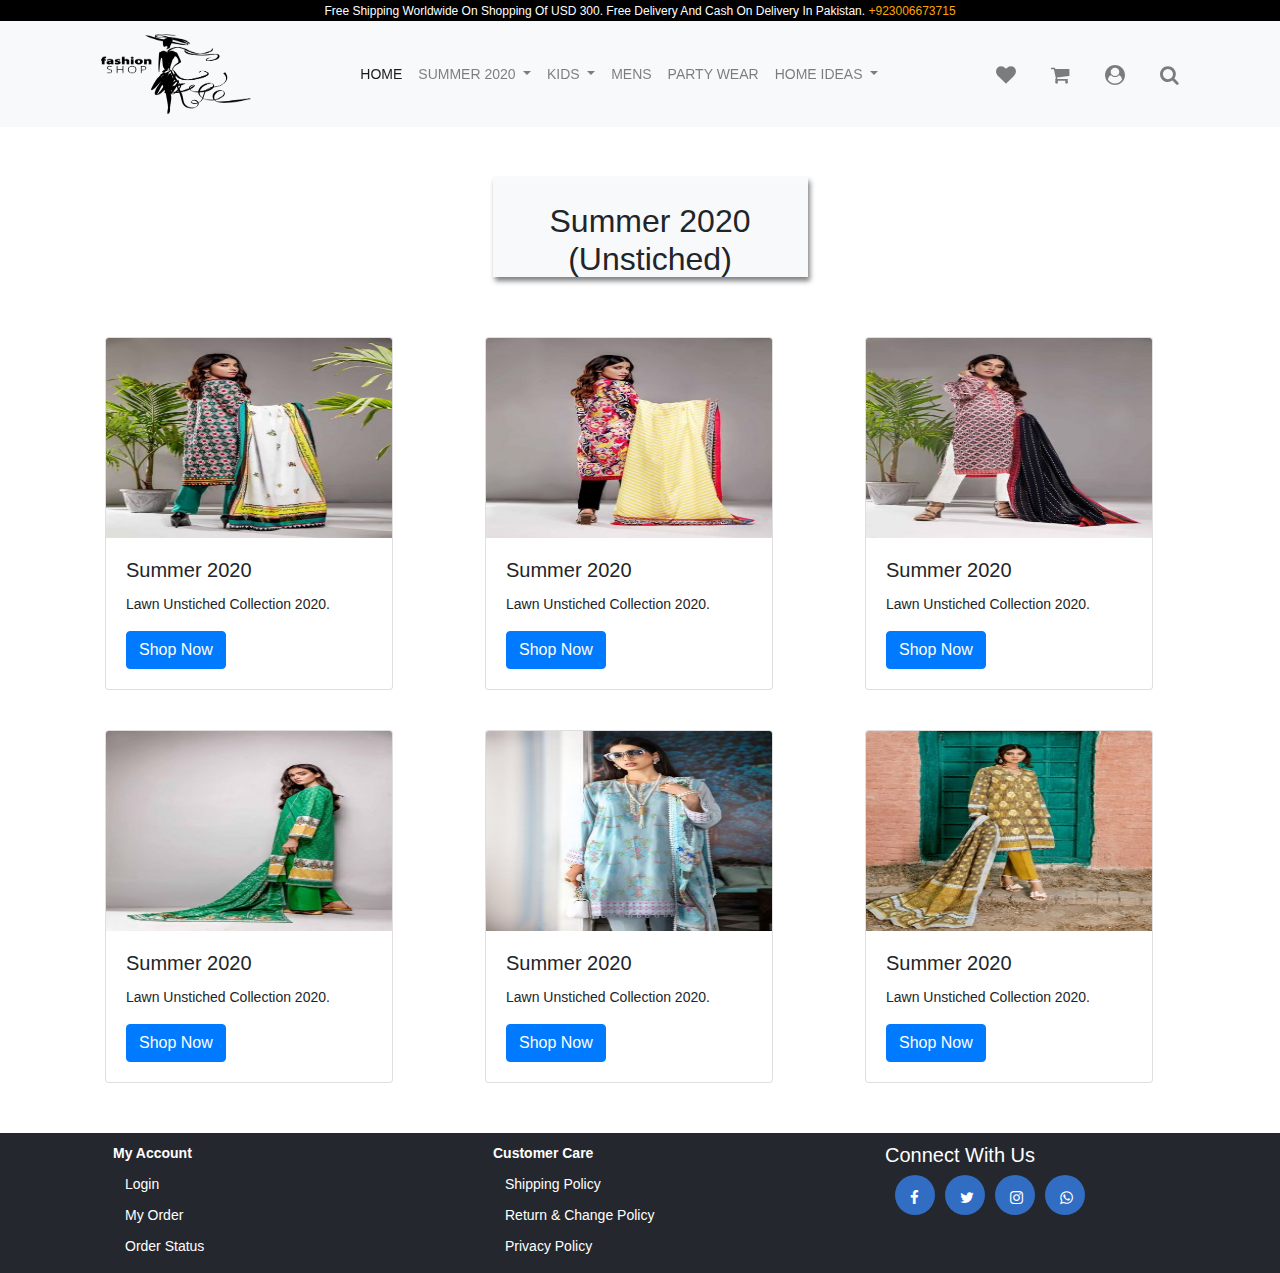
<file: womenestern.html>
<!DOCTYPE html>
<html lang="en">
<head>
    <meta charset="UTF-8">
    <meta name="viewport" content="width=device-width, initial-scale=1.0">
    <title>Document</title>
    <link rel="stylesheet" href="css/megamenu.css"> 
    <link rel="stylesheet" href="css/bootstrap.css"> 
     <link rel="stylesheet"href="https://cdnjs.cloudflare.com/ajax/libs/font-awesome/4.7.0/css/font-awesome.min.css">
    
    <link rel="stylesheet" href="css/style.css">
  
</head>
<body>
    <!-- top bar start -->
    <div style="background-color:black;">
        <div class="container">
    <center>
        <span style="color: white; text-transform:capitalize; font-size: 12px; padding: 20px;">
            Free shipping worldwide on shopping of USD 300. Free delivery and cash on delivery in Pakistan.
            <span style="color: orange;">+923006673715</span></span>

        </center>
</div>
</div>
 <!-- top bar end -->
  <!-- nav start -->
  <div class="bg-light">
    <div class="container">
    <nav class="navbar navbar-expand-lg navbar-light sticky-top">
    <a class="navbar-brand" href="#">
      <img src="pix/girls-vector-1.png" width="150px" height="80px">
    </a>
    <button class="navbar-toggler" type="button" data-toggle="collapse" data-target="#navbarSupportedContent" aria-controls="navbarSupportedContent" aria-expanded="false" aria-label="Toggle navigation">
      <span class="navbar-toggler-icon"></span>
    </button>
  
    <div class="collapse navbar-collapse " id="navbarSupportedContent" style="text-align:right;">
      <ul class="navbar-nav ml-auto" >
        <li class="nav-item active">
          <a class="nav-link active" href="index.html">HOME <span class="sr-only">(current)</span></a>
        </li>
        
        <li class="nav-item dropdown">
          <a class="nav-link dropdown-toggle" href="#" id="navbarDropdown" role="button" data-toggle="dropdown" aria-haspopup="true" aria-expanded="false">
            SUMMER 2020
          </a>
          <div class="dropdown-menu mega-menu" aria-labelledby="navbarDropdown">
           <div class="row">
               <div class="col-md-4">
                   <img src="pix/d1.jpg" class="summer"><br>
                   
                     <ul>
                       <li><h5>Womens</h5></li>
                       <li><a href="womenestern.html">estern</a></li>
                       <li><a href="womenwestern.html">western</a></li>
                     </ul>
                   
               </div>
               <div class="col-md-4">
                  <img src="pix/d2.jpg" class="summer"><br>
                  <ul>
                    <li><h5>mens</h5></li>
                    <li><a href="mensestern.html">estern</a></li>
                    <li><a href="menswestern.html">western</a></li>
                  </ul>
              </div>
              <div class="col-md-4">
                  <img src="pix/d3.jpg" class="summer"><br>
                  <ul>
                    <li><h5>party wear</h5></li>
                    <li><a href="partyweareastern.html">estern</a></li>
                    <li><a href="partywearwestern.html">western</a></li>
                  </ul>
              </div>
             
             
           </div>
          </div>
        </li>
  
        
      <li class="nav-item dropdown">
          <a class="nav-link dropdown-toggle" href="#" id="navbarDropdown" role="button" data-toggle="dropdown" aria-haspopup="true" aria-expanded="false">
            KIDS
          </a>
          <div class="dropdown-menu mega-menu" aria-labelledby="navbarDropdown" style="width: 500px;">
            <div class="row">
                <div class="col-md-6">
                    <img src="pix/k1.jpg" class="summer"><br>
                    
                      <ul>
                        <li><h5>girls</h5></li>
                        <li><a href="girl.html">western</a></li>
                      </ul>
                    
                </div>
                <div class="col-md-6">
                   <img src="pix/k2.webp" class="summer"><br>
                   <ul>
                     <li><h5>boys</h5></li>
                     <li><a href="boys.html">western</a></li>
                   </ul>
               </div>
              
              
              
            </div>
           </div>
        </li>
  
        <li class="nav-item">
          <a class="nav-link" href="#">MENS</a>
        </li>
  
  
        <li class="nav-item">
          <a class="nav-link" href="partyweareastern.html">PARTY WEAR</a>
        </li>
  
        <li class="nav-item dropdown">
          <a class="nav-link dropdown-toggle" href="#" id="navbarDropdown" role="button" data-toggle="dropdown" aria-haspopup="true" aria-expanded="false">
            HOME IDEAS
          </a>
          <div class="dropdown-menu mega-menu" aria-labelledby="navbarDropdown" style="width: 500px;">
            <div class="row">
                <div class="col-md-6">
                    <img src="pix/b1.webp" class="summer"><br>
                    
                      <ul>
                        <li><h5><a href="bed.html">bedding</a></h5></li>
                       
                      </ul>
                    
                </div>
                <div class="col-md-6">
                   <img src="pix/b2.jpg" class="summer"><br>
                   <ul>
                     <li><h5><a href="homeideas.html">home ideas</a></h5></li>
                     
                   </ul>
               </div>
              
              
              
            </div>
           </div>
        </li>
  
      </ul>
    </div>
    <ul class="item">
        <li class="item"><a href="wish.html"><i class="fa fa-heart" style="color: rgba(0, 0, 0, 0.5); font-size: 20px;"></i></a></li>
        <li class="item"><a href="cart.html"><i class="fa fa-shopping-cart" style="color: rgba(0, 0, 0, 0.5); font-size: 20px;"></i></a></li>
        <li class="item"><a href="login.html"><i  class="fa fa-user-circle" style="color: rgba(0, 0, 0, 0.5); font-size: 20px;"></i></a></li>
        <li class="item"><a href="#"><i class="fa fa-search" style="color: rgba(0, 0, 0, 0.5); font-size: 20px;"></i></a></li>
    </ul>
    
  </nav>
  
  </div>
  </div>
   <!-- nav end -->
 
 <!-- body start -->
 <div class="newarrival">
  <center><div class="main"><h2 >  summer 2020 (unstiched)</h2></div></center>
<div class="container">
  <div class="row justify-content-center">
    <div class="col-sm-12 col-md-6 col-lg-4"> 
      <div class="card" style="width: 18rem;">
        <img src="pix/e1.jpg" class="card-img-top" alt="..." style="height: 200px;">
        <div class="card-body">
          <h5 class="card-title">summer 2020</h5>
          <p class="card-text">lawn unstiched collection 2020.</p>
          <a href="login.html" class="btn btn-primary">shop now</a>
        </div>
      </div>
    </div>
    <div class="col-sm-12 col-md-6 col-lg-4">
      <div class="card" style="width: 18rem;">
        <img src="pix/e2.jpg" class="card-img-top" alt="..." style="height: 200px;">
        <div class="card-body">
          <h5 class="card-title">summer 2020</h5>
          <p class="card-text">lawn unstiched collection 2020.</p>
          <a href="login.html" class="btn btn-primary">shop now</a>
        </div>
      </div>
    </div>
    <div class="col-sm-12 col-md-6 col-lg-4">
      <div class="card" style="width: 18rem;">
        <img src="pix/e3.jpg" class="card-img-top" alt="..." style="height: 200px;">
        <div class="card-body">
          <h5 class="card-title">summer 2020</h5>
          <p class="card-text">lawn unstiched collection 2020.</p>
          <a href="login.html" class="btn btn-primary">shop now</a>
        </div>
      </div>
    </div>
    </div>
    <div class="row justify-content-center" style="margin-top: 30px; margin-bottom: 50px;">
      <div class="col-sm-12 col-md-6 col-lg-4"> 
        <div class="card" style="width: 18rem;">
          <img src="pix/e5.jpg" class="card-img-top" alt="..." style="height: 200px;">
          <div class="card-body">
            <h5 class="card-title">summer 2020</h5>
            <p class="card-text">lawn unstiched collection 2020.</p>
            <a href="login.html" class="btn btn-primary">shop now</a>
          </div>
        </div>
      </div>
      <div class="col-sm-12 col-md-6 col-lg-4">
        <div class="card" style="width: 18rem;">
          <img src="pix/e6.jpg" class="card-img-top" alt="..." style="height: 200px;">
          <div class="card-body">
            <h5 class="card-title">summer 2020</h5>
            <p class="card-text">lawn unstiched collection 2020.</p>
            <a href="login.html" class="btn btn-primary">shop now</a>
          </div>
        </div>
      </div>
      <div class="col-sm-12 col-md-6 col-lg-4">
        <div class="card" style="width: 18rem;">
          <img src="pix/e4.jpg" class="card-img-top" alt="..." style="height: 200px;">
          <div class="card-body">
            <h5 class="card-title">summer 2020</h5>
            <p class="card-text">lawn unstiched collection 2020.</p>
            <a href="login.html" class="btn btn-primary">shop now</a>
          </div>
        </div>
      </div>
     
</div>



  

   
  
</div>

</div>
 </div>
<!-- body end -->
  <!-- footer start -->
 
 <div class="container-fluid" style="background-color: #25272e; overflow: hidden;">
  <div class="container">
      <div class="row">
          <div class="col-sm-4" style="margin-top: 10px;">
              <span style="color: white;  margin-left: 28px; font-weight: bold;">my account</span><br>
              
              <ul style="color: white;">
              <li class="account">login</li>
              <li class="account">my order</li>
              <li class="account">order status</li>
              </ul>
          </div>
          <div class="col-sm-4" style="margin-top: 10px;">
            <span style="color: white;  margin-left: 28px;  font-weight: bold;">customer care</span><br>
              
            <ul style="color: white;">
            <li class="account">shipping policy</li>
            <li class="account">return & change policy</li>
            <li class="account">privacy policy</li>
            </ul>
          </div>
          <div class="col-sm-4" style="margin-top: 10px;">
              <h4 style="color: white; margin-left: 40px ; font-size: 20px;">Connect With Us</h4>
              <ul class="contact">
                  <li>
                      <a href="https://www.facebook.com" target="_blank">
                          <i class="fa fa-facebook "  style="color: white; font-size: 15px; margin: 15px"></i>
                      </a>
                  </li>
                  <li><a href="https://www.twitter.com" target="_blank">
                      <i class="fa fa-twitter"  style="color: white; font-size: 15px; margin: 15px ;"></i>
                  
                  </a></li>
                  <li><a href="https://www.instagram.com" target="_blank">
                      <i class="fa fa-instagram"  style="color: white; font-size: 15px; margin: 15px ;"></i>
                  </a></li>
                  <li><a href="https://www.whatsapp.com" target="_blank">
              
                      <i class="fa fa-whatsapp"  style="color: white; font-size: 15px; margin: 15px ;"></i></a>
                      
                  </a></li>
              </ul>
          </div>
      </div>
  </div>
</div>

  <!-- footeer end -->
 
 <script src="https://code.jquery.com/jquery-3.5.1.slim.min.js" integrity="sha384-DfXdz2htPH0lsSSs5nCTpuj/zy4C+OGpamoFVy38MVBnE+IbbVYUew+OrCXaRkfj" crossorigin="anonymous"></script>
<script src="https://cdn.jsdelivr.net/npm/popper.js@1.16.0/dist/umd/popper.min.js" integrity="sha384-Q6E9RHvbIyZFJoft+2mJbHaEWldlvI9IOYy5n3zV9zzTtmI3UksdQRVvoxMfooAo" crossorigin="anonymous"></script>
<script src="https://stackpath.bootstrapcdn.com/bootstrap/4.5.0/js/bootstrap.min.js" integrity="sha384-OgVRvuATP1z7JjHLkuOU7Xw704+h835Lr+6QL9UvYjZE3Ipu6Tp75j7Bh/kR0JKI" crossorigin="anonymous"></script>
</body>
</html>
</file>
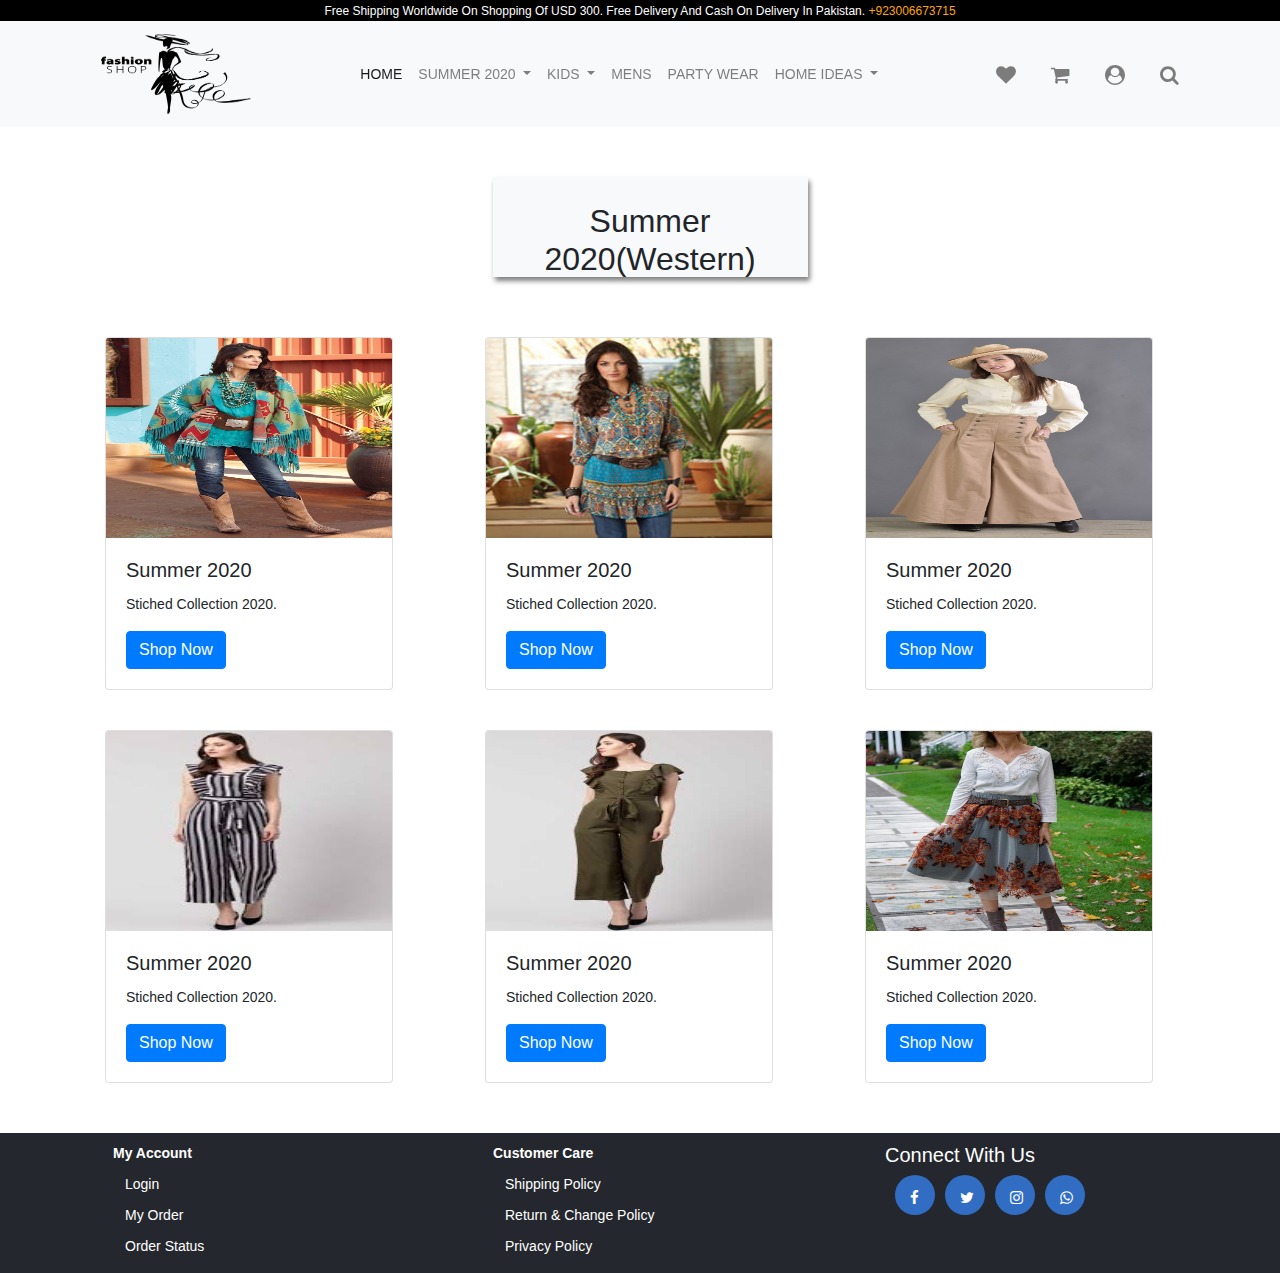
<file: womenwestern.html>
<!DOCTYPE html>
<html lang="en">
<head>
    <meta charset="UTF-8">
    <meta name="viewport" content="width=device-width, initial-scale=1.0">
    <title>Document</title>
    <link rel="stylesheet" href="css/megamenu.css"> 
    <link rel="stylesheet" href="css/bootstrap.css"> 
     <link rel="stylesheet"href="https://cdnjs.cloudflare.com/ajax/libs/font-awesome/4.7.0/css/font-awesome.min.css">
    
    <link rel="stylesheet" href="css/style.css">
  
</head>
<body>
    <!-- top bar start -->
    <div style="background-color:black;">
        <div class="container">
    <center>
        <span style="color: white; text-transform:capitalize; font-size: 12px; padding: 20px;">
            Free shipping worldwide on shopping of USD 300. Free delivery and cash on delivery in Pakistan.
            <span style="color: orange;">+923006673715</span></span>

        </center>
</div>
</div>
 <!-- top bar end -->
  <!-- nav start -->
  <div class="bg-light">
    <div class="container">
    <nav class="navbar navbar-expand-lg navbar-light sticky-top">
    <a class="navbar-brand" href="#">
      <img src="pix/girls-vector-1.png" width="150px" height="80px">
    </a>
    <button class="navbar-toggler" type="button" data-toggle="collapse" data-target="#navbarSupportedContent" aria-controls="navbarSupportedContent" aria-expanded="false" aria-label="Toggle navigation">
      <span class="navbar-toggler-icon"></span>
    </button>
  
    <div class="collapse navbar-collapse " id="navbarSupportedContent" style="text-align:right;">
      <ul class="navbar-nav ml-auto" >
        <li class="nav-item active">
          <a class="nav-link active" href="index.html">HOME <span class="sr-only">(current)</span></a>
        </li>
        
        <li class="nav-item dropdown">
          <a class="nav-link dropdown-toggle" href="#" id="navbarDropdown" role="button" data-toggle="dropdown" aria-haspopup="true" aria-expanded="false">
            SUMMER 2020
          </a>
          <div class="dropdown-menu mega-menu" aria-labelledby="navbarDropdown">
           <div class="row">
               <div class="col-md-4">
                   <img src="pix/d1.jpg" class="summer"><br>
                   
                     <ul>
                       <li><h5>Womens</h5></li>
                       <li><a href="womenestern.html">estern</a></li>
                       <li><a href="womenwestern.html">western</a></li>
                     </ul>
                   
               </div>
               <div class="col-md-4">
                  <img src="pix/d2.jpg" class="summer"><br>
                  <ul>
                    <li><h5>mens</h5></li>
                    <li><a href="mensestern.html">estern</a></li>
                    <li><a href="menswestern.html">western</a></li>
                  </ul>
              </div>
              <div class="col-md-4">
                  <img src="pix/d3.jpg" class="summer"><br>
                  <ul>
                    <li><h5>party wear</h5></li>
                    <li><a href="partyweareastern.html">estern</a></li>
                    <li><a href="partywearwestern.html">western</a></li>
                  </ul>
              </div>
             
             
           </div>
          </div>
        </li>
  
        
      <li class="nav-item dropdown">
          <a class="nav-link dropdown-toggle" href="#" id="navbarDropdown" role="button" data-toggle="dropdown" aria-haspopup="true" aria-expanded="false">
            KIDS
          </a>
          <div class="dropdown-menu mega-menu" aria-labelledby="navbarDropdown" style="width: 500px;">
            <div class="row">
                <div class="col-md-6">
                    <img src="pix/k1.jpg" class="summer"><br>
                    
                      <ul>
                        <li><h5>girls</h5></li>
                        <li><a href="girl.html">western</a></li>
                      </ul>
                    
                </div>
                <div class="col-md-6">
                   <img src="pix/k2.webp" class="summer"><br>
                   <ul>
                     <li><h5>boys</h5></li>
                     <li><a href="boys.html">western</a></li>
                   </ul>
               </div>
              
              
              
            </div>
           </div>
        </li>
  
        <li class="nav-item">
          <a class="nav-link" href="#">MENS</a>
        </li>
  
  
        <li class="nav-item">
          <a class="nav-link" href="partyweareastern.html">PARTY WEAR</a>
        </li>
  
        <li class="nav-item dropdown">
          <a class="nav-link dropdown-toggle" href="#" id="navbarDropdown" role="button" data-toggle="dropdown" aria-haspopup="true" aria-expanded="false">
            HOME IDEAS
          </a>
          <div class="dropdown-menu mega-menu" aria-labelledby="navbarDropdown" style="width: 500px;">
            <div class="row">
                <div class="col-md-6">
                    <img src="pix/b1.webp" class="summer"><br>
                    
                      <ul>
                        <li><h5><a href="bed.html">bedding</a></h5></li>
                       
                      </ul>
                    
                </div>
                <div class="col-md-6">
                   <img src="pix/b2.jpg" class="summer"><br>
                   <ul>
                     <li><h5><a href="homeideas.html">home ideas</a></h5></li>
                     
                   </ul>
               </div>
              
              
              
            </div>
           </div>
        </li>
  
      </ul>
    </div>
    <ul class="item">
        <li class="item"><a href="wish.html"><i class="fa fa-heart" style="color: rgba(0, 0, 0, 0.5); font-size: 20px;"></i></a></li>
        <li class="item"><a href="cart.html"><i class="fa fa-shopping-cart" style="color: rgba(0, 0, 0, 0.5); font-size: 20px;"></i></a></li>
        <li class="item"><a href="login.html"><i  class="fa fa-user-circle" style="color: rgba(0, 0, 0, 0.5); font-size: 20px;"></i></a></li>
        <li class="item"><a href="#"><i class="fa fa-search" style="color: rgba(0, 0, 0, 0.5); font-size: 20px;"></i></a></li>
    </ul>
    
  </nav>
  
  </div>
  </div>
   <!-- nav end -->
 
 <!-- body start -->
 <div class="newarrival">
  <center><div class="main"><h2 >  summer 2020(western)</h2></div></center>
<div class="container">
  <div class="row justify-content-center">
    <div class="col-sm-12 col-md-6 col-lg-4"> 
      <div class="card" style="width: 18rem;">
        <img src="pix/w1.jpg" class="card-img-top" alt="..." style="height: 200px;">
        <div class="card-body">
          <h5 class="card-title">summer 2020</h5>
          <p class="card-text">stiched collection 2020.</p>
          <a href="login.html" class="btn btn-primary">shop now</a>
        </div>
      </div>
    </div>
    <div class="col-sm-12 col-md-6 col-lg-4">
      <div class="card" style="width: 18rem;">
        <img src="pix/w2.jpeg" class="card-img-top" alt="..." style="height: 200px;">
        <div class="card-body">
          <h5 class="card-title">summer 2020</h5>
          <p class="card-text">stiched collection 2020.</p>
          <a href="login.html" class="btn btn-primary">shop now</a>
        </div>
      </div>
    </div>
    <div class="col-sm-12 col-md-6 col-lg-4">
      <div class="card" style="width: 18rem;">
        <img src="pix/w3.jpg" class="card-img-top" alt="..." style="height: 200px;">
        <div class="card-body">
          <h5 class="card-title">summer 2020</h5>
          <p class="card-text">stiched collection 2020.</p>
          <a href="login.html" class="btn btn-primary">shop now</a>
        </div>
      </div>
    </div>
    </div>
    <div class="row justify-content-center" style="margin-top: 30px; margin-bottom: 50px;">
      <div class="col-sm-12 col-md-6 col-lg-4"> 
        <div class="card" style="width: 18rem;">
          <img src="pix/w4.jpg" class="card-img-top" alt="..." style="height: 200px;">
          <div class="card-body">
            <h5 class="card-title">summer 2020</h5>
            <p class="card-text">stiched collection 2020.</p>
            <a href="login.html" class="btn btn-primary">shop now</a>
          </div>
        </div>
      </div>
      <div class="col-sm-12 col-md-6 col-lg-4">
        <div class="card" style="width: 18rem;">
          <img src="pix/w5.jpeg" class="card-img-top" alt="..." style="height: 200px;">
          <div class="card-body">
            <h5 class="card-title">summer 2020</h5>
            <p class="card-text">stiched collection 2020.</p>
            <a href="login.html" class="btn btn-primary">shop now</a>
          </div>
        </div>
      </div>
      <div class="col-sm-12 col-md-6 col-lg-4">
        <div class="card" style="width: 18rem;">
          <img src="pix/w6.jpg" class="card-img-top" alt="..." style="height: 200px;">
          <div class="card-body">
            <h5 class="card-title">summer 2020</h5>
            <p class="card-text">stiched collection 2020.</p>
            <a href="login.html" class="btn btn-primary">shop now</a>
          </div>
        </div>
      </div>
     
</div>



  

   
  
</div>

</div>
 </div>
<!-- body end -->
  <!-- footer start -->
 
 <div class="container-fluid" style="background-color: #25272e; overflow: hidden;">
  <div class="container">
      <div class="row">
          <div class="col-sm-4" style="margin-top: 10px;">
              <span style="color: white;  margin-left: 28px; font-weight: bold;">my account</span><br>
              
              <ul style="color: white;">
              <li class="account">login</li>
              <li class="account">my order</li>
              <li class="account">order status</li>
              </ul>
          </div>
          <div class="col-sm-4" style="margin-top: 10px;">
            <span style="color: white;  margin-left: 28px;  font-weight: bold;">customer care</span><br>
              
            <ul style="color: white;">
            <li class="account">shipping policy</li>
            <li class="account">return & change policy</li>
            <li class="account">privacy policy</li>
            </ul>
          </div>
          <div class="col-sm-4" style="margin-top: 10px;">
              <h4 style="color: white; margin-left: 40px ; font-size: 20px;">Connect With Us</h4>
              <ul class="contact">
                  <li>
                      <a href="https://www.facebook.com" target="_blank">
                          <i class="fa fa-facebook "  style="color: white; font-size: 15px; margin: 15px"></i>
                      </a>
                  </li>
                  <li><a href="https://www.twitter.com" target="_blank">
                      <i class="fa fa-twitter"  style="color: white; font-size: 15px; margin: 15px ;"></i>
                  
                  </a></li>
                  <li><a href="https://www.instagram.com" target="_blank">
                      <i class="fa fa-instagram"  style="color: white; font-size: 15px; margin: 15px ;"></i>
                  </a></li>
                  <li><a href="https://www.whatsapp.com" target="_blank">
              
                      <i class="fa fa-whatsapp"  style="color: white; font-size: 15px; margin: 15px ;"></i></a>
                      
                  </a></li>
              </ul>
          </div>
      </div>
  </div>
</div>

  <!-- footeer end -->
 
 <script src="https://code.jquery.com/jquery-3.5.1.slim.min.js" integrity="sha384-DfXdz2htPH0lsSSs5nCTpuj/zy4C+OGpamoFVy38MVBnE+IbbVYUew+OrCXaRkfj" crossorigin="anonymous"></script>
<script src="https://cdn.jsdelivr.net/npm/popper.js@1.16.0/dist/umd/popper.min.js" integrity="sha384-Q6E9RHvbIyZFJoft+2mJbHaEWldlvI9IOYy5n3zV9zzTtmI3UksdQRVvoxMfooAo" crossorigin="anonymous"></script>
<script src="https://stackpath.bootstrapcdn.com/bootstrap/4.5.0/js/bootstrap.min.js" integrity="sha384-OgVRvuATP1z7JjHLkuOU7Xw704+h835Lr+6QL9UvYjZE3Ipu6Tp75j7Bh/kR0JKI" crossorigin="anonymous"></script>
</body>
</html>
</file>
<file: css/megamenu.css>
.mega-menu{
    width: 700px;
    overflow: hidden;
    
    
}
.summer{
    width: 200px;
    height: 200px;
}
ul li{
    list-style: none;
    font-size: 14px;
}
</file>
<file: css/style.css>
body{
    margin: auto;
    text-transform: capitalize;
    font-size: 14px;
}
#navbarDropdown{
width: auto;
}
.cloth{
list-style: none;

}

   

.item{
    float: left;
    list-style: none;
    margin-left: 35px;
    margin-top: 10px;
}

.main{
    width: 25%;
    height: 100px;
    background-color: #f8f9fa;
    box-shadow: 2px 4px 5px gray;
    margin-bottom: 50px;
    margin-top: 50px;
    padding-top: 25px;
}

.newarrival{
    margin-top: 20px;
    margin-left: 20px;
}

.card{
    margin-left: 10px;
    margin-top: 10px;
}
.footer{
    width: 100%;
    background-color: black;
}
.contact li{
    width: 40px;
    height: 40px;
    border-radius:20px ;
    background-color:#316dc3;
    float: left;
    list-style: none;
    margin-left: 10px;
}
.account{
    margin-top: 10px;
}
/* login start */
body {
    margin: 0;
    padding: 0;
    background-color: white;
    height: 100vh;
  }
  #login .container #login-row #login-column #login-box {
    margin-top: 10px;
    margin-bottom: 100px;
    max-width: 600px;
    height: 320px;
    background-color: #f8f9fa;
    
  }
  #login .container #login-row #login-column #login-box #login-form {
    padding: 20px;
  }
  #login .container #login-row #login-column #login-box #login-form #register-link {
    margin-top: -85px;
  }
  /* login end */
  @media screen and (max-width:600px) {
    .main {
      width: 80%;
    }
</file>
